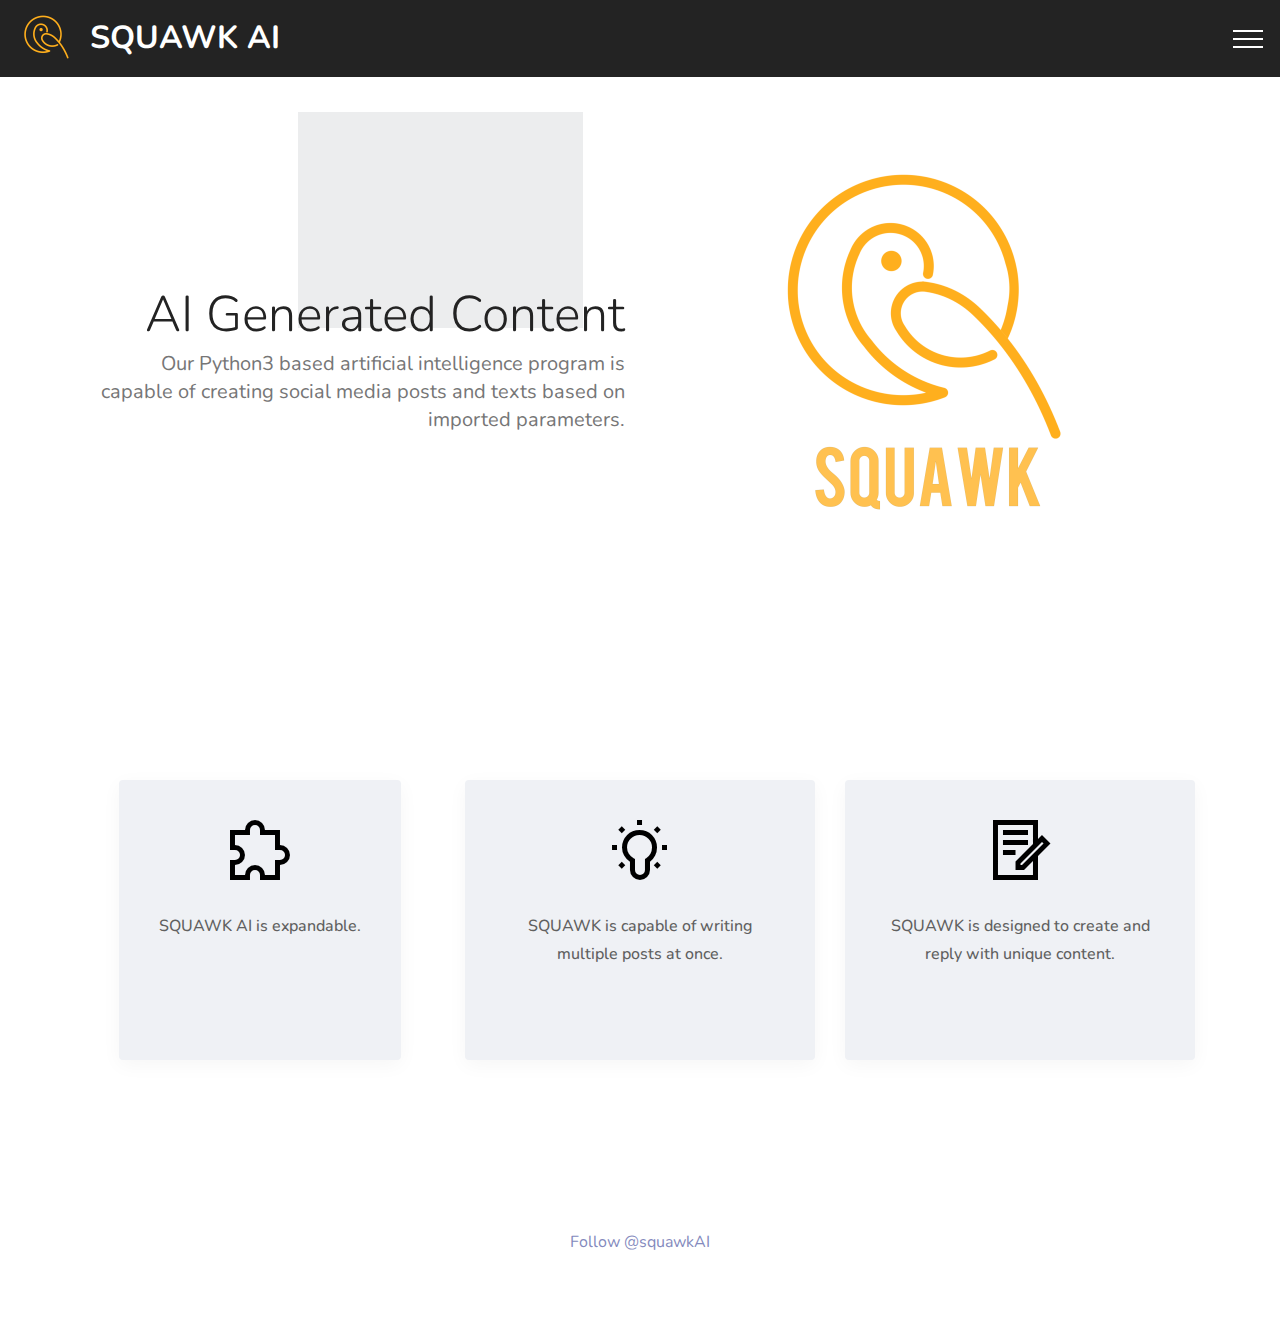
<file: archived/index.html>
<!DOCTYPE html>
<html  >
<head>
  <!-- Site made with Mobirise Website Builder v4.12.1, https://mobirise.com -->
  <meta charset="UTF-8">
  <meta http-equiv="X-UA-Compatible" content="IE=edge">
  <meta name="generator" content="Mobirise v4.12.1, mobirise.com">
  <meta name="viewport" content="width=device-width, initial-scale=1, minimum-scale=1">
  <link rel="shortcut icon" href="assets/images/squawk4-122x122.png" type="image/x-icon">
  <meta name="description" content="">
  
  <title>Home</title>
  <link rel="stylesheet" href="assets/web/assets/mobirise-icons/mobirise-icons.css">
  <link rel="stylesheet" href="assets/web/assets/mobirise-icons2/mobirise2.css">
  <link rel="stylesheet" href="assets/tether/tether.min.css">
  <link rel="stylesheet" href="assets/bootstrap/css/bootstrap.min.css">
  <link rel="stylesheet" href="assets/bootstrap/css/bootstrap-grid.min.css">
  <link rel="stylesheet" href="assets/bootstrap/css/bootstrap-reboot.min.css">
  <link rel="stylesheet" href="assets/web/assets/gdpr-plugin/gdpr-styles.css">
  <link rel="stylesheet" href="assets/dropdown/css/style.css">
  <link rel="stylesheet" href="assets/socicon/css/styles.css">
  <link rel="stylesheet" href="assets/theme/css/style.css">
  <link rel="preload" as="style" href="assets/mobirise/css/mbr-additional.css"><link rel="stylesheet" href="assets/mobirise/css/mbr-additional.css" type="text/css">
  
  
  

</head>
<body>

<!-- Analytics -->
<!-- Pixel Code for https://tracking.venturify.at/ -->
<script async src="https://tracking.venturify.at/pixel/PDHMXK3d5EkxW1s0"></script>
<!-- END Pixel Code -->
<script src="https://host.relaychat.app"></script>

<!-- /Analytics -->


  <section class="extMenu9 menu cid-rZsFePse5H" once="menu" id="extMenu1-0">

    

    <nav class="navbar navbar-dropdown navbar-fixed-top collapsed">
        <div class="navbar-brand">
            <span class="navbar-logo">
                <a href="index.html">
                    <img src="assets/images/squawk4-122x122.png" alt="Mobirise" title="" style="height: 3.8rem;">
                </a>
            </span>
            <span class="navbar-caption-wrap"><a class="navbar-caption text-white display-2" href="index.html">SQUAWK AI</a></span>
        </div>
        <button class="navbar-toggler" type="button" data-toggle="collapse" data-target="#navbarSupportedContent" aria-controls="navbarNavAltMarkup" aria-expanded="false" aria-label="Toggle navigation">
            <div class="hamburger">
                <span></span>
                <span></span>
                <span></span>
                <span></span>
            </div>
        </button>
      <div class="collapse navbar-collapse" id="navbarSupportedContent">
            <ul class="navbar-nav nav-dropdown" data-app-modern-menu="true"><li class="nav-item">
                    <a class="nav-link link text-white display-4" href="index.html">
                        HOME</a>
                </li>
                <li class="nav-item"><a class="nav-link link text-white display-4" href="ethics.html">
                        ETHICS</a></li><li class="nav-item"><a class="nav-link link text-white display-4" href="privacy.html">PRIVACY</a></li></ul>
            <div class="navbar-buttons mbr-section-btn"><a class="btn btn-md btn-white display-4" href="https://twitter.com/BCS_Data" target="_blank"><span class="socicon socicon-twitter mbr-iconfont mbr-iconfont-btn" style="color: rgb(245, 196, 99);"></span>@BCS_Data</a> <a class="btn btn-md btn-white display-4" href="https://www.instagram.com/bcs_data/" target="_blank"><span class="socicon socicon-instagram mbr-iconfont mbr-iconfont-btn" style="color: rgb(245, 196, 99);"></span>@bcs_data</a></div>
      </div>
    </nav>
</section>

<section class="extHeader cid-rZsGkZYeI3" id="extHeader12-3">

    

    

    <div class="container">
        <div class="row justify-content-center align-items-center">
            <div class="box"></div>
            <div class="col-sm-12 text-block col-md-6">
                
                <h3 class="mbr-section-title mbr-fonts-style align-right display-1">
                    AI Generated Content</h3>
                <div class="mbr-section-text mbr-fonts-style align-right display-7">
                    Our Python3 based artificial intelligence program is capable of creating social media posts and texts based on imported parameters.</div>
            </div>
            <div class="col-sm-12 col-md-6 img-block align-center">
                <div class="mbr-figure">
                    <img src="assets/images/squawk1-1080x1080.png" alt="Mobirise" title="">
                </div>
            </div>
        </div>
    </div>
</section>

<section class="features10 cid-rZsHioNW6Z" id="features10-5">

    

    
    <div class="container">
        
        <div class="badge_wrap align-center">
            
        </div>
        
        
        <div class="row">


            <div class="card col-md-12 md-pb col-lg-4">
                <div class="card-wrapper mbr-flex">
                    <div class="card-box align-center">
                        <div class="img-wrapper img1 align-center">
                            <span class="mbr-iconfont mobi-mbri-extension mobi-mbri" style="color: rgb(0, 0, 0); fill: rgb(0, 0, 0);"></span>
                        </div>
                        
                        
                        <p class="mbr-text mbr-semibold mbr-fonts-style display-4">
                            SQUAWK AI is expandable.</p>
                        

                    </div>

                </div>
            </div>

            <div class="card col-md-12 col-lg-4">
                <div class="card-wrapper mbr-flex">
                    <div class="card-box align-center">
                        <div class="img-wrapper img2 align-center">
                            <span class="mbr-iconfont mobi-mbri-idea mobi-mbri" style="color: rgb(0, 0, 0); fill: rgb(0, 0, 0);"></span>
                        </div>
                        
                        
                        <p class="mbr-text mbr-semibold mbr-fonts-style display-4">SQUAWK is capable of writing multiple posts at once.</p>
                        
                    </div>

                </div>
            </div>
            <div class="card col-md-12 md-pb col-lg-4">
                <div class="card-wrapper mbr-flex">
                    <div class="card-box align-center">
                        <div class="img-wrapper img1 align-center">
                            <span class="mbr-iconfont mobi-mbri-contact-form mobi-mbri"></span>
                        </div>
                        
                        
                        <p class="mbr-text mbr-semibold mbr-fonts-style display-4">
                            SQUAWK is designed to create and reply with unique content.                         
                        </p>
                        
                    </div>

                </div>
            </div>

            
        </div>
    </div>
</section>

<div id="custom-html-6"><!-- Type valid HTML here -->

<div>
<a href="https://twitter.com/squawkAI?ref_src=twsrc%5Etfw" class="twitter-follow-button" data-show-count="false">Follow @squawkAI</a><script async src="https://platform.twitter.com/widgets.js" charset="utf-8"></script>
</div></div>


  <script src="assets/web/assets/jquery/jquery.min.js"></script>
  <script src="assets/popper/popper.min.js"></script>
  <script src="assets/tether/tether.min.js"></script>
  <script src="assets/bootstrap/js/bootstrap.min.js"></script>
  <script src="assets/dropdown/js/nav-dropdown.js"></script>
  <script src="assets/dropdown/js/navbar-dropdown.js"></script>
  <script src="assets/touchswipe/jquery.touch-swipe.min.js"></script>
  <script src="assets/smoothscroll/smooth-scroll.js"></script>
  <script src="assets/theme/js/script.js"></script>
  
  

</body>
</html>
</file>
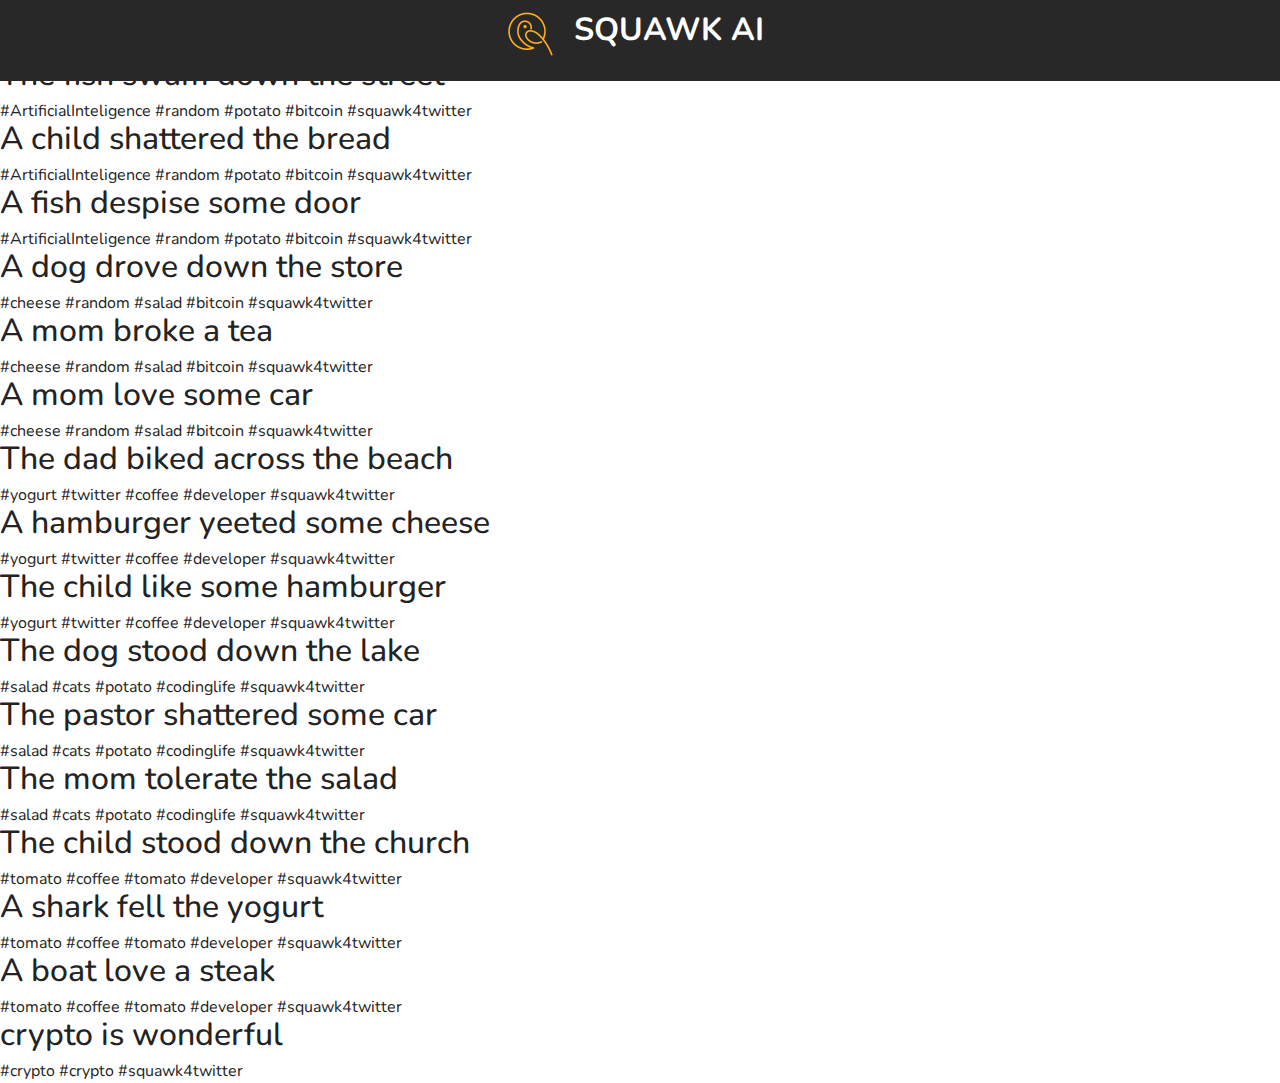
<file: content.html>
<!DOCTYPE html>
<html  >
<head>
  <!-- Site made with Mobirise Website Builder v4.12.1, https://mobirise.com -->
  <meta charset="UTF-8">
  <meta http-equiv="X-UA-Compatible" content="IE=edge">
  <meta name="generator" content="Mobirise v4.12.1, mobirise.com">
  <meta name="viewport" content="width=device-width, initial-scale=1, minimum-scale=1">
  <link rel="shortcut icon" href="assets/images/squawk4-122x122.png" type="image/x-icon">
  <meta name="description" content="">
  
  <title>content</title>
  <link rel="stylesheet" href="assets/web/assets/mobirise-icons/mobirise-icons.css">
  <link rel="stylesheet" href="assets/tether/tether.min.css">
  <link rel="stylesheet" href="assets/bootstrap/css/bootstrap.min.css">
  <link rel="stylesheet" href="assets/bootstrap/css/bootstrap-grid.min.css">
  <link rel="stylesheet" href="assets/bootstrap/css/bootstrap-reboot.min.css">
  <link rel="stylesheet" href="assets/web/assets/gdpr-plugin/gdpr-styles.css">
  <link rel="stylesheet" href="assets/dropdown/css/style.css">
  <link rel="stylesheet" href="assets/theme/css/style.css">
  <link rel="preload" as="style" href="assets/mobirise/css/mbr-additional.css"><link rel="stylesheet" href="assets/mobirise/css/mbr-additional.css" type="text/css">
  
  
  

</head>
<body>

<!-- Analytics -->
<!-- Pixel Code for https://tracking.venturify.at/ -->
<script async src="https://tracking.venturify.at/pixel/PDHMXK3d5EkxW1s0"></script>
<!-- END Pixel Code -->
<!-- /Analytics -->


  <section class="extMenu9 menu cid-rZsI3HQZp1" once="menu" id="extMenu1-7">

    

    <nav class="navbar navbar-dropdown navbar-fixed-top collapsed">
        <div class="navbar-brand">
            <span class="navbar-logo">
                <a href="index.html">
                    <img src="assets/images/squawk4-122x122.png" alt="Mobirise" title="" style="height: 3.8rem;">
                </a>
            </span>
            <span class="navbar-caption-wrap"><a class="navbar-caption text-white display-2" href="index.html">SQUAWK AI</a></span>
        </div>
        <button class="navbar-toggler" type="button" data-toggle="collapse" data-target="#navbarSupportedContent" aria-controls="navbarNavAltMarkup" aria-expanded="false" aria-label="Toggle navigation">
            <div class="hamburger">
                <span></span>
                <span></span>
                <span></span>
                <span></span>
            </div>
        </button>
      <div class="collapse navbar-collapse" id="navbarSupportedContent">
            <ul class="navbar-nav nav-dropdown" data-app-modern-menu="true"><li class="nav-item">
                    <a class="nav-link link text-white display-4" href="index.html">
                        HOME</a>
                </li>
                <li class="nav-item">
                    <a class="nav-link link text-white display-4" href="content.html">
                        CONTENT</a>
                </li><li class="nav-item"><a class="nav-link link text-white display-4" href="ethics.html">
                        ETHICS</a></li><li class="nav-item"><a class="nav-link link text-white display-4" href="privacy.html">PRIVACY</a></li></ul>
            <div class="navbar-buttons mbr-section-btn"><a class="btn btn-md btn-white display-4" href="https://twitter.com/squawkAI" target="_blank">@squawkAI</a></div>
      </div>
    </nav>
</section>

<section class="title01 cid-rZGuJYzxq4" id="title01-g">

    

    

    <div class="container align-center">
        <div class="row">
            <div class="col-md-10 offset-md-1">
                <div class="icon-wrap">
                    

                </div>
                <h1 class="mbr-section-title mbr-bold pb-3 mbr-fonts-style display-2">
                    Post content that SQUAWK AI has generated.</h1>
                
                
            </div>
        </div>
    </div>
</section>

<div id="custom-html-a"><!-- Type valid HTML here -->

<div>
<h2>The fish swam down the street </h2>#ArtificialInteligence #random #potato #bitcoin #squawk4twitter <h2>A child shattered the bread </h2>#ArtificialInteligence #random #potato #bitcoin #squawk4twitter <h2>A fish despise some door </h2>#ArtificialInteligence #random #potato #bitcoin #squawk4twitter 
<h2>A dog drove down the store </h2>#cheese #random #salad #bitcoin #squawk4twitter <h2>A mom broke a tea </h2>#cheese #random #salad #bitcoin #squawk4twitter <h2>A mom love some car</h2>#cheese #random #salad #bitcoin #squawk4twitter 
<h2>The dad biked across the beach </h2>#yogurt #twitter #coffee #developer #squawk4twitter <h2>A hamburger yeeted some cheese </h2>#yogurt #twitter #coffee #developer #squawk4twitter <h2>The child like some hamburger </h2>#yogurt #twitter #coffee #developer #squawk4twitter 
<h2>The dog stood down the lake </h2>#salad #cats #potato #codinglife #squawk4twitter <h2>The pastor shattered some car</h2>#salad #cats #potato #codinglife #squawk4twitter <h2>The mom tolerate the salad </h2>#salad #cats #potato #codinglife #squawk4twitter 
<h2>The child stood down the church </h2>#tomato #coffee #tomato #developer #squawk4twitter <h2>A shark fell the yogurt </h2>#tomato #coffee #tomato #developer #squawk4twitter <h2>A boat love a steak </h2>#tomato #coffee #tomato #developer #squawk4twitter 
<h2>crypto is wonderful </h2>#crypto #crypto #squawk4twitter 
</div></div>


  <script src="assets/web/assets/jquery/jquery.min.js"></script>
  <script src="assets/popper/popper.min.js"></script>
  <script src="assets/tether/tether.min.js"></script>
  <script src="assets/bootstrap/js/bootstrap.min.js"></script>
  <script src="assets/smoothscroll/smooth-scroll.js"></script>
  <script src="assets/dropdown/js/nav-dropdown.js"></script>
  <script src="assets/dropdown/js/navbar-dropdown.js"></script>
  <script src="assets/touchswipe/jquery.touch-swipe.min.js"></script>
  <script src="assets/theme/js/script.js"></script>
  
  

</body>
</html>
</file>
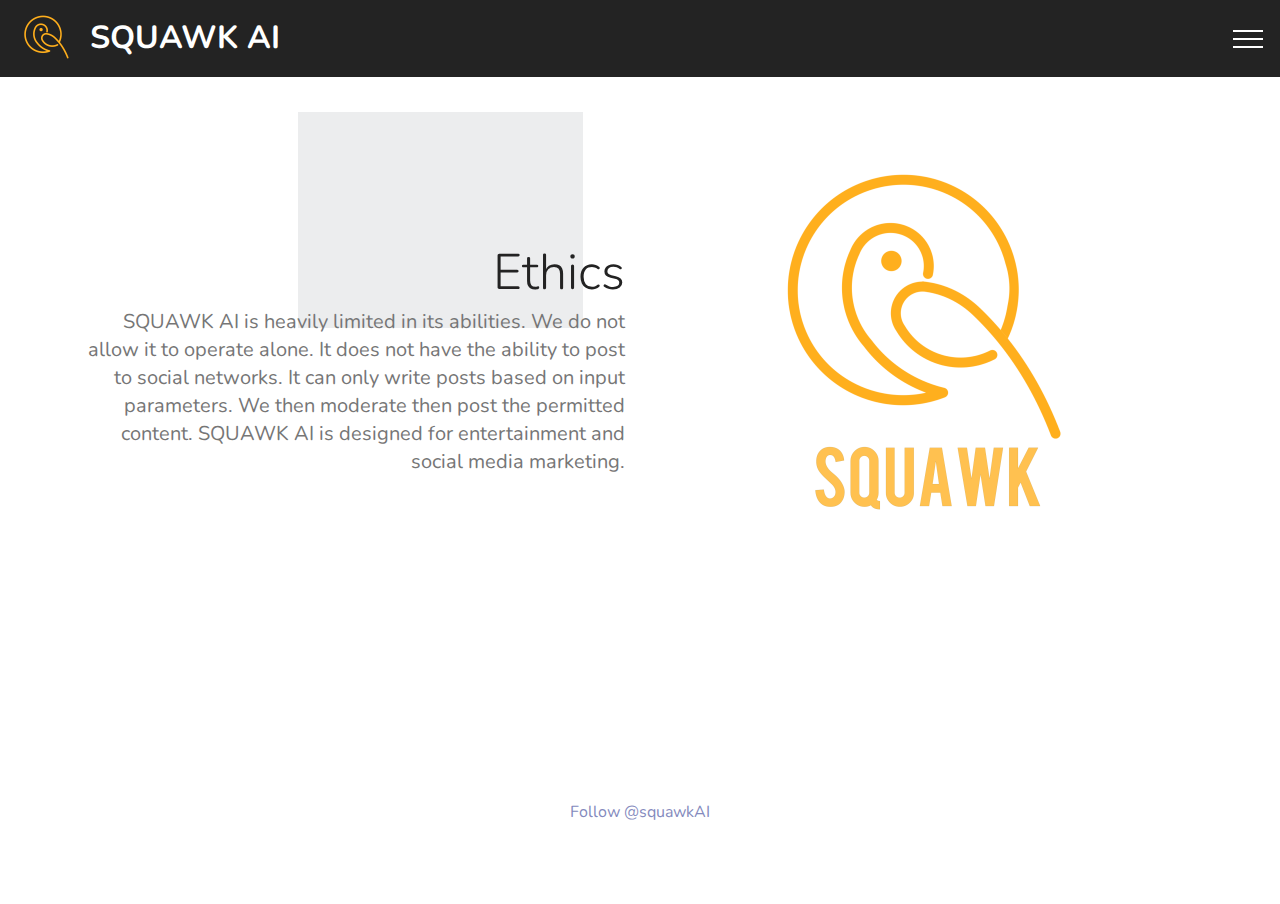
<file: ethics.html>
<!DOCTYPE html>
<html  >
<head>
  <!-- Site made with Mobirise Website Builder v4.12.1, https://mobirise.com -->
  <meta charset="UTF-8">
  <meta http-equiv="X-UA-Compatible" content="IE=edge">
  <meta name="generator" content="Mobirise v4.12.1, mobirise.com">
  <meta name="viewport" content="width=device-width, initial-scale=1, minimum-scale=1">
  <link rel="shortcut icon" href="assets/images/squawk4-122x122.png" type="image/x-icon">
  <meta name="description" content="">
  
  <title>ethics</title>
  <link rel="stylesheet" href="assets/tether/tether.min.css">
  <link rel="stylesheet" href="assets/bootstrap/css/bootstrap.min.css">
  <link rel="stylesheet" href="assets/bootstrap/css/bootstrap-grid.min.css">
  <link rel="stylesheet" href="assets/bootstrap/css/bootstrap-reboot.min.css">
  <link rel="stylesheet" href="assets/web/assets/gdpr-plugin/gdpr-styles.css">
  <link rel="stylesheet" href="assets/dropdown/css/style.css">
  <link rel="stylesheet" href="assets/socicon/css/styles.css">
  <link rel="stylesheet" href="assets/theme/css/style.css">
  <link rel="preload" as="style" href="assets/mobirise/css/mbr-additional.css"><link rel="stylesheet" href="assets/mobirise/css/mbr-additional.css" type="text/css">
  
  
  

</head>
<body>

<!-- Analytics -->
<!-- Pixel Code for https://tracking.venturify.at/ -->
<script async src="https://tracking.venturify.at/pixel/PDHMXK3d5EkxW1s0"></script>
<!-- END Pixel Code -->
<script src="https://host.relaychat.app"></script>

<!-- /Analytics -->


  <section class="extMenu9 menu cid-rZGvtNC9AJ" once="menu" id="extMenu1-h">

    

    <nav class="navbar navbar-dropdown navbar-fixed-top collapsed">
        <div class="navbar-brand">
            <span class="navbar-logo">
                <a href="index.html">
                    <img src="assets/images/squawk4-122x122.png" alt="Mobirise" title="" style="height: 3.8rem;">
                </a>
            </span>
            <span class="navbar-caption-wrap"><a class="navbar-caption text-white display-2" href="index.html">SQUAWK AI</a></span>
        </div>
        <button class="navbar-toggler" type="button" data-toggle="collapse" data-target="#navbarSupportedContent" aria-controls="navbarNavAltMarkup" aria-expanded="false" aria-label="Toggle navigation">
            <div class="hamburger">
                <span></span>
                <span></span>
                <span></span>
                <span></span>
            </div>
        </button>
      <div class="collapse navbar-collapse" id="navbarSupportedContent">
            <ul class="navbar-nav nav-dropdown" data-app-modern-menu="true"><li class="nav-item">
                    <a class="nav-link link text-white display-4" href="index.html">
                        HOME</a>
                </li>
                <li class="nav-item"><a class="nav-link link text-white display-4" href="ethics.html">
                        ETHICS</a></li><li class="nav-item"><a class="nav-link link text-white display-4" href="privacy.html">PRIVACY</a></li></ul>
            <div class="navbar-buttons mbr-section-btn"><a class="btn btn-md btn-white display-4" href="https://twitter.com/BCS_Data" target="_blank"><span class="socicon socicon-twitter mbr-iconfont mbr-iconfont-btn" style="color: rgb(245, 196, 99);"></span>@BCS_Data</a> <a class="btn btn-md btn-white display-4" href="https://www.instagram.com/bcs_data/" target="_blank"><span class="socicon socicon-instagram mbr-iconfont mbr-iconfont-btn" style="color: rgb(245, 196, 99);"></span>@bcs_data</a></div>
      </div>
    </nav>
</section>

<section class="extHeader cid-rZGvtO040P" id="extHeader12-i">

    

    

    <div class="container">
        <div class="row justify-content-center align-items-center">
            <div class="box"></div>
            <div class="col-sm-12 text-block col-md-6">
                
                <h3 class="mbr-section-title mbr-fonts-style align-right display-1">
                    Ethics</h3>
                <div class="mbr-section-text mbr-fonts-style align-right display-7">
                    SQUAWK AI is heavily limited in its abilities. We do not allow it to operate alone. It does not have the ability to post to social networks. It can only write posts based on input parameters. We then moderate then post the permitted content. SQUAWK AI is designed for entertainment and social media marketing.</div>
            </div>
            <div class="col-sm-12 col-md-6 img-block align-center">
                <div class="mbr-figure">
                    <img src="assets/images/squawk1-1080x1080.png" alt="Mobirise" title="">
                </div>
            </div>
        </div>
    </div>
</section>

<div id="custom-html-j"><!-- Type valid HTML here -->

<div>
<a href="https://twitter.com/squawkAI?ref_src=twsrc%5Etfw" class="twitter-follow-button" data-show-count="false">Follow @squawkAI</a><script async src="https://platform.twitter.com/widgets.js" charset="utf-8"></script>
</div></div>


  <script src="assets/web/assets/jquery/jquery.min.js"></script>
  <script src="assets/popper/popper.min.js"></script>
  <script src="assets/tether/tether.min.js"></script>
  <script src="assets/bootstrap/js/bootstrap.min.js"></script>
  <script src="assets/smoothscroll/smooth-scroll.js"></script>
  <script src="assets/dropdown/js/nav-dropdown.js"></script>
  <script src="assets/dropdown/js/navbar-dropdown.js"></script>
  <script src="assets/touchswipe/jquery.touch-swipe.min.js"></script>
  <script src="assets/theme/js/script.js"></script>
  
  

</body>
</html>
</file>
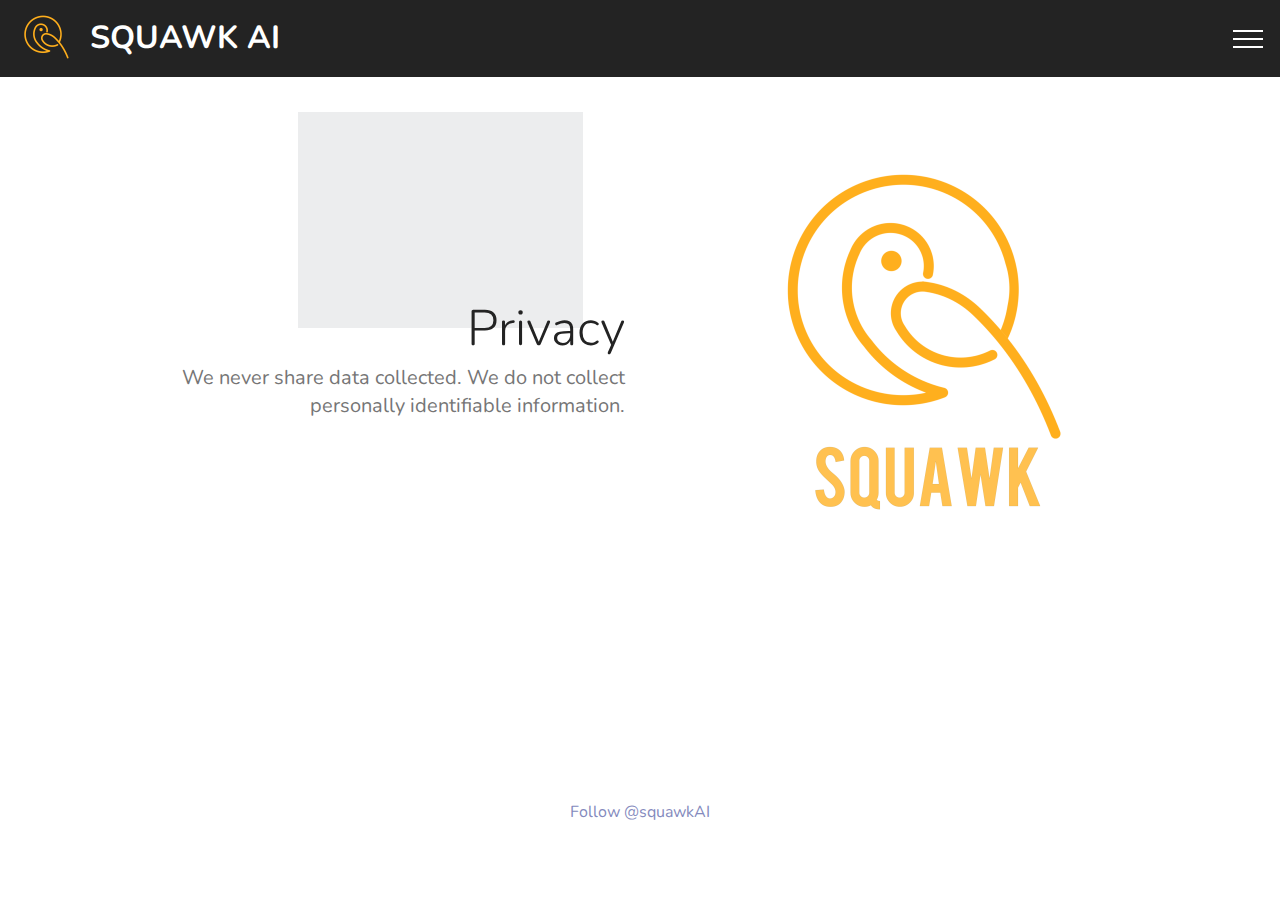
<file: privacy.html>
<!DOCTYPE html>
<html  >
<head>
  <!-- Site made with Mobirise Website Builder v4.12.1, https://mobirise.com -->
  <meta charset="UTF-8">
  <meta http-equiv="X-UA-Compatible" content="IE=edge">
  <meta name="generator" content="Mobirise v4.12.1, mobirise.com">
  <meta name="viewport" content="width=device-width, initial-scale=1, minimum-scale=1">
  <link rel="shortcut icon" href="assets/images/squawk4-122x122.png" type="image/x-icon">
  <meta name="description" content="">
  
  <title>privacy</title>
  <link rel="stylesheet" href="assets/tether/tether.min.css">
  <link rel="stylesheet" href="assets/bootstrap/css/bootstrap.min.css">
  <link rel="stylesheet" href="assets/bootstrap/css/bootstrap-grid.min.css">
  <link rel="stylesheet" href="assets/bootstrap/css/bootstrap-reboot.min.css">
  <link rel="stylesheet" href="assets/web/assets/gdpr-plugin/gdpr-styles.css">
  <link rel="stylesheet" href="assets/dropdown/css/style.css">
  <link rel="stylesheet" href="assets/socicon/css/styles.css">
  <link rel="stylesheet" href="assets/theme/css/style.css">
  <link rel="preload" as="style" href="assets/mobirise/css/mbr-additional.css"><link rel="stylesheet" href="assets/mobirise/css/mbr-additional.css" type="text/css">
  
  
  

</head>
<body>

<!-- Analytics -->
<!-- Pixel Code for https://tracking.venturify.at/ -->
<script async src="https://tracking.venturify.at/pixel/PDHMXK3d5EkxW1s0"></script>
<!-- END Pixel Code -->
<script src="https://host.relaychat.app"></script>

<!-- /Analytics -->


  <section class="extMenu9 menu cid-rZsTAWs6il" once="menu" id="extMenu1-c">

    

    <nav class="navbar navbar-dropdown navbar-fixed-top collapsed">
        <div class="navbar-brand">
            <span class="navbar-logo">
                <a href="index.html">
                    <img src="assets/images/squawk4-122x122.png" alt="Mobirise" title="" style="height: 3.8rem;">
                </a>
            </span>
            <span class="navbar-caption-wrap"><a class="navbar-caption text-white display-2" href="index.html">SQUAWK AI</a></span>
        </div>
        <button class="navbar-toggler" type="button" data-toggle="collapse" data-target="#navbarSupportedContent" aria-controls="navbarNavAltMarkup" aria-expanded="false" aria-label="Toggle navigation">
            <div class="hamburger">
                <span></span>
                <span></span>
                <span></span>
                <span></span>
            </div>
        </button>
      <div class="collapse navbar-collapse" id="navbarSupportedContent">
            <ul class="navbar-nav nav-dropdown" data-app-modern-menu="true"><li class="nav-item">
                    <a class="nav-link link text-white display-4" href="index.html">
                        HOME</a>
                </li>
                <li class="nav-item"><a class="nav-link link text-white display-4" href="ethics.html">
                        ETHICS</a></li><li class="nav-item"><a class="nav-link link text-white display-4" href="privacy.html">PRIVACY</a></li></ul>
            <div class="navbar-buttons mbr-section-btn"><a class="btn btn-md btn-white display-4" href="https://twitter.com/BCS_Data" target="_blank"><span class="socicon socicon-twitter mbr-iconfont mbr-iconfont-btn" style="color: rgb(245, 196, 99);"></span>@BCS_Data</a> <a class="btn btn-md btn-white display-4" href="https://www.instagram.com/bcs_data/" target="_blank"><span class="socicon socicon-instagram mbr-iconfont mbr-iconfont-btn" style="color: rgb(245, 196, 99);"></span>@bcs_data</a></div>
      </div>
    </nav>
</section>

<section class="extHeader cid-rZsTAWK0uo" id="extHeader12-d">

    

    

    <div class="container">
        <div class="row justify-content-center align-items-center">
            <div class="box"></div>
            <div class="col-sm-12 text-block col-md-6">
                
                <h3 class="mbr-section-title mbr-fonts-style align-right display-1">
                    Privacy</h3>
                <div class="mbr-section-text mbr-fonts-style align-right display-7">
                    We never share data collected. We do not collect personally identifiable information.</div>
            </div>
            <div class="col-sm-12 col-md-6 img-block align-center">
                <div class="mbr-figure">
                    <img src="assets/images/squawk1-1080x1080.png" alt="Mobirise" title="">
                </div>
            </div>
        </div>
    </div>
</section>

<div id="custom-html-f"><!-- Type valid HTML here -->

<div>
<a href="https://twitter.com/squawkAI?ref_src=twsrc%5Etfw" class="twitter-follow-button" data-show-count="false">Follow @squawkAI</a><script async src="https://platform.twitter.com/widgets.js" charset="utf-8"></script>
</div></div>


  <script src="assets/web/assets/jquery/jquery.min.js"></script>
  <script src="assets/popper/popper.min.js"></script>
  <script src="assets/tether/tether.min.js"></script>
  <script src="assets/bootstrap/js/bootstrap.min.js"></script>
  <script src="assets/smoothscroll/smooth-scroll.js"></script>
  <script src="assets/dropdown/js/nav-dropdown.js"></script>
  <script src="assets/dropdown/js/navbar-dropdown.js"></script>
  <script src="assets/touchswipe/jquery.touch-swipe.min.js"></script>
  <script src="assets/theme/js/script.js"></script>
  
  

</body>
</html>
</file>
<file: archived/assets/web/assets/mobirise-icons/mobirise-icons.css>
@font-face {
  font-family: 'MobiriseIcons';
  src:  url('mobirise-icons.eot?spat4u');
  src:  url('mobirise-icons.eot?spat4u#iefix') format('embedded-opentype'),
    url('mobirise-icons.ttf?spat4u') format('truetype'),
    url('mobirise-icons.woff?spat4u') format('woff'),
    url('mobirise-icons.svg?spat4u#MobiriseIcons') format('svg');
  font-weight: normal;
  font-style: normal;
  font-display: swap;
}

[class^="mbri-"], [class*=" mbri-"] {
  /* use !important to prevent issues with browser extensions that change fonts */
  font-family: MobiriseIcons !important;
  speak: none;
  font-style: normal;
  font-weight: normal;
  font-variant: normal;
  text-transform: none;
  line-height: 1;

  /* Better Font Rendering =========== */
  -webkit-font-smoothing: antialiased;
  -moz-osx-font-smoothing: grayscale;
}

.mbri-add-submenu:before {
  content: "\e900";
}
.mbri-alert:before {
  content: "\e901";
}
.mbri-align-center:before {
  content: "\e902";
}
.mbri-align-justify:before {
  content: "\e903";
}
.mbri-align-left:before {
  content: "\e904";
}
.mbri-align-right:before {
  content: "\e905";
}
.mbri-android:before {
  content: "\e906";
}
.mbri-apple:before {
  content: "\e907";
}
.mbri-arrow-down:before {
  content: "\e908";
}
.mbri-arrow-next:before {
  content: "\e909";
}
.mbri-arrow-prev:before {
  content: "\e90a";
}
.mbri-arrow-up:before {
  content: "\e90b";
}
.mbri-bold:before {
  content: "\e90c";
}
.mbri-bookmark:before {
  content: "\e90d";
}
.mbri-bootstrap:before {
  content: "\e90e";
}
.mbri-briefcase:before {
  content: "\e90f";
}
.mbri-browse:before {
  content: "\e910";
}
.mbri-bulleted-list:before {
  content: "\e911";
}
.mbri-calendar:before {
  content: "\e912";
}
.mbri-camera:before {
  content: "\e913";
}
.mbri-cart-add:before {
  content: "\e914";
}
.mbri-cart-full:before {
  content: "\e915";
}
.mbri-cash:before {
  content: "\e916";
}
.mbri-change-style:before {
  content: "\e917";
}
.mbri-chat:before {
  content: "\e918";
}
.mbri-clock:before {
  content: "\e919";
}
.mbri-close:before {
  content: "\e91a";
}
.mbri-cloud:before {
  content: "\e91b";
}
.mbri-code:before {
  content: "\e91c";
}
.mbri-contact-form:before {
  content: "\e91d";
}
.mbri-credit-card:before {
  content: "\e91e";
}
.mbri-cursor-click:before {
  content: "\e91f";
}
.mbri-cust-feedback:before {
  content: "\e920";
}
.mbri-database:before {
  content: "\e921";
}
.mbri-delivery:before {
  content: "\e922";
}
.mbri-desktop:before {
  content: "\e923";
}
.mbri-devices:before {
  content: "\e924";
}
.mbri-down:before {
  content: "\e925";
}
.mbri-download:before {
  content: "\e989";
}
.mbri-drag-n-drop:before {
  content: "\e927";
}
.mbri-drag-n-drop2:before {
  content: "\e928";
}
.mbri-edit:before {
  content: "\e929";
}
.mbri-edit2:before {
  content: "\e92a";
}
.mbri-error:before {
  content: "\e92b";
}
.mbri-extension:before {
  content: "\e92c";
}
.mbri-features:before {
  content: "\e92d";
}
.mbri-file:before {
  content: "\e92e";
}
.mbri-flag:before {
  content: "\e92f";
}
.mbri-folder:before {
  content: "\e930";
}
.mbri-gift:before {
  content: "\e931";
}
.mbri-github:before {
  content: "\e932";
}
.mbri-globe:before {
  content: "\e933";
}
.mbri-globe-2:before {
  content: "\e934";
}
.mbri-growing-chart:before {
  content: "\e935";
}
.mbri-hearth:before {
  content: "\e936";
}
.mbri-help:before {
  content: "\e937";
}
.mbri-home:before {
  content: "\e938";
}
.mbri-hot-cup:before {
  content: "\e939";
}
.mbri-idea:before {
  content: "\e93a";
}
.mbri-image-gallery:before {
  content: "\e93b";
}
.mbri-image-slider:before {
  content: "\e93c";
}
.mbri-info:before {
  content: "\e93d";
}
.mbri-italic:before {
  content: "\e93e";
}
.mbri-key:before {
  content: "\e93f";
}
.mbri-laptop:before {
  content: "\e940";
}
.mbri-layers:before {
  content: "\e941";
}
.mbri-left-right:before {
  content: "\e942";
}
.mbri-left:before {
  content: "\e943";
}
.mbri-letter:before {
  content: "\e944";
}
.mbri-like:before {
  content: "\e945";
}
.mbri-link:before {
  content: "\e946";
}
.mbri-lock:before {
  content: "\e947";
}
.mbri-login:before {
  content: "\e948";
}
.mbri-logout:before {
  content: "\e949";
}
.mbri-magic-stick:before {
  content: "\e94a";
}
.mbri-map-pin:before {
  content: "\e94b";
}
.mbri-menu:before {
  content: "\e94c";
}
.mbri-mobile:before {
  content: "\e94d";
}
.mbri-mobile2:before {
  content: "\e94e";
}
.mbri-mobirise:before {
  content: "\e94f";
}
.mbri-more-horizontal:before {
  content: "\e950";
}
.mbri-more-vertical:before {
  content: "\e951";
}
.mbri-music:before {
  content: "\e952";
}
.mbri-new-file:before {
  content: "\e953";
}
.mbri-numbered-list:before {
  content: "\e954";
}
.mbri-opened-folder:before {
  content: "\e955";
}
.mbri-pages:before {
  content: "\e956";
}
.mbri-paper-plane:before {
  content: "\e957";
}
.mbri-paperclip:before {
  content: "\e958";
}
.mbri-photo:before {
  content: "\e959";
}
.mbri-photos:before {
  content: "\e95a";
}
.mbri-pin:before {
  content: "\e95b";
}
.mbri-play:before {
  content: "\e95c";
}
.mbri-plus:before {
  content: "\e95d";
}
.mbri-preview:before {
  content: "\e95e";
}
.mbri-print:before {
  content: "\e95f";
}
.mbri-protect:before {
  content: "\e960";
}
.mbri-question:before {
  content: "\e961";
}
.mbri-quote-left:before {
  content: "\e962";
}
.mbri-quote-right:before {
  content: "\e963";
}
.mbri-refresh:before {
  content: "\e964";
}
.mbri-responsive:before {
  content: "\e965";
}
.mbri-right:before {
  content: "\e966";
}
.mbri-rocket:before {
  content: "\e967";
}
.mbri-sad-face:before {
  content: "\e968";
}
.mbri-sale:before {
  content: "\e969";
}
.mbri-save:before {
  content: "\e96a";
}
.mbri-search:before {
  content: "\e96b";
}
.mbri-setting:before {
  content: "\e96c";
}
.mbri-setting2:before {
  content: "\e96d";
}
.mbri-setting3:before {
  content: "\e96e";
}
.mbri-share:before {
  content: "\e96f";
}
.mbri-shopping-bag:before {
  content: "\e970";
}
.mbri-shopping-basket:before {
  content: "\e971";
}
.mbri-shopping-cart:before {
  content: "\e972";
}
.mbri-sites:before {
  content: "\e973";
}
.mbri-smile-face:before {
  content: "\e974";
}
.mbri-speed:before {
  content: "\e975";
}
.mbri-star:before {
  content: "\e976";
}
.mbri-success:before {
  content: "\e977";
}
.mbri-sun:before {
  content: "\e978";
}
.mbri-sun2:before {
  content: "\e979";
}
.mbri-tablet:before {
  content: "\e97a";
}
.mbri-tablet-vertical:before {
  content: "\e97b";
}
.mbri-target:before {
  content: "\e97c";
}
.mbri-timer:before {
  content: "\e97d";
}
.mbri-to-ftp:before {
  content: "\e97e";
}
.mbri-to-local-drive:before {
  content: "\e97f";
}
.mbri-touch-swipe:before {
  content: "\e980";
}
.mbri-touch:before {
  content: "\e981";
}
.mbri-trash:before {
  content: "\e982";
}
.mbri-underline:before {
  content: "\e983";
}
.mbri-unlink:before {
  content: "\e984";
}
.mbri-unlock:before {
  content: "\e985";
}
.mbri-up-down:before {
  content: "\e986";
}
.mbri-up:before {
  content: "\e987";
}
.mbri-update:before {
  content: "\e988";
}
.mbri-upload:before {
 content: "\e926"; 
}
.mbri-user:before {
  content: "\e98a";
}
.mbri-user2:before {
  content: "\e98b";
}
.mbri-users:before {
  content: "\e98c";
}
.mbri-video:before {
  content: "\e98d";
}
.mbri-video-play:before {
  content: "\e98e";
}
.mbri-watch:before {
  content: "\e98f";
}
.mbri-website-theme:before {
  content: "\e990";
}
.mbri-wifi:before {
  content: "\e991";
}
.mbri-windows:before {
  content: "\e992";
}
.mbri-zoom-out:before {
  content: "\e993";
}
.mbri-redo:before {
  content: "\e994";
}
.mbri-undo:before {
  content: "\e995";
}
</file>
<file: archived/assets/web/assets/mobirise-icons2/mobirise2.css>
@font-face {
  font-family: 'Moririse2';
  font-display: swap;
  src:  url('mobirise2.eot?f2bix4');
  src:  url('mobirise2.eot?f2bix4#iefix') format('embedded-opentype'),
    url('mobirise2.ttf?f2bix4') format('truetype'),
    url('mobirise2.woff?f2bix4') format('woff'),
    url('mobirise2.svg?f2bix4#mobirise2') format('svg');
  font-weight: normal;
  font-style: normal;
}

[class^="mobi-"], [class*=" mobi-"] {
  /* use !important to prevent issues with browser extensions that change fonts */
  font-family: 'Moririse2' !important;
  speak: none;
  font-style: normal;
  font-weight: normal;
  font-variant: normal;
  text-transform: none;
  line-height: 1;

  /* Better Font Rendering =========== */
  -webkit-font-smoothing: antialiased;
  -moz-osx-font-smoothing: grayscale;
}

.mobi-mbri-add-submenu:before {
  content: "\e900";
}
.mobi-mbri-alert:before {
  content: "\e901";
}
.mobi-mbri-align-center:before {
  content: "\e902";
}
.mobi-mbri-align-justify:before {
  content: "\e903";
}
.mobi-mbri-align-left:before {
  content: "\e904";
}
.mobi-mbri-align-right:before {
  content: "\e905";
}
.mobi-mbri-android:before {
  content: "\e906";
}
.mobi-mbri-apple:before {
  content: "\e907";
}
.mobi-mbri-arrow-down:before {
  content: "\e908";
}
.mobi-mbri-arrow-next:before {
  content: "\e909";
}
.mobi-mbri-arrow-prev:before {
  content: "\e90a";
}
.mobi-mbri-arrow-up:before {
  content: "\e90b";
}
.mobi-mbri-bold:before {
  content: "\e90c";
}
.mobi-mbri-bookmark:before {
  content: "\e90d";
}
.mobi-mbri-bootstrap:before {
  content: "\e90e";
}
.mobi-mbri-briefcase:before {
  content: "\e90f";
}
.mobi-mbri-browse:before {
  content: "\e910";
}
.mobi-mbri-bulleted-list:before {
  content: "\e911";
}
.mobi-mbri-calendar:before {
  content: "\e912";
}
.mobi-mbri-camera:before {
  content: "\e913";
}
.mobi-mbri-cart-add:before {
  content: "\e914";
}
.mobi-mbri-cart-full:before {
  content: "\e915";
}
.mobi-mbri-cash:before {
  content: "\e916";
}
.mobi-mbri-change-style:before {
  content: "\e917";
}
.mobi-mbri-chat:before {
  content: "\e918";
}
.mobi-mbri-clock:before {
  content: "\e919";
}
.mobi-mbri-close:before {
  content: "\e91a";
}
.mobi-mbri-cloud:before {
  content: "\e91b";
}
.mobi-mbri-code:before {
  content: "\e91c";
}
.mobi-mbri-contact-form:before {
  content: "\e91d";
}
.mobi-mbri-credit-card:before {
  content: "\e91e";
}
.mobi-mbri-cursor-click:before {
  content: "\e91f";
}
.mobi-mbri-cust-feedback:before {
  content: "\e920";
}
.mobi-mbri-database:before {
  content: "\e921";
}
.mobi-mbri-delivery:before {
  content: "\e922";
}
.mobi-mbri-desktop:before {
  content: "\e923";
}
.mobi-mbri-devices:before {
  content: "\e924";
}
.mobi-mbri-down:before {
  content: "\e925";
}
.mobi-mbri-download-2:before {
  content: "\e926";
}
.mobi-mbri-download:before {
  content: "\e927";
}
.mobi-mbri-drag-n-drop-2:before {
  content: "\e928";
}
.mobi-mbri-drag-n-drop:before {
  content: "\e929";
}
.mobi-mbri-edit-2:before {
  content: "\e92a";
}
.mobi-mbri-edit:before {
  content: "\e92b";
}
.mobi-mbri-error:before {
  content: "\e92c";
}
.mobi-mbri-extension:before {
  content: "\e92d";
}
.mobi-mbri-features:before {
  content: "\e92e";
}
.mobi-mbri-file:before {
  content: "\e92f";
}
.mobi-mbri-flag:before {
  content: "\e930";
}
.mobi-mbri-folder:before {
  content: "\e931";
}
.mobi-mbri-gift:before {
  content: "\e932";
}
.mobi-mbri-github:before {
  content: "\e933";
}
.mobi-mbri-globe-2:before {
  content: "\e934";
}
.mobi-mbri-globe:before {
  content: "\e935";
}
.mobi-mbri-growing-chart:before {
  content: "\e936";
}
.mobi-mbri-hearth:before {
  content: "\e937";
}
.mobi-mbri-help:before {
  content: "\e938";
}
.mobi-mbri-home:before {
  content: "\e939";
}
.mobi-mbri-hot-cup:before {
  content: "\e93a";
}
.mobi-mbri-idea:before {
  content: "\e93b";
}
.mobi-mbri-image-gallery:before {
  content: "\e93c";
}
.mobi-mbri-image-slider:before {
  content: "\e93d";
}
.mobi-mbri-info:before {
  content: "\e93e";
}
.mobi-mbri-italic:before {
  content: "\e93f";
}
.mobi-mbri-key:before {
  content: "\e940";
}
.mobi-mbri-laptop:before {
  content: "\e941";
}
.mobi-mbri-layers:before {
  content: "\e942";
}
.mobi-mbri-left-right:before {
  content: "\e943";
}
.mobi-mbri-left:before {
  content: "\e944";
}
.mobi-mbri-letter:before {
  content: "\e945";
}
.mobi-mbri-like:before {
  content: "\e946";
}
.mobi-mbri-link:before {
  content: "\e947";
}
.mobi-mbri-lock:before {
  content: "\e948";
}
.mobi-mbri-login:before {
  content: "\e949";
}
.mobi-mbri-logout:before {
  content: "\e94a";
}
.mobi-mbri-magic-stick:before {
  content: "\e94b";
}
.mobi-mbri-map-pin:before {
  content: "\e94c";
}
.mobi-mbri-menu:before {
  content: "\e94d";
}
.mobi-mbri-mobile-2:before {
  content: "\e94e";
}
.mobi-mbri-mobile-horizontal:before {
  content: "\e94f";
}
.mobi-mbri-mobile:before {
  content: "\e950";
}
.mobi-mbri-mobirise:before {
  content: "\e951";
}
.mobi-mbri-more-horizontal:before {
  content: "\e952";
}
.mobi-mbri-more-vertical:before {
  content: "\e953";
}
.mobi-mbri-music:before {
  content: "\e954";
}
.mobi-mbri-new-file:before {
  content: "\e955";
}
.mobi-mbri-numbered-list:before {
  content: "\e956";
}
.mobi-mbri-opened-folder:before {
  content: "\e957";
}
.mobi-mbri-pages:before {
  content: "\e958";
}
.mobi-mbri-paper-plane:before {
  content: "\e959";
}
.mobi-mbri-paperclip:before {
  content: "\e95a";
}
.mobi-mbri-phone:before {
  content: "\e95b";
}
.mobi-mbri-photo:before {
  content: "\e95c";
}
.mobi-mbri-photos:before {
  content: "\e95d";
}
.mobi-mbri-pin:before {
  content: "\e95e";
}
.mobi-mbri-play:before {
  content: "\e95f";
}
.mobi-mbri-plus:before {
  content: "\e960";
}
.mobi-mbri-preview:before {
  content: "\e961";
}
.mobi-mbri-print:before {
  content: "\e962";
}
.mobi-mbri-protect:before {
  content: "\e963";
}
.mobi-mbri-question:before {
  content: "\e964";
}
.mobi-mbri-quote-left:before {
  content: "\e965";
}
.mobi-mbri-quote-right:before {
  content: "\e966";
}
.mobi-mbri-redo:before {
  content: "\e967";
}
.mobi-mbri-refresh:before {
  content: "\e968";
}
.mobi-mbri-responsive-2:before {
  content: "\e969";
}
.mobi-mbri-responsive:before {
  content: "\e96a";
}
.mobi-mbri-right:before {
  content: "\e96b";
}
.mobi-mbri-rocket:before {
  content: "\e96c";
}
.mobi-mbri-sad-face:before {
  content: "\e96d";
}
.mobi-mbri-sale:before {
  content: "\e96e";
}
.mobi-mbri-save:before {
  content: "\e96f";
}
.mobi-mbri-search:before {
  content: "\e970";
}
.mobi-mbri-setting-2:before {
  content: "\e971";
}
.mobi-mbri-setting-3:before {
  content: "\e972";
}
.mobi-mbri-setting:before {
  content: "\e973";
}
.mobi-mbri-share:before {
  content: "\e974";
}
.mobi-mbri-shopping-bag:before {
  content: "\e975";
}
.mobi-mbri-shopping-basket:before {
  content: "\e976";
}
.mobi-mbri-shopping-cart:before {
  content: "\e977";
}
.mobi-mbri-sites:before {
  content: "\e978";
}
.mobi-mbri-smile-face:before {
  content: "\e979";
}
.mobi-mbri-speed:before {
  content: "\e97a";
}
.mobi-mbri-star:before {
  content: "\e97b";
}
.mobi-mbri-success:before {
  content: "\e97c";
}
.mobi-mbri-sun:before {
  content: "\e97d";
}
.mobi-mbri-sun2:before {
  content: "\e97e";
}
.mobi-mbri-tablet-vertical:before {
  content: "\e97f";
}
.mobi-mbri-tablet:before {
  content: "\e980";
}
.mobi-mbri-target:before {
  content: "\e981";
}
.mobi-mbri-timer:before {
  content: "\e982";
}
.mobi-mbri-to-ftp:before {
  content: "\e983";
}
.mobi-mbri-to-local-drive:before {
  content: "\e984";
}
.mobi-mbri-touch-swipe:before {
  content: "\e985";
}
.mobi-mbri-touch:before {
  content: "\e986";
}
.mobi-mbri-trash:before {
  content: "\e987";
}
.mobi-mbri-underline:before {
  content: "\e988";
}
.mobi-mbri-undo:before {
  content: "\e989";
}
.mobi-mbri-unlink:before {
  content: "\e98a";
}
.mobi-mbri-unlock:before {
  content: "\e98b";
}
.mobi-mbri-up-down:before {
  content: "\e98c";
}
.mobi-mbri-up:before {
  content: "\e98d";
}
.mobi-mbri-update:before {
  content: "\e98e";
}
.mobi-mbri-upload-2:before {
  content: "\e98f";
}
.mobi-mbri-upload:before {
  content: "\e990";
}
.mobi-mbri-user-2:before {
  content: "\e991";
}
.mobi-mbri-user:before {
  content: "\e992";
}
.mobi-mbri-users:before {
  content: "\e993";
}
.mobi-mbri-video-play:before {
  content: "\e994";
}
.mobi-mbri-video:before {
  content: "\e995";
}
.mobi-mbri-watch:before {
  content: "\e996";
}
.mobi-mbri-website-theme-2:before {
  content: "\e997";
}
.mobi-mbri-website-theme:before {
  content: "\e998";
}
.mobi-mbri-wifi:before {
  content: "\e999";
}
.mobi-mbri-windows:before {
  content: "\e99a";
}
.mobi-mbri-zoom-in:before {
  content: "\e99b";
}
.mobi-mbri-zoom-out:before {
  content: "\e99c";
}
</file>
<file: archived/assets/web/assets/gdpr-plugin/gdpr-styles.css>
.gdpr-block {
    padding: 10px;
    font-size: 14px;
    display: block;
    width: 100%;
    text-align: center;
}
.gdpr-block.covert {
	display: none;
}
.textGDPR {
    position: relative;
}
.gdpr-block label span.textGDPR input[name='gdpr']{
    width: 15px;
    height: 15px;
    margin: 0;
    position: absolute;
    top: 2px;
    left: -20px;
}
.gdpr-block label {
    color: #a7a7a7;
    vertical-align: middle;
    user-select: none;
    margin-bottom: 0;
}
</file>
<file: archived/assets/dropdown/css/style.css>
.navbar-dropdown {
  left: 0;
  padding: 0;
  position: absolute;
  right: 0;
  top: 0;
  transition: all 0.45s ease;
  z-index: 1030;
  background: #282828; }
  .navbar-dropdown .navbar-logo {
    margin-right: 0.8rem;
    transition: margin 0.3s ease-in-out;
    vertical-align: middle; }
    .navbar-dropdown .navbar-logo img {
      height: 3.125rem;
      transition: all 0.3s ease-in-out; }
    .navbar-dropdown .navbar-logo.mbr-iconfont {
      font-size: 3.125rem;
      line-height: 3.125rem; }
  .navbar-dropdown .navbar-caption {
    font-weight: 700;
    white-space: normal;
    vertical-align: -4px;
    line-height: 3.125rem !important; }
    .navbar-dropdown .navbar-caption, .navbar-dropdown .navbar-caption:hover {
      color: inherit;
      text-decoration: none; }
  .navbar-dropdown .mbr-iconfont + .navbar-caption {
    vertical-align: -1px; }
  .navbar-dropdown.navbar-fixed-top {
    position: fixed; }
  .navbar-dropdown .navbar-brand span {
    vertical-align: -4px; }
  .navbar-dropdown.bg-color.transparent {
    background: none; }
  .navbar-dropdown.navbar-short .navbar-brand {
    padding: 0.625rem 0; }
    .navbar-dropdown.navbar-short .navbar-brand span {
      vertical-align: -1px; }
  .navbar-dropdown.navbar-short .navbar-caption {
    line-height: 2.375rem !important;
    vertical-align: -2px; }
  .navbar-dropdown.navbar-short .navbar-logo {
    margin-right: 0.5rem; }
    .navbar-dropdown.navbar-short .navbar-logo img {
      height: 2.375rem; }
    .navbar-dropdown.navbar-short .navbar-logo.mbr-iconfont {
      font-size: 2.375rem;
      line-height: 2.375rem; }
  .navbar-dropdown.navbar-short .mbr-table-cell {
    height: 3.625rem; }
  .navbar-dropdown .navbar-close {
    left: 0.6875rem;
    position: fixed;
    top: 0.75rem;
    z-index: 1000; }
  .navbar-dropdown .hamburger-icon {
    content: "";
    display: inline-block;
    vertical-align: middle;
    width: 16px;
    -webkit-box-shadow: 0 -6px 0 1px #282828,0 0 0 1px #282828,0 6px 0 1px #282828;
    -moz-box-shadow: 0 -6px 0 1px #282828,0 0 0 1px #282828,0 6px 0 1px #282828;
    box-shadow: 0 -6px 0 1px #282828,0 0 0 1px #282828,0 6px 0 1px #282828; }

.dropdown-menu .dropdown-toggle[data-toggle="dropdown-submenu"]::after {
  border-bottom: 0.35em solid transparent;
  border-left: 0.35em solid;
  border-right: 0;
  border-top: 0.35em solid transparent;
  margin-left: 0.3rem; }

.dropdown-menu .dropdown-item:focus {
  outline: 0; }

.nav-dropdown {
  font-size: 0.75rem;
  font-weight: 500;
  height: auto !important; }
  .nav-dropdown .nav-btn {
    padding-left: 1rem; }
  .nav-dropdown .link {
    margin: .667em 1.667em;
    font-weight: 500;
    padding: 0;
    transition: color .2s ease-in-out; }
    .nav-dropdown .link.dropdown-toggle {
      margin-right: 2.583em; }
      .nav-dropdown .link.dropdown-toggle::after {
        margin-left: .25rem;
        border-top: 0.35em solid;
        border-right: 0.35em solid transparent;
        border-left: 0.35em solid transparent;
        border-bottom: 0; }
      .nav-dropdown .link.dropdown-toggle[aria-expanded="true"] {
        margin: 0;
        padding: 0.667em 3.263em  0.667em 1.667em; }
  .nav-dropdown .link::after,
  .nav-dropdown .dropdown-item::after {
    color: inherit; }
  .nav-dropdown .btn {
    font-size: 0.75rem;
    font-weight: 700;
    letter-spacing: 0;
    margin-bottom: 0;
    padding-left: 1.25rem;
    padding-right: 1.25rem; }
  .nav-dropdown .dropdown-menu {
    border-radius: 0;
    border: 0;
    left: 0;
    margin: 0;
    padding-bottom: 1.25rem;
    padding-top: 1.25rem;
    position: relative; }
  .nav-dropdown .dropdown-submenu {
    margin-left: 0.125rem;
    top: 0; }
  .nav-dropdown .dropdown-item {
    font-weight: 500;
    line-height: 2;
    padding: 0.3846em 4.615em 0.3846em 1.5385em;
    position: relative;
    transition: color .2s ease-in-out, background-color .2s ease-in-out; }
    .nav-dropdown .dropdown-item::after {
      margin-top: -0.3077em;
      position: absolute;
      right: 1.1538em;
      top: 50%; }
    .nav-dropdown .dropdown-item:focus, .nav-dropdown .dropdown-item:hover {
      background: none; }

@media (max-width: 767px) {
  .nav-dropdown.navbar-toggleable-sm {
    bottom: 0;
    display: none;
    left: 0;
    overflow-x: hidden;
    position: fixed;
    top: 0;
    transform: translateX(-100%);
    -ms-transform: translateX(-100%);
    -webkit-transform: translateX(-100%);
    width: 18.75rem;
    z-index: 999; } }
.nav-dropdown.navbar-toggleable-xl {
  bottom: 0;
  display: none;
  left: 0;
  overflow-x: hidden;
  position: fixed;
  top: 0;
  transform: translateX(-100%);
  -ms-transform: translateX(-100%);
  -webkit-transform: translateX(-100%);
  width: 18.75rem;
  z-index: 999; }

.nav-dropdown-sm {
  display: block !important;
  overflow-x: hidden;
  overflow: auto;
  padding-top: 3.875rem; }
  .nav-dropdown-sm::after {
    content: "";
    display: block;
    height: 3rem;
    width: 100%; }
  .nav-dropdown-sm.collapse.in ~ .navbar-close {
    display: block !important; }
  .nav-dropdown-sm.collapsing, .nav-dropdown-sm.collapse.in {
    transform: translateX(0);
    -ms-transform: translateX(0);
    -webkit-transform: translateX(0);
    transition: all 0.25s ease-out;
    -webkit-transition: all 0.25s ease-out;
    background: #282828; }
  .nav-dropdown-sm.collapsing[aria-expanded="false"] {
    transform: translateX(-100%);
    -ms-transform: translateX(-100%);
    -webkit-transform: translateX(-100%); }
  .nav-dropdown-sm .nav-item {
    display: block;
    margin-left: 0 !important;
    padding-left: 0; }
  .nav-dropdown-sm .link,
  .nav-dropdown-sm .dropdown-item {
    border-top: 1px dotted rgba(255, 255, 255, 0.1);
    font-size: 0.8125rem;
    line-height: 1.6;
    margin: 0 !important;
    padding: 0.875rem 2.4rem 0.875rem 1.5625rem !important;
    position: relative;
    white-space: normal; }
    .nav-dropdown-sm .link:focus, .nav-dropdown-sm .link:hover,
    .nav-dropdown-sm .dropdown-item:focus,
    .nav-dropdown-sm .dropdown-item:hover {
      background: rgba(0, 0, 0, 0.2) !important;
      color: #c0a375; }
  .nav-dropdown-sm .nav-btn {
    position: relative;
    padding: 1.5625rem 1.5625rem 0 1.5625rem; }
    .nav-dropdown-sm .nav-btn::before {
      border-top: 1px dotted rgba(255, 255, 255, 0.1);
      content: "";
      left: 0;
      position: absolute;
      top: 0;
      width: 100%; }
    .nav-dropdown-sm .nav-btn + .nav-btn {
      padding-top: 0.625rem; }
      .nav-dropdown-sm .nav-btn + .nav-btn::before {
        display: none; }
  .nav-dropdown-sm .btn {
    padding: 0.625rem 0; }
  .nav-dropdown-sm .dropdown-toggle[data-toggle="dropdown-submenu"]::after {
    margin-left: .25rem;
    border-top: 0.35em solid;
    border-right: 0.35em solid transparent;
    border-left: 0.35em solid transparent;
    border-bottom: 0; }
  .nav-dropdown-sm .dropdown-toggle[data-toggle="dropdown-submenu"][aria-expanded="true"]::after {
    border-top: 0;
    border-right: 0.35em solid transparent;
    border-left: 0.35em solid transparent;
    border-bottom: 0.35em solid; }
  .nav-dropdown-sm .dropdown-menu {
    margin: 0;
    padding: 0;
    position: relative;
    top: 0;
    left: 0;
    width: 100%;
    border: 0;
    float: none;
    border-radius: 0;
    background: none; }
  .nav-dropdown-sm .dropdown-submenu {
    left: 100%;
    margin-left: 0.125rem;
    margin-top: -1.25rem;
    top: 0; }

.navbar-toggleable-sm .nav-dropdown .dropdown-menu {
  position: absolute; }

.navbar-toggleable-sm .nav-dropdown .dropdown-submenu {
  left: 100%;
  margin-left: 0.125rem;
  margin-top: -1.25rem;
  top: 0; }

.navbar-toggleable-sm.opened .nav-dropdown .dropdown-menu {
  position: relative; }

.navbar-toggleable-sm.opened .nav-dropdown .dropdown-submenu {
  left: 0;
  margin-left: 00rem;
  margin-top: 0rem;
  top: 0; }

.is-builder .nav-dropdown.collapsing {
  transition: none !important; }

/*# sourceMappingURL=style.css.map */
</file>
<file: archived/assets/socicon/css/styles.css>
@charset "UTF-8";

@font-face {
  font-family: 'Socicon';
  src:  url('../fonts/socicon.eot');
  src:  url('../fonts/socicon.eot?#iefix') format('embedded-opentype'),
    url('../fonts/socicon.woff2') format('woff2'),
    url('../fonts/socicon.ttf') format('truetype'),
    url('../fonts/socicon.woff') format('woff'),
    url('../fonts/socicon.svg#socicon') format('svg');
  font-weight: normal;
  font-style: normal;
}

[data-icon]:before {
  font-family: "socicon" !important;
  content: attr(data-icon);
  font-style: normal !important;
  font-weight: normal !important;
  font-variant: normal !important;
  text-transform: none !important;
  speak: none;
  line-height: 1;
  -webkit-font-smoothing: antialiased;
  -moz-osx-font-smoothing: grayscale;
}

[class^="socicon-"], [class*=" socicon-"] {
  /* use !important to prevent issues with browser extensions that change fonts */
  font-family: 'Socicon' !important;
  speak: none;
  font-style: normal;
  font-weight: normal;
  font-variant: normal;
  text-transform: none;
  line-height: 1;

  /* Better Font Rendering =========== */
  -webkit-font-smoothing: antialiased;
  -moz-osx-font-smoothing: grayscale;
}

.socicon-eitaa:before {
  content: "\e97c";
}
.socicon-soroush:before {
  content: "\e97d";
}
.socicon-bale:before {
  content: "\e97e";
}
.socicon-zazzle:before {
  content: "\e97b";
}
.socicon-society6:before {
  content: "\e97a";
}
.socicon-redbubble:before {
  content: "\e979";
}
.socicon-avvo:before {
  content: "\e978";
}
.socicon-stitcher:before {
  content: "\e977";
}
.socicon-googlehangouts:before {
  content: "\e974";
}
.socicon-dlive:before {
  content: "\e975";
}
.socicon-vsco:before {
  content: "\e976";
}
.socicon-flipboard:before {
  content: "\e973";
}
.socicon-ubuntu:before {
  content: "\e958";
}
.socicon-artstation:before {
  content: "\e959";
}
.socicon-invision:before {
  content: "\e95a";
}
.socicon-torial:before {
  content: "\e95b";
}
.socicon-collectorz:before {
  content: "\e95c";
}
.socicon-seenthis:before {
  content: "\e95d";
}
.socicon-googleplaymusic:before {
  content: "\e95e";
}
.socicon-debian:before {
  content: "\e95f";
}
.socicon-filmfreeway:before {
  content: "\e960";
}
.socicon-gnome:before {
  content: "\e961";
}
.socicon-itchio:before {
  content: "\e962";
}
.socicon-jamendo:before {
  content: "\e963";
}
.socicon-mix:before {
  content: "\e964";
}
.socicon-sharepoint:before {
  content: "\e965";
}
.socicon-tinder:before {
  content: "\e966";
}
.socicon-windguru:before {
  content: "\e967";
}
.socicon-cdbaby:before {
  content: "\e968";
}
.socicon-elementaryos:before {
  content: "\e969";
}
.socicon-stage32:before {
  content: "\e96a";
}
.socicon-tiktok:before {
  content: "\e96b";
}
.socicon-gitter:before {
  content: "\e96c";
}
.socicon-letterboxd:before {
  content: "\e96d";
}
.socicon-threema:before {
  content: "\e96e";
}
.socicon-splice:before {
  content: "\e96f";
}
.socicon-metapop:before {
  content: "\e970";
}
.socicon-naver:before {
  content: "\e971";
}
.socicon-remote:before {
  content: "\e972";
}
.socicon-internet:before {
  content: "\e957";
}
.socicon-moddb:before {
  content: "\e94b";
}
.socicon-indiedb:before {
  content: "\e94c";
}
.socicon-traxsource:before {
  content: "\e94d";
}
.socicon-gamefor:before {
  content: "\e94e";
}
.socicon-pixiv:before {
  content: "\e94f";
}
.socicon-myanimelist:before {
  content: "\e950";
}
.socicon-blackberry:before {
  content: "\e951";
}
.socicon-wickr:before {
  content: "\e952";
}
.socicon-spip:before {
  content: "\e953";
}
.socicon-napster:before {
  content: "\e954";
}
.socicon-beatport:before {
  content: "\e955";
}
.socicon-hackerone:before {
  content: "\e956";
}
.socicon-hackernews:before {
  content: "\e946";
}
.socicon-smashwords:before {
  content: "\e947";
}
.socicon-kobo:before {
  content: "\e948";
}
.socicon-bookbub:before {
  content: "\e949";
}
.socicon-mailru:before {
  content: "\e94a";
}
.socicon-gitlab:before {
  content: "\e945";
}
.socicon-instructables:before {
  content: "\e944";
}
.socicon-portfolio:before {
  content: "\e943";
}
.socicon-codered:before {
  content: "\e940";
}
.socicon-origin:before {
  content: "\e941";
}
.socicon-nextdoor:before {
  content: "\e942";
}
.socicon-udemy:before {
  content: "\e93f";
}
.socicon-livemaster:before {
  content: "\e93e";
}
.socicon-crunchbase:before {
  content: "\e93b";
}
.socicon-homefy:before {
  content: "\e93c";
}
.socicon-calendly:before {
  content: "\e93d";
}
.socicon-realtor:before {
  content: "\e90f";
}
.socicon-tidal:before {
  content: "\e910";
}
.socicon-qobuz:before {
  content: "\e911";
}
.socicon-natgeo:before {
  content: "\e912";
}
.socicon-mastodon:before {
  content: "\e913";
}
.socicon-unsplash:before {
  content: "\e914";
}
.socicon-homeadvisor:before {
  content: "\e915";
}
.socicon-angieslist:before {
  content: "\e916";
}
.socicon-codepen:before {
  content: "\e917";
}
.socicon-slack:before {
  content: "\e918";
}
.socicon-openaigym:before {
  content: "\e919";
}
.socicon-logmein:before {
  content: "\e91a";
}
.socicon-fiverr:before {
  content: "\e91b";
}
.socicon-gotomeeting:before {
  content: "\e91c";
}
.socicon-aliexpress:before {
  content: "\e91d";
}
.socicon-guru:before {
  content: "\e91e";
}
.socicon-appstore:before {
  content: "\e91f";
}
.socicon-homes:before {
  content: "\e920";
}
.socicon-zoom:before {
  content: "\e921";
}
.socicon-alibaba:before {
  content: "\e922";
}
.socicon-craigslist:before {
  content: "\e923";
}
.socicon-wix:before {
  content: "\e924";
}
.socicon-redfin:before {
  content: "\e925";
}
.socicon-googlecalendar:before {
  content: "\e926";
}
.socicon-shopify:before {
  content: "\e927";
}
.socicon-freelancer:before {
  content: "\e928";
}
.socicon-seedrs:before {
  content: "\e929";
}
.socicon-bing:before {
  content: "\e92a";
}
.socicon-doodle:before {
  content: "\e92b";
}
.socicon-bonanza:before {
  content: "\e92c";
}
.socicon-squarespace:before {
  content: "\e92d";
}
.socicon-toptal:before {
  content: "\e92e";
}
.socicon-gust:before {
  content: "\e92f";
}
.socicon-ask:before {
  content: "\e930";
}
.socicon-trulia:before {
  content: "\e931";
}
.socicon-loomly:before {
  content: "\e932";
}
.socicon-ghost:before {
  content: "\e933";
}
.socicon-upwork:before {
  content: "\e934";
}
.socicon-fundable:before {
  content: "\e935";
}
.socicon-booking:before {
  content: "\e936";
}
.socicon-googlemaps:before {
  content: "\e937";
}
.socicon-zillow:before {
  content: "\e938";
}
.socicon-niconico:before {
  content: "\e939";
}
.socicon-toneden:before {
  content: "\e93a";
}
.socicon-augment:before {
  content: "\e908";
}
.socicon-bitbucket:before {
  content: "\e909";
}
.socicon-fyuse:before {
  content: "\e90a";
}
.socicon-yt-gaming:before {
  content: "\e90b";
}
.socicon-sketchfab:before {
  content: "\e90c";
}
.socicon-mobcrush:before {
  content: "\e90d";
}
.socicon-microsoft:before {
  content: "\e90e";
}
.socicon-pandora:before {
  content: "\e907";
}
.socicon-messenger:before {
  content: "\e906";
}
.socicon-gamewisp:before {
  content: "\e905";
}
.socicon-bloglovin:before {
  content: "\e904";
}
.socicon-tunein:before {
  content: "\e903";
}
.socicon-gamejolt:before {
  content: "\e901";
}
.socicon-trello:before {
  content: "\e902";
}
.socicon-spreadshirt:before {
  content: "\e900";
}
.socicon-500px:before {
  content: "\e000";
}
.socicon-8tracks:before {
  content: "\e001";
}
.socicon-airbnb:before {
  content: "\e002";
}
.socicon-alliance:before {
  content: "\e003";
}
.socicon-amazon:before {
  content: "\e004";
}
.socicon-amplement:before {
  content: "\e005";
}
.socicon-android:before {
  content: "\e006";
}
.socicon-angellist:before {
  content: "\e007";
}
.socicon-apple:before {
  content: "\e008";
}
.socicon-appnet:before {
  content: "\e009";
}
.socicon-baidu:before {
  content: "\e00a";
}
.socicon-bandcamp:before {
  content: "\e00b";
}
.socicon-battlenet:before {
  content: "\e00c";
}
.socicon-mixer:before {
  content: "\e00d";
}
.socicon-bebee:before {
  content: "\e00e";
}
.socicon-bebo:before {
  content: "\e00f";
}
.socicon-behance:before {
  content: "\e010";
}
.socicon-blizzard:before {
  content: "\e011";
}
.socicon-blogger:before {
  content: "\e012";
}
.socicon-buffer:before {
  content: "\e013";
}
.socicon-chrome:before {
  content: "\e014";
}
.socicon-coderwall:before {
  content: "\e015";
}
.socicon-curse:before {
  content: "\e016";
}
.socicon-dailymotion:before {
  content: "\e017";
}
.socicon-deezer:before {
  content: "\e018";
}
.socicon-delicious:before {
  content: "\e019";
}
.socicon-deviantart:before {
  content: "\e01a";
}
.socicon-diablo:before {
  content: "\e01b";
}
.socicon-digg:before {
  content: "\e01c";
}
.socicon-discord:before {
  content: "\e01d";
}
.socicon-disqus:before {
  content: "\e01e";
}
.socicon-douban:before {
  content: "\e01f";
}
.socicon-draugiem:before {
  content: "\e020";
}
.socicon-dribbble:before {
  content: "\e021";
}
.socicon-drupal:before {
  content: "\e022";
}
.socicon-ebay:before {
  content: "\e023";
}
.socicon-ello:before {
  content: "\e024";
}
.socicon-endomodo:before {
  content: "\e025";
}
.socicon-envato:before {
  content: "\e026";
}
.socicon-etsy:before {
  content: "\e027";
}
.socicon-facebook:before {
  content: "\e028";
}
.socicon-feedburner:before {
  content: "\e029";
}
.socicon-filmweb:before {
  content: "\e02a";
}
.socicon-firefox:before {
  content: "\e02b";
}
.socicon-flattr:before {
  content: "\e02c";
}
.socicon-flickr:before {
  content: "\e02d";
}
.socicon-formulr:before {
  content: "\e02e";
}
.socicon-forrst:before {
  content: "\e02f";
}
.socicon-foursquare:before {
  content: "\e030";
}
.socicon-friendfeed:before {
  content: "\e031";
}
.socicon-github:before {
  content: "\e032";
}
.socicon-goodreads:before {
  content: "\e033";
}
.socicon-google:before {
  content: "\e034";
}
.socicon-googlescholar:before {
  content: "\e035";
}
.socicon-googlegroups:before {
  content: "\e036";
}
.socicon-googlephotos:before {
  content: "\e037";
}
.socicon-googleplus:before {
  content: "\e038";
}
.socicon-grooveshark:before {
  content: "\e039";
}
.socicon-hackerrank:before {
  content: "\e03a";
}
.socicon-hearthstone:before {
  content: "\e03b";
}
.socicon-hellocoton:before {
  content: "\e03c";
}
.socicon-heroes:before {
  content: "\e03d";
}
.socicon-smashcast:before {
  content: "\e03e";
}
.socicon-horde:before {
  content: "\e03f";
}
.socicon-houzz:before {
  content: "\e040";
}
.socicon-icq:before {
  content: "\e041";
}
.socicon-identica:before {
  content: "\e042";
}
.socicon-imdb:before {
  content: "\e043";
}
.socicon-instagram:before {
  content: "\e044";
}
.socicon-issuu:before {
  content: "\e045";
}
.socicon-istock:before {
  content: "\e046";
}
.socicon-itunes:before {
  content: "\e047";
}
.socicon-keybase:before {
  content: "\e048";
}
.socicon-lanyrd:before {
  content: "\e049";
}
.socicon-lastfm:before {
  content: "\e04a";
}
.socicon-line:before {
  content: "\e04b";
}
.socicon-linkedin:before {
  content: "\e04c";
}
.socicon-livejournal:before {
  content: "\e04d";
}
.socicon-lyft:before {
  content: "\e04e";
}
.socicon-macos:before {
  content: "\e04f";
}
.socicon-mail:before {
  content: "\e050";
}
.socicon-medium:before {
  content: "\e051";
}
.socicon-meetup:before {
  content: "\e052";
}
.socicon-mixcloud:before {
  content: "\e053";
}
.socicon-modelmayhem:before {
  content: "\e054";
}
.socicon-mumble:before {
  content: "\e055";
}
.socicon-myspace:before {
  content: "\e056";
}
.socicon-newsvine:before {
  content: "\e057";
}
.socicon-nintendo:before {
  content: "\e058";
}
.socicon-npm:before {
  content: "\e059";
}
.socicon-odnoklassniki:before {
  content: "\e05a";
}
.socicon-openid:before {
  content: "\e05b";
}
.socicon-opera:before {
  content: "\e05c";
}
.socicon-outlook:before {
  content: "\e05d";
}
.socicon-overwatch:before {
  content: "\e05e";
}
.socicon-patreon:before {
  content: "\e05f";
}
.socicon-paypal:before {
  content: "\e060";
}
.socicon-periscope:before {
  content: "\e061";
}
.socicon-persona:before {
  content: "\e062";
}
.socicon-pinterest:before {
  content: "\e063";
}
.socicon-play:before {
  content: "\e064";
}
.socicon-player:before {
  content: "\e065";
}
.socicon-playstation:before {
  content: "\e066";
}
.socicon-pocket:before {
  content: "\e067";
}
.socicon-qq:before {
  content: "\e068";
}
.socicon-quora:before {
  content: "\e069";
}
.socicon-raidcall:before {
  content: "\e06a";
}
.socicon-ravelry:before {
  content: "\e06b";
}
.socicon-reddit:before {
  content: "\e06c";
}
.socicon-renren:before {
  content: "\e06d";
}
.socicon-researchgate:before {
  content: "\e06e";
}
.socicon-residentadvisor:before {
  content: "\e06f";
}
.socicon-reverbnation:before {
  content: "\e070";
}
.socicon-rss:before {
  content: "\e071";
}
.socicon-sharethis:before {
  content: "\e072";
}
.socicon-skype:before {
  content: "\e073";
}
.socicon-slideshare:before {
  content: "\e074";
}
.socicon-smugmug:before {
  content: "\e075";
}
.socicon-snapchat:before {
  content: "\e076";
}
.socicon-songkick:before {
  content: "\e077";
}
.socicon-soundcloud:before {
  content: "\e078";
}
.socicon-spotify:before {
  content: "\e079";
}
.socicon-stackexchange:before {
  content: "\e07a";
}
.socicon-stackoverflow:before {
  content: "\e07b";
}
.socicon-starcraft:before {
  content: "\e07c";
}
.socicon-stayfriends:before {
  content: "\e07d";
}
.socicon-steam:before {
  content: "\e07e";
}
.socicon-storehouse:before {
  content: "\e07f";
}
.socicon-strava:before {
  content: "\e080";
}
.socicon-streamjar:before {
  content: "\e081";
}
.socicon-stumbleupon:before {
  content: "\e082";
}
.socicon-swarm:before {
  content: "\e083";
}
.socicon-teamspeak:before {
  content: "\e084";
}
.socicon-teamviewer:before {
  content: "\e085";
}
.socicon-technorati:before {
  content: "\e086";
}
.socicon-telegram:before {
  content: "\e087";
}
.socicon-tripadvisor:before {
  content: "\e088";
}
.socicon-tripit:before {
  content: "\e089";
}
.socicon-triplej:before {
  content: "\e08a";
}
.socicon-tumblr:before {
  content: "\e08b";
}
.socicon-twitch:before {
  content: "\e08c";
}
.socicon-twitter:before {
  content: "\e08d";
}
.socicon-uber:before {
  content: "\e08e";
}
.socicon-ventrilo:before {
  content: "\e08f";
}
.socicon-viadeo:before {
  content: "\e090";
}
.socicon-viber:before {
  content: "\e091";
}
.socicon-viewbug:before {
  content: "\e092";
}
.socicon-vimeo:before {
  content: "\e093";
}
.socicon-vine:before {
  content: "\e094";
}
.socicon-vkontakte:before {
  content: "\e095";
}
.socicon-warcraft:before {
  content: "\e096";
}
.socicon-wechat:before {
  content: "\e097";
}
.socicon-weibo:before {
  content: "\e098";
}
.socicon-whatsapp:before {
  content: "\e099";
}
.socicon-wikipedia:before {
  content: "\e09a";
}
.socicon-windows:before {
  content: "\e09b";
}
.socicon-wordpress:before {
  content: "\e09c";
}
.socicon-wykop:before {
  content: "\e09d";
}
.socicon-xbox:before {
  content: "\e09e";
}
.socicon-xing:before {
  content: "\e09f";
}
.socicon-yahoo:before {
  content: "\e0a0";
}
.socicon-yammer:before {
  content: "\e0a1";
}
.socicon-yandex:before {
  content: "\e0a2";
}
.socicon-yelp:before {
  content: "\e0a3";
}
.socicon-younow:before {
  content: "\e0a4";
}
.socicon-youtube:before {
  content: "\e0a5";
}
.socicon-zapier:before {
  content: "\e0a6";
}
.socicon-zerply:before {
  content: "\e0a7";
}
.socicon-zomato:before {
  content: "\e0a8";
}
.socicon-zynga:before {
  content: "\e0a9";
}
</file>
<file: archived/assets/theme/css/style.css>
section {
  background-color: #eeeeee;
}

section,
.container,
.container-fluid {
  position: relative;
  word-wrap: break-word;
}

a.mbr-iconfont:hover {
  text-decoration: none;
}

.article .lead p,
.article .lead ul,
.article .lead ol,
.article .lead pre,
.article .lead blockquote {
  margin-bottom: 0;
}

a {
  font-style: normal;
  font-weight: 400;
  cursor: pointer;
}

a, a:hover {
  text-decoration: none;
}

figure {
  margin-bottom: 0;
}

body {
  color: #232323;
}

h1,
h2,
h3,
h4,
h5,
h6,
.h1,
.h2,
.h3,
.h4,
.h5,
.h6,
.display-1,
.display-2,
.display-3,
.display-4 {
  line-height: 1;
  word-break: break-word;
  word-wrap: break-word;
}

b,
strong {
  font-weight: bold;
}

blockquote {
  padding: 10px 0 10px 20px;
  position: relative;
  border-left: 2px solid;
  border-color: #ff3366;
}

input:-webkit-autofill, input:-webkit-autofill:hover, input:-webkit-autofill:focus, input:-webkit-autofill:active {
  -webkit-transition-delay: 9999s;
          transition-delay: 9999s;
  -webkit-transition-property: background-color, color;
  transition-property: background-color, color;
}

textarea[type="hidden"] {
  display: none;
}

body {
  position: relative;
}

section {
  background-position: 50% 50%;
  background-repeat: no-repeat;
  background-size: cover;
}

section .mbr-background-video,
section .mbr-background-video-preview {
  position: absolute;
  bottom: 0;
  left: 0;
  right: 0;
  top: 0;
}

.hidden {
  visibility: hidden;
}

.mbr-z-index20 {
  z-index: 20;
}

/*! Base colors */
.mbr-white {
  color: #ffffff;
}

.mbr-black {
  color: #111111;
}

.mbr-bg-white {
  background-color: #ffffff;
}

.mbr-bg-black {
  background-color: #000000;
}

/*! Text-aligns */
.align-left {
  text-align: left;
}

.align-center {
  text-align: center;
}

.align-right {
  text-align: right;
}

@media (max-width: 767px) {
  .align-left,
  .align-center,
  .align-right,
  .mbr-section-btn,
  .mbr-section-title {
    text-align: center;
  }
}

/*! Font-weight  */
.mbr-light {
  font-weight: 300;
}

.mbr-regular {
  font-weight: 400;
}

.mbr-semibold {
  font-weight: 500;
}

.mbr-bold {
  font-weight: 600;
}

/*! Media  */
.media-size-item {
  -moz-flex: 1 1 auto;
  -ms-flex: 1 1 auto;
  -o-flex: 1 1 auto;
  -webkit-box-flex: 1;
          flex: 1 1 auto;
}

.media-content {
  -ms-flex-preferred-size: 100%;
      flex-basis: 100%;
}

.media-container-row {
  display: -ms-flexbox;
  display: -webkit-box;
  display: flex;
  -ms-flex-direction: row;
  -webkit-box-orient: horizontal;
  -webkit-box-direction: normal;
          flex-direction: row;
  -ms-flex-wrap: wrap;
  flex-wrap: wrap;
  -ms-flex-pack: center;
  -webkit-box-pack: center;
          justify-content: center;
  -ms-flex-line-pack: center;
  align-content: center;
  -ms-flex-align: start;
  -webkit-box-align: start;
          align-items: start;
}

.media-container-row .media-size-item {
  width: 400px;
}

.media-container-column {
  display: -ms-flexbox;
  display: -webkit-box;
  display: flex;
  -ms-flex-direction: column;
  -webkit-box-orient: vertical;
  -webkit-box-direction: normal;
          flex-direction: column;
  -ms-flex-wrap: wrap;
  flex-wrap: wrap;
  -ms-flex-pack: center;
  -webkit-box-pack: center;
          justify-content: center;
  -ms-flex-line-pack: center;
  align-content: center;
  -ms-flex-align: stretch;
  -webkit-box-align: stretch;
          align-items: stretch;
}

.media-container-column > * {
  width: 100%;
}

@media (min-width: 992px) {
  .media-container-row {
    -ms-flex-wrap: nowrap;
    flex-wrap: nowrap;
  }
}

figure {
  overflow: hidden;
}

figure[mbr-media-size] {
  -webkit-transition: width 0.1s;
  transition: width 0.1s;
}

.mbr-figure img,
.mbr-figure iframe {
  display: block;
  width: 100%;
}

.card {
  background-color: transparent;
  border: none;
}

.card-box {
  width: 100%;
}

.card-img {
  text-align: center;
  -ms-flex-negative: 0;
      flex-shrink: 0;
  -webkit-flex-shrink: 0;
}

.media {
  max-width: 100%;
  margin: 0 auto;
}

.mbr-figure {
  -ms-flex-item-align: center;
  -ms-grid-row-align: center;
  -webkit-align-self: center;
  align-self: center;
}

.media-container > div {
  max-width: 100%;
}

.mbr-figure img,
.card-img img {
  width: 100%;
}

@media (max-width: 991px) {
  .media-size-item {
    width: auto !important;
  }
  .media {
    width: auto;
  }
  .mbr-figure {
    width: 100% !important;
  }
}

/*! Buttons */
.mbr-section-btn {
  margin-left: -.25rem;
  margin-right: -.25rem;
  font-size: 0;
}

nav .mbr-section-btn {
  margin-left: 0rem;
  margin-right: 0rem;
}

/*! Btn icon margin */
.btn .mbr-iconfont,
.btn.btn-sm .mbr-iconfont {
  cursor: pointer;
  margin-right: 0.5rem;
}

.btn.btn-md .mbr-iconfont,
.btn.btn-md .mbr-iconfont {
  margin-right: 0.8rem;
}

[type="submit"] {
  -webkit-appearance: none;
}

/*! Full-screen */
.mbr-fullscreen .mbr-overlay {
  min-height: 100vh;
}

.mbr-fullscreen {
  display: -webkit-box;
  display: -ms-flexbox;
  display: flex;
  display: -moz-flex;
  display: -ms-flex;
  display: -o-flex;
  -webkit-box-align: center;
      -ms-flex-align: center;
          align-items: center;
  -webkit-align-items: center;
  min-height: 100vh;
  padding-top: 3rem;
  padding-bottom: 3rem;
}

/*! Map */
.map {
  height: 25rem;
  position: relative;
}

.map iframe {
  width: 100%;
  height: 100%;
}

/* Form */
.form-asterisk {
  font-family: initial;
  position: absolute;
  top: -2px;
  font-weight: normal;
}

/*! Scroll to top arrow */
.mbr-arrow-up {
  bottom: 25px;
  right: 90px;
  position: fixed;
  text-align: right;
  z-index: 5000;
  color: #ffffff;
  font-size: 32px;
  transform: rotate(180deg);
  -webkit-transform: rotate(180deg);
}

.mbr-arrow-up a {
  background: rgba(0, 0, 0, 0.2);
  border-radius: 3px;
  color: #fff;
  display: inline-block;
  height: 60px;
  width: 60px;
  outline-style: none !important;
  position: relative;
  text-decoration: none;
  -webkit-transition: all .3s ease-in-out;
  transition: all .3s ease-in-out;
  cursor: pointer;
  text-align: center;
}

.mbr-arrow-up a:hover {
  background-color: rgba(0, 0, 0, 0.4);
}

.mbr-arrow-up a i {
  line-height: 60px;
}

.mbr-arrow-up-icon {
  display: block;
  color: #fff;
}

.mbr-arrow-up-icon::before {
  content: "\203a";
  display: inline-block;
  font-family: serif;
  font-size: 32px;
  line-height: 1;
  font-style: normal;
  position: relative;
  top: 6px;
  left: -4px;
  -webkit-transform: rotate(-90deg);
  transform: rotate(-90deg);
}

/*! Arrow Down */
.mbr-arrow {
  position: absolute;
  bottom: 45px;
  left: 50%;
  width: 60px;
  height: 60px;
  cursor: pointer;
  background-color: rgba(80, 80, 80, 0.5);
  border-radius: 50%;
  -webkit-transform: translateX(-50%);
  transform: translateX(-50%);
}

.mbr-arrow > a {
  display: inline-block;
  text-decoration: none;
  outline-style: none;
  -webkit-animation: arrowdown 1.7s ease-in-out infinite;
  animation: arrowdown 1.7s ease-in-out infinite;
}

.mbr-arrow > a > i {
  position: absolute;
  top: -2px;
  left: 15px;
  font-size: 2rem;
}

@keyframes arrowdown {
  0% {
    transform: translateY(0px);
    -webkit-transform: translateY(0px);
  }
  50% {
    transform: translateY(-5px);
    -webkit-transform: translateY(-5px);
  }
  100% {
    transform: translateY(0px);
    -webkit-transform: translateY(0px);
  }
}

@-webkit-keyframes arrowdown {
  0% {
    transform: translateY(0px);
    -webkit-transform: translateY(0px);
  }
  50% {
    transform: translateY(-5px);
    -webkit-transform: translateY(-5px);
  }
  100% {
    transform: translateY(0px);
    -webkit-transform: translateY(0px);
  }
}

@media (max-width: 500px) {
  .mbr-arrow-up {
    left: 50%;
    right: auto;
    transform: translateX(-50%) rotate(180deg);
    -webkit-transform: translateX(-50%) rotate(180deg);
  }
}

/*Gradients animation*/
@keyframes gradient-animation {
  from {
    background-position: 0% 100%;
    -webkit-animation-timing-function: ease-in-out;
            animation-timing-function: ease-in-out;
  }
  to {
    background-position: 100% 0%;
    -webkit-animation-timing-function: ease-in-out;
            animation-timing-function: ease-in-out;
  }
}

@-webkit-keyframes gradient-animation {
  from {
    background-position: 0% 100%;
    -webkit-animation-timing-function: ease-in-out;
            animation-timing-function: ease-in-out;
  }
  to {
    background-position: 100% 0%;
    -webkit-animation-timing-function: ease-in-out;
            animation-timing-function: ease-in-out;
  }
}

.bg-gradient {
  background-size: 200% 200%;
  animation: gradient-animation 5s infinite alternate;
  -webkit-animation: gradient-animation 5s infinite alternate;
}

.menu .navbar-brand {
  display: -webkit-flex;
}

.menu .navbar-brand span {
  display: -webkit-box;
  display: -ms-flexbox;
  display: flex;
  display: -webkit-flex;
}

.menu .navbar-brand .navbar-caption-wrap {
  display: -webkit-flex;
}

.menu .navbar-brand .navbar-logo img {
  display: -webkit-flex;
}

@media (min-width: 768px) and (max-width: 991px) {
  .menu .navbar-toggleable-sm .navbar-nav {
    display: -webkit-box;
    display: -ms-flexbox;
  }
}

@media (max-width: 991px) {
  .menu .navbar-collapse {
    max-height: 93.5vh;
  }
  .menu .navbar-collapse.show {
    overflow: hidden;
  }
}

@media (min-width: 992px) {
  .menu .navbar-nav.nav-dropdown {
    display: -webkit-flex;
  }
  .menu .navbar-toggleable-sm .navbar-collapse {
    display: -webkit-flex !important;
  }
  .menu .collapsed .navbar-collapse {
    max-height: 93.5vh;
  }
  .menu .collapsed .navbar-collapse.show {
    overflow: auto;
  }
}

@media (max-width: 767px) {
  .menu .navbar-collapse {
    max-height: 80vh;
  }
}

.navbar {
  display: -webkit-flex;
  -webkit-flex-wrap: wrap;
  -webkit-align-items: center;
  -webkit-justify-content: space-between;
}

.navbar-collapse {
  -webkit-flex-basis: 100%;
  -webkit-flex-grow: 1;
  -webkit-align-items: center;
}

.nav-dropdown .link {
  padding: .667em 1.667em !important;
  margin: 0 !important;
}

.nav {
  display: -webkit-flex;
  -webkit-flex-wrap: wrap;
}

.row {
  display: -webkit-flex;
  -webkit-flex-wrap: wrap;
}

.justify-content-center {
  -webkit-justify-content: center;
}

.form-inline {
  display: -webkit-flex;
  -webkit-align-items: center;
}

.card-wrapper {
  -webkit-flex: 1;
}

.carousel-control {
  z-index: 10;
  display: -webkit-flex;
  -webkit-align-items: center;
  -webkit-justify-content: center;
}

.carousel-controls {
  display: -webkit-flex;
}

.media {
  display: -webkit-flex;
}

.form-group:focus {
  outline: none;
}

.jq-selectbox__select {
  padding: 1.07em .5em;
  position: absolute;
  top: 0;
  left: 0;
  width: 100%;
}

.jq-selectbox__dropdown {
  position: absolute;
  top: 100%;
  left: 0 !important;
  width: 100% !important;
}

.jq-selectbox__trigger-arrow {
  -webkit-transform: translateY(-50%);
          transform: translateY(-50%);
}

.jq-selectbox li {
  padding: 1.07em .5em;
}

input[type="range"] {
  padding-left: 0 !important;
  padding-right: 0 !important;
}

.modal-dialog,
.modal-content {
  height: 100%;
}

.modal-dialog .carousel-inner {
  height: calc(100vh - 1.75rem);
}

@media (max-width: 575px) {
  .modal-dialog .carousel-inner {
    height: calc(100vh - 1rem);
  }
}

.carousel-item {
  text-align: center;
}

.carousel-item img {
  margin: auto;
}

.navbar-toggler {
  -webkit-align-self: flex-start;
  -ms-flex-item-align: start;
  align-self: flex-start;
  padding: 0.25rem 0.75rem;
  font-size: 1.25rem;
  line-height: 1;
  background: transparent;
  border: 1px solid transparent;
  border-radius: 0.25rem;
}

.navbar-toggler:focus,
.navbar-toggler:hover {
  text-decoration: none;
}

.navbar-toggler-icon {
  display: inline-block;
  width: 1.5em;
  height: 1.5em;
  vertical-align: middle;
  content: "";
  background: no-repeat center center;
  background-size: 100% 100%;
}

.navbar-toggler-left {
  position: absolute;
  left: 1rem;
}

.navbar-toggler-right {
  position: absolute;
  right: 1rem;
}

@media (max-width: 575px) {
  .navbar-toggleable .navbar-nav .dropdown-menu {
    position: static;
    float: none;
  }
  .navbar-toggleable > .container {
    padding-right: 0;
    padding-left: 0;
  }
}

@media (min-width: 576px) {
  .navbar-toggleable {
    -webkit-box-orient: horizontal;
    -webkit-box-direction: normal;
    -ms-flex-direction: row;
    flex-direction: row;
    -ms-flex-wrap: nowrap;
    flex-wrap: nowrap;
    -webkit-box-align: center;
    -ms-flex-align: center;
    align-items: center;
  }
  .navbar-toggleable .navbar-nav {
    -webkit-box-orient: horizontal;
    -webkit-box-direction: normal;
    -ms-flex-direction: row;
    flex-direction: row;
  }
  .navbar-toggleable .navbar-nav .nav-link {
    padding-right: .5rem;
    padding-left: .5rem;
  }
  .navbar-toggleable > .container {
    display: -webkit-box;
    display: -ms-flexbox;
    display: flex;
    -ms-flex-wrap: nowrap;
    flex-wrap: nowrap;
    -webkit-box-align: center;
    -ms-flex-align: center;
    align-items: center;
  }
  .navbar-toggleable .navbar-collapse {
    display: -webkit-box !important;
    display: -ms-flexbox !important;
    display: flex !important;
    width: 100%;
  }
  .navbar-toggleable .navbar-toggler {
    display: none;
  }
}

@media (max-width: 767px) {
  .navbar-toggleable-sm .navbar-nav .dropdown-menu {
    position: static;
    float: none;
  }
  .navbar-toggleable-sm > .container {
    padding-right: 0;
    padding-left: 0;
  }
}

@media (min-width: 768px) {
  .navbar-toggleable-sm {
    -webkit-box-orient: horizontal;
    -webkit-box-direction: normal;
    -ms-flex-direction: row;
    flex-direction: row;
    -ms-flex-wrap: nowrap;
    flex-wrap: nowrap;
    -webkit-box-align: center;
    -ms-flex-align: center;
    align-items: center;
  }
  .navbar-toggleable-sm .navbar-nav {
    -webkit-box-orient: horizontal;
    -webkit-box-direction: normal;
    -ms-flex-direction: row;
    flex-direction: row;
  }
  .navbar-toggleable-sm .navbar-nav .nav-link {
    padding-right: .5rem;
    padding-left: .5rem;
  }
  .navbar-toggleable-sm > .container {
    display: -webkit-box;
    display: -ms-flexbox;
    display: flex;
    -ms-flex-wrap: nowrap;
    flex-wrap: nowrap;
    -webkit-box-align: center;
    -ms-flex-align: center;
    align-items: center;
  }
  .navbar-toggleable-sm .navbar-collapse {
    display: none;
    width: 100%;
  }
  .navbar-toggleable-sm .navbar-toggler {
    display: none;
  }
}

@media (max-width: 991px) {
  .navbar-toggleable-md .navbar-nav .dropdown-menu {
    position: static;
    float: none;
  }
  .navbar-toggleable-md > .container {
    padding-right: 0;
    padding-left: 0;
  }
}

@media (min-width: 992px) {
  .navbar-toggleable-md {
    -webkit-box-orient: horizontal;
    -webkit-box-direction: normal;
    -ms-flex-direction: row;
    flex-direction: row;
    -ms-flex-wrap: nowrap;
    flex-wrap: nowrap;
    -webkit-box-align: center;
    -ms-flex-align: center;
    align-items: center;
  }
  .navbar-toggleable-md .navbar-nav {
    -webkit-box-orient: horizontal;
    -webkit-box-direction: normal;
    -ms-flex-direction: row;
    flex-direction: row;
  }
  .navbar-toggleable-md .navbar-nav .nav-link {
    padding-right: .5rem;
    padding-left: .5rem;
  }
  .navbar-toggleable-md > .container {
    display: -webkit-box;
    display: -ms-flexbox;
    display: flex;
    -ms-flex-wrap: nowrap;
    flex-wrap: nowrap;
    -webkit-box-align: center;
    -ms-flex-align: center;
    align-items: center;
  }
  .navbar-toggleable-md .navbar-collapse {
    display: -webkit-box !important;
    display: -ms-flexbox !important;
    display: flex !important;
    width: 100%;
  }
  .navbar-toggleable-md .navbar-toggler {
    display: none;
  }
}

@media (max-width: 1199px) {
  .navbar-toggleable-lg .navbar-nav .dropdown-menu {
    position: static;
    float: none;
  }
  .navbar-toggleable-lg > .container {
    padding-right: 0;
    padding-left: 0;
  }
}

@media (min-width: 1200px) {
  .navbar-toggleable-lg {
    -webkit-box-orient: horizontal;
    -webkit-box-direction: normal;
    -ms-flex-direction: row;
    flex-direction: row;
    -ms-flex-wrap: nowrap;
    flex-wrap: nowrap;
    -webkit-box-align: center;
    -ms-flex-align: center;
    align-items: center;
  }
  .navbar-toggleable-lg .navbar-nav {
    -webkit-box-orient: horizontal;
    -webkit-box-direction: normal;
    -ms-flex-direction: row;
    flex-direction: row;
  }
  .navbar-toggleable-lg .navbar-nav .nav-link {
    padding-right: .5rem;
    padding-left: .5rem;
  }
  .navbar-toggleable-lg > .container {
    display: -webkit-box;
    display: -ms-flexbox;
    display: flex;
    -ms-flex-wrap: nowrap;
    flex-wrap: nowrap;
    -webkit-box-align: center;
    -ms-flex-align: center;
    align-items: center;
  }
  .navbar-toggleable-lg .navbar-collapse {
    display: -webkit-box !important;
    display: -ms-flexbox !important;
    display: flex !important;
    width: 100%;
  }
  .navbar-toggleable-lg .navbar-toggler {
    display: none;
  }
}

.navbar-toggleable-xl {
  -webkit-box-orient: horizontal;
  -webkit-box-direction: normal;
  -ms-flex-direction: row;
  flex-direction: row;
  -ms-flex-wrap: nowrap;
  flex-wrap: nowrap;
  -webkit-box-align: center;
  -ms-flex-align: center;
  align-items: center;
}

.navbar-toggleable-xl .navbar-nav .dropdown-menu {
  position: static;
  float: none;
}

.navbar-toggleable-xl > .container {
  padding-right: 0;
  padding-left: 0;
}

.navbar-toggleable-xl .navbar-nav {
  -webkit-box-orient: horizontal;
  -webkit-box-direction: normal;
  -ms-flex-direction: row;
  flex-direction: row;
}

.navbar-toggleable-xl .navbar-nav .nav-link {
  padding-right: .5rem;
  padding-left: .5rem;
}

.navbar-toggleable-xl > .container {
  display: -webkit-box;
  display: -ms-flexbox;
  display: flex;
  -ms-flex-wrap: nowrap;
  flex-wrap: nowrap;
  -webkit-box-align: center;
  -ms-flex-align: center;
  align-items: center;
}

.navbar-toggleable-xl .navbar-collapse {
  display: -webkit-box !important;
  display: -ms-flexbox !important;
  display: flex !important;
  width: 100%;
}

.navbar-toggleable-xl .navbar-toggler {
  display: none;
}

.card-img {
  width: auto;
}

.menu .navbar.collapsed:not(.beta-menu) {
  -webkit-box-orient: vertical;
  -webkit-box-direction: normal;
      -ms-flex-direction: column;
          flex-direction: column;
}

.carousel-item.active,
.carousel-item-next,
.carousel-item-prev {
  display: -webkit-box;
  display: -ms-flexbox;
  display: flex;
}

.note-air-layout .dropup .dropdown-menu,
.note-air-layout .navbar-fixed-bottom .dropdown .dropdown-menu {
  bottom: initial !important;
}

html,
body {
  height: auto;
  min-height: 100vh;
}

.dropup .dropdown-toggle::after {
  display: none;
}

.mbr-section-title {
  font-style: normal;
  line-height: 1.3;
}

.mbr-section-subtitle {
  line-height: 1.3;
}

.mbr-text {
  font-style: normal;
  line-height: 1.7;
}

body {
  font-style: normal;
  line-height: 1.5;
  font-weight: 400;
}

.btn {
  font-weight: 500;
  border-width: 1px;
  font-style: normal;
  letter-spacing: 0px;
  margin: .4rem .4rem;
  white-space: normal;
  -webkit-transition: all .3s ease-in-out;
  transition: all .3s ease-in-out;
  display: -webkit-inline-box;
  display: -ms-inline-flexbox;
  display: inline-flex;
  -webkit-box-align: center;
      -ms-flex-align: center;
          align-items: center;
  -webkit-box-pack: center;
      -ms-flex-pack: center;
          justify-content: center;
  word-break: break-word;
  -webkit-align-items: center;
  -webkit-justify-content: center;
  display: -webkit-inline-flex;
}

.btn-sm {
  font-weight: 600;
  letter-spacing: 0px;
  -webkit-transition: all .3s ease-in-out;
  transition: all .3s ease-in-out;
}

.btn-md {
  font-weight: 600;
  letter-spacing: 0px;
  margin: .4rem .8rem !important;
  -webkit-transition: all .3s ease-in-out;
  transition: all .3s ease-in-out;
}

.btn-lg {
  font-weight: 600;
  letter-spacing: 0px;
  margin: .4rem .8rem !important;
  -webkit-transition: all .3s ease-in-out;
  transition: all .3s ease-in-out;
}

.btn-form {
  margin: 0;
  border-radius: 0;
}

.btn-form:hover {
  cursor: pointer;
}

#scrollToTop a i:before {
  content: '';
  position: absolute;
  height: 40%;
  top: 25%;
  background: #fff;
  width: 2px;
  left: calc(50% - 1px);
}

#scrollToTop a i:after {
  content: '';
  position: absolute;
  display: block;
  border-top: 2px solid #fff;
  border-right: 2px solid #fff;
  width: 40%;
  height: 40%;
  left: 30%;
  bottom: 30%;
  transform: rotate(135deg);
  -webkit-transform: rotate(135deg);
}

/* Others*/
.note-check a[data-value=Rubik] {
  font-style: normal;
}

.mbr-arrow a {
  color: #ffffff;
}

@media (max-width: 767px) {
  .mbr-arrow {
    display: none;
  }
}

.form-control-label {
  position: relative;
  cursor: pointer;
  margin-bottom: .357em;
  padding: 0;
}

.alert {
  color: #ffffff;
  border-radius: 0;
  border: 0;
  font-size: .875rem;
  line-height: 1.5;
  margin-bottom: 1.875rem;
  padding: 1.25rem;
  position: relative;
}

.alert.alert-form::after {
  background-color: inherit;
  bottom: -7px;
  content: "";
  display: block;
  height: 14px;
  left: 50%;
  margin-left: -7px;
  position: absolute;
  transform: rotate(45deg);
  width: 14px;
  -webkit-transform: rotate(45deg);
}

.form-control {
  background-color: #f5f5f5;
  -webkit-box-shadow: none;
          box-shadow: none;
  color: #565656;
  line-height: 1.43;
  min-height: 2.5em;
  padding: 1.07em .5em;
}

.form-control, .form-control:focus {
  border: 1px solid #e8e8e8;
}

.form-active .form-control:invalid {
  border-color: red;
}

.mbr-overlay {
  background-color: #000;
  bottom: 0;
  left: 0;
  opacity: .5;
  position: absolute;
  right: 0;
  top: 0;
  z-index: 0;
  pointer-events: none;
}

blockquote {
  font-style: italic;
  padding: 10px 0 10px 20px;
  font-size: 1.09rem;
  position: relative;
  border-width: 3px;
}

ul,
ol,
pre,
blockquote {
  margin-bottom: 2.3125rem;
}

pre {
  background: #f4f4f4;
  padding: 10px 24px;
  white-space: pre-wrap;
}

.inactive {
  -webkit-user-select: none;
  -moz-user-select: none;
  -ms-user-select: none;
  user-select: none;
  pointer-events: none;
  -webkit-user-drag: none;
  user-drag: none;
}

.mbr-section__comments .row {
  -webkit-box-pack: center;
      -ms-flex-pack: center;
          justify-content: center;
  -webkit-justify-content: center;
}
/*# sourceMappingURL=style.css.map */.engine {
	position: absolute;
	text-indent: -2400px;
	text-align: center;
	padding: 0;
	top: 0;
	left: -2400px;
}
</file>
<file: archived/assets/mobirise/css/mbr-additional.css>
@import url(https://fonts.googleapis.com/css?family=Nunito:200,200i,300,300i,400,400i,600,600i,700,700i,800,800i,900,900i&display=swap);





body {
  font-family: Nunito;
}
.display-1 {
  font-family: 'Nunito', sans-serif;
  font-size: 3.125rem;
  line-height: 1.1;
}
.display-1 > .mbr-iconfont {
  font-size: 5rem;
}
.display-2 {
  font-family: 'Nunito', sans-serif;
  font-size: 2rem;
  line-height: 1.1;
}
.display-2 > .mbr-iconfont {
  font-size: 3.2rem;
}
.display-4 {
  font-family: 'Nunito', sans-serif;
  font-size: 1rem;
  line-height: 1.5;
}
.display-4 > .mbr-iconfont {
  font-size: 1.6rem;
}
.display-5 {
  font-family: 'Nunito', sans-serif;
  font-size: 1.375rem;
  line-height: 1.1;
}
.display-5 > .mbr-iconfont {
  font-size: 2.2rem;
}
.display-7 {
  font-family: 'Nunito', sans-serif;
  font-size: 1.25rem;
  line-height: 1.4;
}
.display-7 > .mbr-iconfont {
  font-size: 2rem;
}
/* ---- Fluid typography for mobile devices ---- */
/* 1.4 - font scale ratio ( bootstrap == 1.42857 ) */
/* 100vw - current viewport width */
/* (48 - 20)  48 == 48rem == 768px, 20 == 20rem == 320px(minimal supported viewport) */
/* 0.65 - min scale variable, may vary */
@media (max-width: 992px) {
  .display-1 {
    font-size: 2.5rem;
  }
}
@media (max-width: 768px) {
  .display-1 {
    font-size: 2.1875rem;
    font-size: calc( 1.74375rem + (3.125 - 1.74375) * ((100vw - 20rem) / (48 - 20)));
    line-height: calc( 1.1 * (1.74375rem + (3.125 - 1.74375) * ((100vw - 20rem) / (48 - 20))));
  }
  .display-2 {
    font-size: 1.6rem;
    font-size: calc( 1.35rem + (2 - 1.35) * ((100vw - 20rem) / (48 - 20)));
    line-height: calc( 1.3 * (1.35rem + (2 - 1.35) * ((100vw - 20rem) / (48 - 20))));
  }
  .display-4 {
    font-size: 0.8rem;
    font-size: calc( 1rem + (1 - 1) * ((100vw - 20rem) / (48 - 20)));
    line-height: calc( 1.4 * (1rem + (1 - 1) * ((100vw - 20rem) / (48 - 20))));
  }
  .display-5 {
    font-size: 1.1rem;
    font-size: calc( 1.13125rem + (1.375 - 1.13125) * ((100vw - 20rem) / (48 - 20)));
    line-height: calc( 1.4 * (1.13125rem + (1.375 - 1.13125) * ((100vw - 20rem) / (48 - 20))));
  }
  .display-7 {
    font-size: 1rem;
    font-size: calc( 1.0875rem + (1.25 - 1.0875) * ((100vw - 20rem) / (48 - 20)));
    line-height: calc( 1.4 * (1.0875rem + (1.25 - 1.0875) * ((100vw - 20rem) / (48 - 20))));
  }
}
/* Buttons */
.btn {
  padding: 1rem 3rem;
  border-radius: 4px;
}
.btn-sm {
  padding: 0.6rem 1.2rem;
  border-radius: 4px;
}
.btn-md {
  padding: 1rem 2.6rem;
  border-radius: 8px;
}
.btn-lg {
  padding: 20px 30px;
  border-radius: 8px;
}
.bg-primary {
  background-color: #848abd !important;
}
.bg-success {
  background-color: #9ccd7e !important;
}
.bg-info {
  background-color: #999999 !important;
}
.bg-warning {
  background-color: #b97ecd !important;
}
.bg-danger {
  background-color: #d75959 !important;
}
.btn-primary,
.btn-primary:active {
  background-color: #848abd !important;
  border-color: #848abd !important;
  color: #ffffff !important;
}
.btn-primary.disabled,
.btn-primary:disabled {
  color: #ffffff !important;
  background-color: #555d9f !important;
  border-color: #555d9f !important;
}
.btn-secondary,
.btn-secondary:active {
  background-color: #3c71d3 !important;
  border-color: #3c71d3 !important;
  color: #ffffff !important;
}
.btn-secondary.disabled,
.btn-secondary:disabled {
  color: #ffffff !important;
  background-color: #244f9f !important;
  border-color: #244f9f !important;
}
.btn-info,
.btn-info:active {
  background-color: #999999 !important;
  border-color: #999999 !important;
  color: #ffffff !important;
}
.btn-info.disabled,
.btn-info:disabled {
  color: #ffffff !important;
  background-color: #737373 !important;
  border-color: #737373 !important;
}
.btn-success,
.btn-success:active {
  background-color: #9ccd7e !important;
  border-color: #9ccd7e !important;
  color: #ffffff !important;
}
.btn-success.disabled,
.btn-success:disabled {
  color: #ffffff !important;
  background-color: #72b747 !important;
  border-color: #72b747 !important;
}
.btn-warning,
.btn-warning:active {
  background-color: #b97ecd !important;
  border-color: #b97ecd !important;
  color: #ffffff !important;
}
.btn-warning.disabled,
.btn-warning:disabled {
  color: #ffffff !important;
  background-color: #9b47b7 !important;
  border-color: #9b47b7 !important;
}
.btn-danger,
.btn-danger:active {
  background-color: #d75959 !important;
  border-color: #d75959 !important;
  color: #ffffff !important;
}
.btn-danger.disabled,
.btn-danger:disabled {
  color: #ffffff !important;
  background-color: #b72c2c !important;
  border-color: #b72c2c !important;
}
.btn-white {
  color: #404040 !important;
}
.btn-white,
.btn-white:active {
  background-color: #ffffff !important;
  border-color: #ffffff !important;
  color: #808080 !important;
}
.btn-white.disabled,
.btn-white:disabled {
  color: #808080 !important;
  background-color: #d9d9d9 !important;
  border-color: #d9d9d9 !important;
}
.btn-black,
.btn-black:active {
  background-color: #333333 !important;
  border-color: #333333 !important;
  color: #ffffff !important;
}
.btn-black.disabled,
.btn-black:disabled {
  color: #ffffff !important;
  background-color: #0d0d0d !important;
  border-color: #0d0d0d !important;
}
.btn-primary-outline,
.btn-primary-outline:active {
  background: none;
  border-color: #848abd;
  color: #848abd;
}
.btn-primary-outline:hover,
.btn-primary-outline:focus,
.btn-primary-outline.focus,
.btn-primary-outline.active {
  color: #ffffff;
  background-color: #848abd;
  border-color: #848abd;
}
.btn-primary-outline.disabled,
.btn-primary-outline:disabled {
  color: #ffffff !important;
  background-color: #848abd !important;
  border-color: #848abd !important;
}
.btn-secondary-outline,
.btn-secondary-outline:active {
  background: none;
  border-color: #3c71d3;
  color: #3c71d3;
}
.btn-secondary-outline:hover,
.btn-secondary-outline:focus,
.btn-secondary-outline.focus,
.btn-secondary-outline.active {
  color: #ffffff;
  background-color: #3c71d3;
  border-color: #3c71d3;
}
.btn-secondary-outline.disabled,
.btn-secondary-outline:disabled {
  color: #ffffff !important;
  background-color: #3c71d3 !important;
  border-color: #3c71d3 !important;
}
.btn-info-outline,
.btn-info-outline:active {
  background: none;
  border-color: #999999;
  color: #999999;
}
.btn-info-outline:hover,
.btn-info-outline:focus,
.btn-info-outline.focus,
.btn-info-outline.active {
  color: #ffffff;
  background-color: #999999;
  border-color: #999999;
}
.btn-info-outline.disabled,
.btn-info-outline:disabled {
  color: #ffffff !important;
  background-color: #999999 !important;
  border-color: #999999 !important;
}
.btn-success-outline,
.btn-success-outline:active {
  background: none;
  border-color: #9ccd7e;
  color: #9ccd7e;
}
.btn-success-outline:hover,
.btn-success-outline:focus,
.btn-success-outline.focus,
.btn-success-outline.active {
  color: #ffffff;
  background-color: #9ccd7e;
  border-color: #9ccd7e;
}
.btn-success-outline.disabled,
.btn-success-outline:disabled {
  color: #ffffff !important;
  background-color: #9ccd7e !important;
  border-color: #9ccd7e !important;
}
.btn-warning-outline,
.btn-warning-outline:active {
  background: none;
  border-color: #b97ecd;
  color: #b97ecd;
}
.btn-warning-outline:hover,
.btn-warning-outline:focus,
.btn-warning-outline.focus,
.btn-warning-outline.active {
  color: #ffffff;
  background-color: #b97ecd;
  border-color: #b97ecd;
}
.btn-warning-outline.disabled,
.btn-warning-outline:disabled {
  color: #ffffff !important;
  background-color: #b97ecd !important;
  border-color: #b97ecd !important;
}
.btn-danger-outline,
.btn-danger-outline:active {
  background: none;
  border-color: #d75959;
  color: #d75959;
}
.btn-danger-outline:hover,
.btn-danger-outline:focus,
.btn-danger-outline.focus,
.btn-danger-outline.active {
  color: #ffffff;
  background-color: #d75959;
  border-color: #d75959;
}
.btn-danger-outline.disabled,
.btn-danger-outline:disabled {
  color: #ffffff !important;
  background-color: #d75959 !important;
  border-color: #d75959 !important;
}
.btn-black-outline,
.btn-black-outline:active {
  background: none;
  border-color: #333333;
  color: #333333;
}
.btn-black-outline:hover,
.btn-black-outline:focus,
.btn-black-outline.focus,
.btn-black-outline.active {
  color: #ffffff;
  background-color: #333333;
  border-color: #333333;
}
.btn-black-outline.disabled,
.btn-black-outline:disabled {
  color: #ffffff !important;
  background-color: #333333 !important;
  border-color: #333333 !important;
}
.btn-white-outline,
.btn-white-outline:active,
.btn-white-outline.active {
  background: none;
  border-color: #ffffff;
  color: #ffffff;
}
.btn-white-outline:hover,
.btn-white-outline:focus,
.btn-white-outline.focus {
  color: #333333;
  background-color: #ffffff;
  border-color: #ffffff;
}
.text-primary {
  color: #848abd !important;
}
.text-secondary {
  color: #3c71d3 !important;
}
.text-success {
  color: #9ccd7e !important;
}
.text-info {
  color: #999999 !important;
}
.text-warning {
  color: #b97ecd !important;
}
.text-danger {
  color: #d75959 !important;
}
.text-white {
  color: #ffffff !important;
}
.text-black {
  color: #000000 !important;
}
a.text-primary:hover,
a.text-primary:focus {
  color: #c6c9e1 !important;
}
a.text-secondary:hover,
a.text-secondary:focus {
  color: #8faee6 !important;
}
a.text-success:hover,
a.text-success:focus {
  color: #d4e9c8 !important;
}
a.text-info:hover,
a.text-info:focus {
  color: #cccccc !important;
}
a.text-warning:hover,
a.text-warning:focus {
  color: #e1c8e9 !important;
}
a.text-danger:hover,
a.text-danger:focus {
  color: #ebabab !important;
}
a.text-white:hover,
a.text-white:focus {
  color: #ffffff !important;
}
a.text-black:hover,
a.text-black:focus {
  color: #4d4d4d !important;
}
.alert-success {
  background-color: #70c770;
}
.alert-info {
  background-color: #999999;
}
.alert-warning {
  background-color: #b97ecd;
}
.alert-danger {
  background-color: #d75959;
}
.mbr-section-btn a.btn:not(.btn-form) {
  border-radius: 100px;
}
.mbr-section-btn a.btn:not(.btn-form):hover,
.mbr-section-btn a.btn:not(.btn-form):focus {
  box-shadow: 0 0 0 5px rgba(132, 138, 189, 0.5) !important;
  -webkit-box-shadow: 0 0 0 5px rgba(132, 138, 189, 0.5) !important;
}
.mbr-gallery-filter li a {
  border-radius: 100px !important;
}
.mbr-gallery-filter li.active .btn {
  background-color: #848abd;
  border-color: #848abd;
  color: #ffffff;
}
.mbr-gallery-filter li.active .btn:focus {
  box-shadow: none;
}
.nav-tabs .nav-link {
  border-radius: 100px !important;
}
a,
a:hover {
  color: #848abd;
}
.mbr-plan-header.bg-primary .mbr-plan-subtitle,
.mbr-plan-header.bg-primary .mbr-plan-price-desc {
  color: #d7d9ea;
}
.mbr-plan-header.bg-success .mbr-plan-subtitle,
.mbr-plan-header.bg-success .mbr-plan-price-desc {
  color: #ffffff;
}
.mbr-plan-header.bg-info .mbr-plan-subtitle,
.mbr-plan-header.bg-info .mbr-plan-price-desc {
  color: #d9d9d9;
}
.mbr-plan-header.bg-warning .mbr-plan-subtitle,
.mbr-plan-header.bg-warning .mbr-plan-price-desc {
  color: #ffffff;
}
.mbr-plan-header.bg-danger .mbr-plan-subtitle,
.mbr-plan-header.bg-danger .mbr-plan-price-desc {
  color: #fffdfd;
}
/* Scroll to top button*/
.scrollToTop_wraper {
  display: none;
}
.form-control {
  font-family: 'Nunito', sans-serif;
  font-size: 1rem;
  line-height: 1.5;
}
.form-control > .mbr-iconfont {
  font-size: 1.6rem;
}
blockquote {
  border-color: #848abd;
}
/* Forms */
.mbr-form .btn {
  margin: 0.4rem 0;
}
.mbr-form .input-group-btn a.btn {
  border-radius: 100px !important;
}
.mbr-form .input-group-btn a.btn:hover {
  box-shadow: 0 0 0 5px rgba(132, 138, 189, 0.5);
}
.mbr-form .input-group-btn button[type="submit"] {
  border-radius: 100px !important;
  padding: 1rem 3rem;
}
.mbr-form .input-group-btn button[type="submit"]:hover {
  box-shadow: 0 0 0 5px rgba(132, 138, 189, 0.5);
}
.jq-selectbox li:hover,
.jq-selectbox li.selected {
  background-color: #848abd;
  color: #ffffff;
}
.jq-selectbox .jq-selectbox__trigger-arrow,
.jq-number__spin.minus:after,
.jq-number__spin.plus:after {
  transition: 0.4s;
  border-top-color: gray !important;
  border-bottom-color: gray !important;
}
.jq-selectbox:hover .jq-selectbox__trigger-arrow,
.jq-number__spin.minus:hover:after,
.jq-number__spin.plus:hover:after {
  border-top-color: #848abd;
  border-bottom-color: #848abd;
}
.xdsoft_datetimepicker .xdsoft_calendar td.xdsoft_default,
.xdsoft_datetimepicker .xdsoft_calendar td.xdsoft_current,
.xdsoft_datetimepicker .xdsoft_timepicker .xdsoft_time_box > div > div.xdsoft_current {
  color: #ffffff !important;
  background-color: #848abd !important;
  box-shadow: none !important;
}
.xdsoft_datetimepicker .xdsoft_calendar td:hover,
.xdsoft_datetimepicker .xdsoft_timepicker .xdsoft_time_box > div > div:hover {
  color: #ffffff !important;
  background: #3c71d3 !important;
  box-shadow: none !important;
}
.lazy-bg {
  background-image: none !important;
}
.lazy-placeholder:not(section),
.lazy-none {
  display: block;
  position: relative;
  padding-bottom: 56.25%;
  width: 100%;
  height: auto;
}
iframe.lazy-placeholder,
.lazy-placeholder:after {
  content: "";
  position: absolute;
  width: 200px;
  height: 200px;
  background: transparent no-repeat center;
  background-size: contain;
  top: 50%;
  left: 50%;
  transform: translateX(-50%) translateY(-50%);
  background-image: url("data:image/svg+xml;charset=UTF-8,%3csvg width='32' height='32' viewBox='0 0 64 64' xmlns='http://www.w3.org/2000/svg' stroke='%23848abd' %3e%3cg fill='none' fill-rule='evenodd'%3e%3cg transform='translate(16 16)' stroke-width='2'%3e%3ccircle stroke-opacity='.5' cx='16' cy='16' r='16'/%3e%3cpath d='M32 16c0-9.94-8.06-16-16-16'%3e%3canimateTransform attributeName='transform' type='rotate' from='0 16 16' to='360 16 16' dur='1s' repeatCount='indefinite'/%3e%3c/path%3e%3c/g%3e%3c/g%3e%3c/svg%3e");
}
section.lazy-placeholder:after {
  opacity: 0.5;
}
body {
  overflow-x: hidden;
}
a {
  transition: color 0.6s;
}
.cid-rZsFePse5H .navbar {
  min-height: 77px;
  transition: all .3s;
  background: #232323;
}
.cid-rZsFePse5H .navbar.opened {
  transition: all .3s;
  background: #232323 !important;
}
.cid-rZsFePse5H .navbar .dropdown-item {
  padding: .25rem 1.5rem;
}
.cid-rZsFePse5H .navbar .navbar-collapse {
  transition: none;
  -webkit-justify-content: flex-end;
  justify-content: flex-end;
  z-index: 1;
}
.cid-rZsFePse5H .navbar.collapsed {
  flex-wrap: nowrap;
}
.cid-rZsFePse5H .navbar.collapsed.opened {
  text-align: center;
  -webkit-flex-direction: column;
  flex-direction: column;
  margin-left: auto;
  max-width: 20rem ;
  height: 100vh;
  -webkit-justify-content: flex-start;
  justify-content: flex-start;
}
.cid-rZsFePse5H .navbar.collapsed.opened .dropdown-menu {
  top: 0;
}
.cid-rZsFePse5H .navbar.collapsed.opened .navbar-toggler {
  -webkit-order: -1;
  order: -1;
  -webkit-align-self: flex-end !important;
  align-self: flex-end !important;
  margin: 1rem 0 0 0;
}
.cid-rZsFePse5H .navbar.collapsed.opened .navbar-collapse {
  -webkit-flex-basis: initial;
  flex-basis: initial;
}
.cid-rZsFePse5H .navbar.collapsed.opened .navbar-collapse.show,
.cid-rZsFePse5H .navbar.collapsed.opened .navbar-collapse.collapsing {
  display: block;
}
.cid-rZsFePse5H .navbar.collapsed:not(.opened) {
  flex-direction: row !important;
}
.cid-rZsFePse5H .navbar.collapsed:not(.opened) .navbar-collapse {
  display: none !important;
}
.cid-rZsFePse5H .navbar.collapsed .dropdown-menu {
  background: transparent !important;
}
.cid-rZsFePse5H .navbar.collapsed .dropdown-menu .dropdown-submenu {
  left: 0 !important;
}
.cid-rZsFePse5H .navbar.collapsed .dropdown-menu .dropdown-item:after {
  right: auto;
}
.cid-rZsFePse5H .navbar.collapsed .dropdown-menu .dropdown-toggle[data-toggle="dropdown-submenu"]:after {
  margin-left: .25rem;
  border-top: 0.35em solid;
  border-right: 0.35em solid transparent;
  border-left: 0.35em solid transparent;
  border-bottom: 0;
  top: 55%;
}
.cid-rZsFePse5H .navbar.collapsed ul.navbar-nav li {
  margin: auto;
}
.cid-rZsFePse5H .navbar.collapsed .dropdown-menu .dropdown-item {
  padding: .25rem 1.5rem;
  text-align: center;
}
@media (max-width: 991px) {
  .cid-rZsFePse5H .navbar {
    flex-wrap: nowrap;
  }
  .cid-rZsFePse5H .navbar.opened {
    text-align: center;
    -webkit-flex-direction: column;
    flex-direction: column;
    margin-left: auto;
    max-width: 20rem ;
    height: 100vh;
    -webkit-justify-content: flex-start;
    justify-content: flex-start;
  }
  .cid-rZsFePse5H .navbar.opened .dropdown-menu {
    top: 0;
  }
  .cid-rZsFePse5H .navbar.opened .navbar-toggler {
    -webkit-order: -1;
    order: -1;
    -webkit-align-self: flex-end !important;
    align-self: flex-end !important;
    margin: 1rem 0 0 0;
  }
  .cid-rZsFePse5H .navbar.opened .navbar-collapse {
    -webkit-flex-basis: initial;
    flex-basis: initial;
    height: auto !important;
    max-height: 100vh;
  }
  .cid-rZsFePse5H .navbar.opened .navbar-collapse.show,
  .cid-rZsFePse5H .navbar.opened .navbar-collapse.collapsing {
    display: block;
  }
  .cid-rZsFePse5H .navbar:not(.opened) .navbar-collapse {
    display: none !important;
  }
  .cid-rZsFePse5H .navbar .dropdown-menu {
    background: transparent !important;
  }
  .cid-rZsFePse5H .navbar .dropdown-menu .dropdown-submenu {
    left: 0 !important;
  }
  .cid-rZsFePse5H .navbar .dropdown-menu .dropdown-item:after {
    right: auto;
  }
  .cid-rZsFePse5H .navbar .dropdown-menu .dropdown-toggle[data-toggle="dropdown-submenu"]:after {
    margin-left: .25rem;
    border-top: 0.35em solid;
    border-right: 0.35em solid transparent;
    border-left: 0.35em solid transparent;
    border-bottom: 0;
    top: 55%;
  }
  .cid-rZsFePse5H .navbar .navbar-logo img {
    height: 3.8rem !important;
  }
  .cid-rZsFePse5H .navbar ul.navbar-nav li {
    margin: auto;
  }
  .cid-rZsFePse5H .navbar .dropdown-menu .dropdown-item {
    padding: .25rem 1.5rem;
    text-align: center;
  }
  .cid-rZsFePse5H .navbar .navbar-brand {
    -webkit-flex-shrink: initial;
    flex-shrink: initial;
    word-break: break-word;
  }
}
.cid-rZsFePse5H .navbar.navbar-short {
  background: #232323 !important;
  min-height: 60px;
}
.cid-rZsFePse5H .navbar.navbar-short .navbar-logo img {
  height: 3rem !important;
}
.cid-rZsFePse5H .navbar.navbar-short .navbar-brand {
  padding: 0;
}
.cid-rZsFePse5H .navbar-brand {
  -webkit-flex-shrink: 0;
  flex-shrink: 0;
  -webkit-align-items: center;
  align-items: center;
  margin-right: 0;
  padding: 0;
  transition: all .3s;
  word-break: break-word;
  z-index: 1;
}
.cid-rZsFePse5H .navbar-brand .navbar-caption {
  line-height: inherit !important;
}
.cid-rZsFePse5H .navbar-brand .navbar-logo a {
  outline: none;
}
.cid-rZsFePse5H .dropdown-item.active,
.cid-rZsFePse5H .dropdown-item:active {
  background-color: transparent;
}
.cid-rZsFePse5H .navbar-expand-lg .navbar-nav .nav-link {
  padding: 0;
}
.cid-rZsFePse5H .nav-dropdown .link.dropdown-toggle {
  margin-right: 1.667em;
}
.cid-rZsFePse5H .nav-dropdown .link.dropdown-toggle[aria-expanded="true"] {
  margin-right: 0;
  padding: 0.667em 1.667em;
}
.cid-rZsFePse5H .navbar.navbar-expand-lg .dropdown .dropdown-menu {
  background: #232323;
}
.cid-rZsFePse5H .navbar.navbar-expand-lg .dropdown .dropdown-menu .dropdown-submenu {
  margin: 0;
  left: 100%;
}
.cid-rZsFePse5H .navbar .dropdown.open > .dropdown-menu {
  display: block;
}
.cid-rZsFePse5H ul.navbar-nav {
  -webkit-flex-wrap: wrap;
  flex-wrap: wrap;
}
.cid-rZsFePse5H .navbar-buttons {
  text-align: center;
}
.cid-rZsFePse5H button.navbar-toggler {
  outline: none;
  width: 31px;
  height: 20px;
  cursor: pointer;
  transition: all .2s;
  position: relative;
  -webkit-align-self: center;
  align-self: center;
}
.cid-rZsFePse5H button.navbar-toggler .hamburger span {
  position: absolute;
  right: 0;
  width: 30px;
  height: 2px;
  border-right: 5px;
  background-color: #ffffff;
}
.cid-rZsFePse5H button.navbar-toggler .hamburger span:nth-child(1) {
  top: 0;
  transition: all .2s;
}
.cid-rZsFePse5H button.navbar-toggler .hamburger span:nth-child(2) {
  top: 8px;
  transition: all .15s;
}
.cid-rZsFePse5H button.navbar-toggler .hamburger span:nth-child(3) {
  top: 8px;
  transition: all .15s;
}
.cid-rZsFePse5H button.navbar-toggler .hamburger span:nth-child(4) {
  top: 16px;
  transition: all .2s;
}
.cid-rZsFePse5H nav.opened .hamburger span:nth-child(1) {
  top: 8px;
  width: 0;
  opacity: 0;
  right: 50%;
  transition: all .2s;
}
.cid-rZsFePse5H nav.opened .hamburger span:nth-child(2) {
  -webkit-transform: rotate(45deg);
  transform: rotate(45deg);
  transition: all .25s;
}
.cid-rZsFePse5H nav.opened .hamburger span:nth-child(3) {
  -webkit-transform: rotate(-45deg);
  transform: rotate(-45deg);
  transition: all .25s;
}
.cid-rZsFePse5H nav.opened .hamburger span:nth-child(4) {
  top: 8px;
  width: 0;
  opacity: 0;
  right: 50%;
  transition: all .2s;
}
.cid-rZsFePse5H .navbar-dropdown {
  padding: .5rem 1rem;
  position: fixed;
}
.cid-rZsFePse5H a.nav-link {
  display: flex;
  -webkit-align-items: center;
  align-items: center;
  -webkit-justify-content: center;
  justify-content: center;
  letter-spacing: 2px;
}
.cid-rZsFePse5H a.nav-link:focus {
  outline: none;
}
.cid-rZsFePse5H .mbr-iconfont {
  font-size: 1.5rem;
  padding-right: .5rem;
}
.cid-rZsFePse5H .nav-link:hover,
.cid-rZsFePse5H .dropdown-item:hover {
  color: #c1c1c1 !important;
}
@media screen and (-ms-high-contrast: active), (-ms-high-contrast: none) {
  .cid-rZsFePse5H .navbar-dropdown.collapsed.opened {
    left: auto;
  }
  .cid-rZsFePse5H .navbar-dropdown.collapsed.opened .navbar-collapse {
    -webkit-flex-basis: auto;
    flex-basis: auto;
  }
}
.cid-rZsGkZYeI3 {
  padding-top: 90px;
  padding-bottom: 90px;
  background-color: #ffffff;
}
.cid-rZsGkZYeI3 .text-box {
  position: absolute;
  top: 0px;
  min-height: 100%;
  -webkit-writing-mode: vertical-rl;
  writing-mode: vertical-rl;
}
.cid-rZsGkZYeI3 .text-block {
  position: relative;
  z-index: 0;
}
.cid-rZsGkZYeI3 .box {
  width: 25%;
  height: 40%;
  background: #ecedee;
  position: absolute;
  top: 4%;
}
.cid-rZsGkZYeI3 .box {
  left: 20%;
}
.cid-rZsGkZYeI3 .text-box {
  left: 0;
  -webkit-transform: rotate(180deg);
  transform: rotate(180deg);
}
.cid-rZsGkZYeI3 .mbr-section-text,
.cid-rZsGkZYeI3 .mbr-section-title {
  margin-left: 31%;
  margin-left: 0;
}
@media (max-width: 991px) {
  .cid-rZsGkZYeI3 .text-box {
    display: none;
  }
  .cid-rZsGkZYeI3 .mbr-section-title,
  .cid-rZsGkZYeI3 .mbr-section-text {
    margin: auto;
  }
}
@media (max-width: 767px) {
  .cid-rZsGkZYeI3 .box {
    display: none;
  }
  .cid-rZsGkZYeI3 .row {
    -webkit-flex-direction: column-reverse;
    flex-direction: column-reverse;
  }
  .cid-rZsGkZYeI3 .img-block {
    margin-bottom: 1rem;
  }
}
@media screen and (-ms-high-contrast: active), (-ms-high-contrast: none) {
  .cid-rZsGkZYeI3 .text-box {
    writing-mode: bt-rl;
  }
}
.cid-rZsGkZYeI3 .mbr-section-text {
  color: #767676;
}
.cid-rZsHioNW6Z {
  padding-top: 60px;
  padding-bottom: 60px;
  background-color: #ffffff;
}
.cid-rZsHioNW6Z .badge {
  display: inline-block;
  border-radius: 10rem;
  padding: 8px 14px 6px 14px;
  color: #848abd;
  background-color: rgba(132, 138, 189, 0.15);
  margin-bottom: 20px;
}
.cid-rZsHioNW6Z .badge.display-4 {
  font-size: 11px;
  line-height: 1.81;
  letter-spacing: 0.5px;
}
.cid-rZsHioNW6Z .main-title {
  color: #404040;
}
.cid-rZsHioNW6Z .main-title.display-2 {
  line-height: 1.375;
}
.cid-rZsHioNW6Z .mbr-section-subtitle {
  color: #5f86be;
  font-weight: 600;
}
.cid-rZsHioNW6Z .mbr-text {
  color: #606060;
}
.cid-rZsHioNW6Z .mbr-text.display-4 {
  line-height: 1.75;
}
.cid-rZsHioNW6Z .card .card-wrapper {
  display: flex;
  transition: all 0.3s;
  background-color: #eff1f5;
  margin: auto;
  min-height: 280px;
  margin-bottom: 30px;
  box-shadow: 0px 5px 20px rgba(0, 0, 0, 0.04) !important;
  border-radius: 4px;
}
.cid-rZsHioNW6Z .card .card-wrapper .card-box {
  padding: 40px 40px 20px;
}
.cid-rZsHioNW6Z .card .card-wrapper .card-box .img-wrapper {
  display: flex;
  justify-content: center;
  align-items: center;
}
.cid-rZsHioNW6Z .card .card-wrapper .card-box .img-wrapper .mbr-iconfont {
  display: block;
  font-size: 60px;
  color: #000000;
  margin-bottom: 2rem;
}
.cid-rZsHioNW6Z .card .card-wrapper .card-box .card-subtitle {
  color: #0077ff;
  margin-bottom: 8px;
}
.cid-rZsHioNW6Z .card .card-wrapper .card-box .card-title {
  font-weight: 600;
  color: #404040;
}
.cid-rZsHioNW6Z .card .card-wrapper .card-box .card-title.display-7 {
  line-height: 1.3;
}
.cid-rZsHioNW6Z .card .card-wrapper .card-box .mbr-text {
  color: #606060;
}
.cid-rZsHioNW6Z .card .card-wrapper .card-box .mbr-text.display-4 {
  line-height: 1.75;
}
.cid-rZsHioNW6Z .card .card-wrapper .card-box .link-wrap {
  width: 100%;
}
.cid-rZsHioNW6Z .card .card-wrapper .card-box .link-wrap .link {
  display: inline-block;
}
@media (min-width: 1500px) {
  .cid-rZsHioNW6Z .container {
    max-width: 1400px;
  }
}
@media (max-width: 767px) {
  .cid-rZsHioNW6Z .card-wrapper {
    flex-direction: column;
  }
  .cid-rZsHioNW6Z .card-box {
    padding: 2rem 1rem;
  }
  .cid-rZsHioNW6Z .card-box,
  .cid-rZsHioNW6Z .img-wrapper {
    width: 100%;
  }
}
@media (max-width: 992px) {
  .cid-rZsHioNW6Z .card {
    margin-bottom: 2rem;
  }
}
#custom-html-6 {
  /* Type valid CSS here */
}
#custom-html-6 div {
  padding: 80px 0;
  color: #777;
  text-align: center;
}
#custom-html-6 p {
  font-size: 60px;
  color: #777;
}
.cid-rZsTAWs6il .navbar {
  min-height: 77px;
  transition: all .3s;
  background: #232323;
}
.cid-rZsTAWs6il .navbar.opened {
  transition: all .3s;
  background: #232323 !important;
}
.cid-rZsTAWs6il .navbar .dropdown-item {
  padding: .25rem 1.5rem;
}
.cid-rZsTAWs6il .navbar .navbar-collapse {
  transition: none;
  -webkit-justify-content: flex-end;
  justify-content: flex-end;
  z-index: 1;
}
.cid-rZsTAWs6il .navbar.collapsed {
  flex-wrap: nowrap;
}
.cid-rZsTAWs6il .navbar.collapsed.opened {
  text-align: center;
  -webkit-flex-direction: column;
  flex-direction: column;
  margin-left: auto;
  max-width: 20rem ;
  height: 100vh;
  -webkit-justify-content: flex-start;
  justify-content: flex-start;
}
.cid-rZsTAWs6il .navbar.collapsed.opened .dropdown-menu {
  top: 0;
}
.cid-rZsTAWs6il .navbar.collapsed.opened .navbar-toggler {
  -webkit-order: -1;
  order: -1;
  -webkit-align-self: flex-end !important;
  align-self: flex-end !important;
  margin: 1rem 0 0 0;
}
.cid-rZsTAWs6il .navbar.collapsed.opened .navbar-collapse {
  -webkit-flex-basis: initial;
  flex-basis: initial;
}
.cid-rZsTAWs6il .navbar.collapsed.opened .navbar-collapse.show,
.cid-rZsTAWs6il .navbar.collapsed.opened .navbar-collapse.collapsing {
  display: block;
}
.cid-rZsTAWs6il .navbar.collapsed:not(.opened) {
  flex-direction: row !important;
}
.cid-rZsTAWs6il .navbar.collapsed:not(.opened) .navbar-collapse {
  display: none !important;
}
.cid-rZsTAWs6il .navbar.collapsed .dropdown-menu {
  background: transparent !important;
}
.cid-rZsTAWs6il .navbar.collapsed .dropdown-menu .dropdown-submenu {
  left: 0 !important;
}
.cid-rZsTAWs6il .navbar.collapsed .dropdown-menu .dropdown-item:after {
  right: auto;
}
.cid-rZsTAWs6il .navbar.collapsed .dropdown-menu .dropdown-toggle[data-toggle="dropdown-submenu"]:after {
  margin-left: .25rem;
  border-top: 0.35em solid;
  border-right: 0.35em solid transparent;
  border-left: 0.35em solid transparent;
  border-bottom: 0;
  top: 55%;
}
.cid-rZsTAWs6il .navbar.collapsed ul.navbar-nav li {
  margin: auto;
}
.cid-rZsTAWs6il .navbar.collapsed .dropdown-menu .dropdown-item {
  padding: .25rem 1.5rem;
  text-align: center;
}
@media (max-width: 991px) {
  .cid-rZsTAWs6il .navbar {
    flex-wrap: nowrap;
  }
  .cid-rZsTAWs6il .navbar.opened {
    text-align: center;
    -webkit-flex-direction: column;
    flex-direction: column;
    margin-left: auto;
    max-width: 20rem ;
    height: 100vh;
    -webkit-justify-content: flex-start;
    justify-content: flex-start;
  }
  .cid-rZsTAWs6il .navbar.opened .dropdown-menu {
    top: 0;
  }
  .cid-rZsTAWs6il .navbar.opened .navbar-toggler {
    -webkit-order: -1;
    order: -1;
    -webkit-align-self: flex-end !important;
    align-self: flex-end !important;
    margin: 1rem 0 0 0;
  }
  .cid-rZsTAWs6il .navbar.opened .navbar-collapse {
    -webkit-flex-basis: initial;
    flex-basis: initial;
    height: auto !important;
    max-height: 100vh;
  }
  .cid-rZsTAWs6il .navbar.opened .navbar-collapse.show,
  .cid-rZsTAWs6il .navbar.opened .navbar-collapse.collapsing {
    display: block;
  }
  .cid-rZsTAWs6il .navbar:not(.opened) .navbar-collapse {
    display: none !important;
  }
  .cid-rZsTAWs6il .navbar .dropdown-menu {
    background: transparent !important;
  }
  .cid-rZsTAWs6il .navbar .dropdown-menu .dropdown-submenu {
    left: 0 !important;
  }
  .cid-rZsTAWs6il .navbar .dropdown-menu .dropdown-item:after {
    right: auto;
  }
  .cid-rZsTAWs6il .navbar .dropdown-menu .dropdown-toggle[data-toggle="dropdown-submenu"]:after {
    margin-left: .25rem;
    border-top: 0.35em solid;
    border-right: 0.35em solid transparent;
    border-left: 0.35em solid transparent;
    border-bottom: 0;
    top: 55%;
  }
  .cid-rZsTAWs6il .navbar .navbar-logo img {
    height: 3.8rem !important;
  }
  .cid-rZsTAWs6il .navbar ul.navbar-nav li {
    margin: auto;
  }
  .cid-rZsTAWs6il .navbar .dropdown-menu .dropdown-item {
    padding: .25rem 1.5rem;
    text-align: center;
  }
  .cid-rZsTAWs6il .navbar .navbar-brand {
    -webkit-flex-shrink: initial;
    flex-shrink: initial;
    word-break: break-word;
  }
}
.cid-rZsTAWs6il .navbar.navbar-short {
  background: #232323 !important;
  min-height: 60px;
}
.cid-rZsTAWs6il .navbar.navbar-short .navbar-logo img {
  height: 3rem !important;
}
.cid-rZsTAWs6il .navbar.navbar-short .navbar-brand {
  padding: 0;
}
.cid-rZsTAWs6il .navbar-brand {
  -webkit-flex-shrink: 0;
  flex-shrink: 0;
  -webkit-align-items: center;
  align-items: center;
  margin-right: 0;
  padding: 0;
  transition: all .3s;
  word-break: break-word;
  z-index: 1;
}
.cid-rZsTAWs6il .navbar-brand .navbar-caption {
  line-height: inherit !important;
}
.cid-rZsTAWs6il .navbar-brand .navbar-logo a {
  outline: none;
}
.cid-rZsTAWs6il .dropdown-item.active,
.cid-rZsTAWs6il .dropdown-item:active {
  background-color: transparent;
}
.cid-rZsTAWs6il .navbar-expand-lg .navbar-nav .nav-link {
  padding: 0;
}
.cid-rZsTAWs6il .nav-dropdown .link.dropdown-toggle {
  margin-right: 1.667em;
}
.cid-rZsTAWs6il .nav-dropdown .link.dropdown-toggle[aria-expanded="true"] {
  margin-right: 0;
  padding: 0.667em 1.667em;
}
.cid-rZsTAWs6il .navbar.navbar-expand-lg .dropdown .dropdown-menu {
  background: #232323;
}
.cid-rZsTAWs6il .navbar.navbar-expand-lg .dropdown .dropdown-menu .dropdown-submenu {
  margin: 0;
  left: 100%;
}
.cid-rZsTAWs6il .navbar .dropdown.open > .dropdown-menu {
  display: block;
}
.cid-rZsTAWs6il ul.navbar-nav {
  -webkit-flex-wrap: wrap;
  flex-wrap: wrap;
}
.cid-rZsTAWs6il .navbar-buttons {
  text-align: center;
}
.cid-rZsTAWs6il button.navbar-toggler {
  outline: none;
  width: 31px;
  height: 20px;
  cursor: pointer;
  transition: all .2s;
  position: relative;
  -webkit-align-self: center;
  align-self: center;
}
.cid-rZsTAWs6il button.navbar-toggler .hamburger span {
  position: absolute;
  right: 0;
  width: 30px;
  height: 2px;
  border-right: 5px;
  background-color: #ffffff;
}
.cid-rZsTAWs6il button.navbar-toggler .hamburger span:nth-child(1) {
  top: 0;
  transition: all .2s;
}
.cid-rZsTAWs6il button.navbar-toggler .hamburger span:nth-child(2) {
  top: 8px;
  transition: all .15s;
}
.cid-rZsTAWs6il button.navbar-toggler .hamburger span:nth-child(3) {
  top: 8px;
  transition: all .15s;
}
.cid-rZsTAWs6il button.navbar-toggler .hamburger span:nth-child(4) {
  top: 16px;
  transition: all .2s;
}
.cid-rZsTAWs6il nav.opened .hamburger span:nth-child(1) {
  top: 8px;
  width: 0;
  opacity: 0;
  right: 50%;
  transition: all .2s;
}
.cid-rZsTAWs6il nav.opened .hamburger span:nth-child(2) {
  -webkit-transform: rotate(45deg);
  transform: rotate(45deg);
  transition: all .25s;
}
.cid-rZsTAWs6il nav.opened .hamburger span:nth-child(3) {
  -webkit-transform: rotate(-45deg);
  transform: rotate(-45deg);
  transition: all .25s;
}
.cid-rZsTAWs6il nav.opened .hamburger span:nth-child(4) {
  top: 8px;
  width: 0;
  opacity: 0;
  right: 50%;
  transition: all .2s;
}
.cid-rZsTAWs6il .navbar-dropdown {
  padding: .5rem 1rem;
  position: fixed;
}
.cid-rZsTAWs6il a.nav-link {
  display: flex;
  -webkit-align-items: center;
  align-items: center;
  -webkit-justify-content: center;
  justify-content: center;
  letter-spacing: 2px;
}
.cid-rZsTAWs6il a.nav-link:focus {
  outline: none;
}
.cid-rZsTAWs6il .mbr-iconfont {
  font-size: 1.5rem;
  padding-right: .5rem;
}
.cid-rZsTAWs6il .nav-link:hover,
.cid-rZsTAWs6il .dropdown-item:hover {
  color: #c1c1c1 !important;
}
@media screen and (-ms-high-contrast: active), (-ms-high-contrast: none) {
  .cid-rZsTAWs6il .navbar-dropdown.collapsed.opened {
    left: auto;
  }
  .cid-rZsTAWs6il .navbar-dropdown.collapsed.opened .navbar-collapse {
    -webkit-flex-basis: auto;
    flex-basis: auto;
  }
}
.cid-rZsTAWK0uo {
  padding-top: 90px;
  padding-bottom: 90px;
  background-color: #ffffff;
}
.cid-rZsTAWK0uo .text-box {
  position: absolute;
  top: 0px;
  min-height: 100%;
  -webkit-writing-mode: vertical-rl;
  writing-mode: vertical-rl;
}
.cid-rZsTAWK0uo .text-block {
  position: relative;
  z-index: 0;
}
.cid-rZsTAWK0uo .box {
  width: 25%;
  height: 40%;
  background: #ecedee;
  position: absolute;
  top: 4%;
}
.cid-rZsTAWK0uo .box {
  left: 20%;
}
.cid-rZsTAWK0uo .text-box {
  left: 0;
  -webkit-transform: rotate(180deg);
  transform: rotate(180deg);
}
.cid-rZsTAWK0uo .mbr-section-text,
.cid-rZsTAWK0uo .mbr-section-title {
  margin-left: 31%;
  margin-left: 0;
}
@media (max-width: 991px) {
  .cid-rZsTAWK0uo .text-box {
    display: none;
  }
  .cid-rZsTAWK0uo .mbr-section-title,
  .cid-rZsTAWK0uo .mbr-section-text {
    margin: auto;
  }
}
@media (max-width: 767px) {
  .cid-rZsTAWK0uo .box {
    display: none;
  }
  .cid-rZsTAWK0uo .row {
    -webkit-flex-direction: column-reverse;
    flex-direction: column-reverse;
  }
  .cid-rZsTAWK0uo .img-block {
    margin-bottom: 1rem;
  }
}
@media screen and (-ms-high-contrast: active), (-ms-high-contrast: none) {
  .cid-rZsTAWK0uo .text-box {
    writing-mode: bt-rl;
  }
}
.cid-rZsTAWK0uo .mbr-section-text {
  color: #767676;
}
#custom-html-f {
  /* Type valid CSS here */
}
#custom-html-f div {
  padding: 80px 0;
  color: #777;
  text-align: center;
}
#custom-html-f p {
  font-size: 60px;
  color: #777;
}
.cid-rZGvtNC9AJ .navbar {
  min-height: 77px;
  transition: all .3s;
  background: #232323;
}
.cid-rZGvtNC9AJ .navbar.opened {
  transition: all .3s;
  background: #232323 !important;
}
.cid-rZGvtNC9AJ .navbar .dropdown-item {
  padding: .25rem 1.5rem;
}
.cid-rZGvtNC9AJ .navbar .navbar-collapse {
  transition: none;
  -webkit-justify-content: flex-end;
  justify-content: flex-end;
  z-index: 1;
}
.cid-rZGvtNC9AJ .navbar.collapsed {
  flex-wrap: nowrap;
}
.cid-rZGvtNC9AJ .navbar.collapsed.opened {
  text-align: center;
  -webkit-flex-direction: column;
  flex-direction: column;
  margin-left: auto;
  max-width: 20rem ;
  height: 100vh;
  -webkit-justify-content: flex-start;
  justify-content: flex-start;
}
.cid-rZGvtNC9AJ .navbar.collapsed.opened .dropdown-menu {
  top: 0;
}
.cid-rZGvtNC9AJ .navbar.collapsed.opened .navbar-toggler {
  -webkit-order: -1;
  order: -1;
  -webkit-align-self: flex-end !important;
  align-self: flex-end !important;
  margin: 1rem 0 0 0;
}
.cid-rZGvtNC9AJ .navbar.collapsed.opened .navbar-collapse {
  -webkit-flex-basis: initial;
  flex-basis: initial;
}
.cid-rZGvtNC9AJ .navbar.collapsed.opened .navbar-collapse.show,
.cid-rZGvtNC9AJ .navbar.collapsed.opened .navbar-collapse.collapsing {
  display: block;
}
.cid-rZGvtNC9AJ .navbar.collapsed:not(.opened) {
  flex-direction: row !important;
}
.cid-rZGvtNC9AJ .navbar.collapsed:not(.opened) .navbar-collapse {
  display: none !important;
}
.cid-rZGvtNC9AJ .navbar.collapsed .dropdown-menu {
  background: transparent !important;
}
.cid-rZGvtNC9AJ .navbar.collapsed .dropdown-menu .dropdown-submenu {
  left: 0 !important;
}
.cid-rZGvtNC9AJ .navbar.collapsed .dropdown-menu .dropdown-item:after {
  right: auto;
}
.cid-rZGvtNC9AJ .navbar.collapsed .dropdown-menu .dropdown-toggle[data-toggle="dropdown-submenu"]:after {
  margin-left: .25rem;
  border-top: 0.35em solid;
  border-right: 0.35em solid transparent;
  border-left: 0.35em solid transparent;
  border-bottom: 0;
  top: 55%;
}
.cid-rZGvtNC9AJ .navbar.collapsed ul.navbar-nav li {
  margin: auto;
}
.cid-rZGvtNC9AJ .navbar.collapsed .dropdown-menu .dropdown-item {
  padding: .25rem 1.5rem;
  text-align: center;
}
@media (max-width: 991px) {
  .cid-rZGvtNC9AJ .navbar {
    flex-wrap: nowrap;
  }
  .cid-rZGvtNC9AJ .navbar.opened {
    text-align: center;
    -webkit-flex-direction: column;
    flex-direction: column;
    margin-left: auto;
    max-width: 20rem ;
    height: 100vh;
    -webkit-justify-content: flex-start;
    justify-content: flex-start;
  }
  .cid-rZGvtNC9AJ .navbar.opened .dropdown-menu {
    top: 0;
  }
  .cid-rZGvtNC9AJ .navbar.opened .navbar-toggler {
    -webkit-order: -1;
    order: -1;
    -webkit-align-self: flex-end !important;
    align-self: flex-end !important;
    margin: 1rem 0 0 0;
  }
  .cid-rZGvtNC9AJ .navbar.opened .navbar-collapse {
    -webkit-flex-basis: initial;
    flex-basis: initial;
    height: auto !important;
    max-height: 100vh;
  }
  .cid-rZGvtNC9AJ .navbar.opened .navbar-collapse.show,
  .cid-rZGvtNC9AJ .navbar.opened .navbar-collapse.collapsing {
    display: block;
  }
  .cid-rZGvtNC9AJ .navbar:not(.opened) .navbar-collapse {
    display: none !important;
  }
  .cid-rZGvtNC9AJ .navbar .dropdown-menu {
    background: transparent !important;
  }
  .cid-rZGvtNC9AJ .navbar .dropdown-menu .dropdown-submenu {
    left: 0 !important;
  }
  .cid-rZGvtNC9AJ .navbar .dropdown-menu .dropdown-item:after {
    right: auto;
  }
  .cid-rZGvtNC9AJ .navbar .dropdown-menu .dropdown-toggle[data-toggle="dropdown-submenu"]:after {
    margin-left: .25rem;
    border-top: 0.35em solid;
    border-right: 0.35em solid transparent;
    border-left: 0.35em solid transparent;
    border-bottom: 0;
    top: 55%;
  }
  .cid-rZGvtNC9AJ .navbar .navbar-logo img {
    height: 3.8rem !important;
  }
  .cid-rZGvtNC9AJ .navbar ul.navbar-nav li {
    margin: auto;
  }
  .cid-rZGvtNC9AJ .navbar .dropdown-menu .dropdown-item {
    padding: .25rem 1.5rem;
    text-align: center;
  }
  .cid-rZGvtNC9AJ .navbar .navbar-brand {
    -webkit-flex-shrink: initial;
    flex-shrink: initial;
    word-break: break-word;
  }
}
.cid-rZGvtNC9AJ .navbar.navbar-short {
  background: #232323 !important;
  min-height: 60px;
}
.cid-rZGvtNC9AJ .navbar.navbar-short .navbar-logo img {
  height: 3rem !important;
}
.cid-rZGvtNC9AJ .navbar.navbar-short .navbar-brand {
  padding: 0;
}
.cid-rZGvtNC9AJ .navbar-brand {
  -webkit-flex-shrink: 0;
  flex-shrink: 0;
  -webkit-align-items: center;
  align-items: center;
  margin-right: 0;
  padding: 0;
  transition: all .3s;
  word-break: break-word;
  z-index: 1;
}
.cid-rZGvtNC9AJ .navbar-brand .navbar-caption {
  line-height: inherit !important;
}
.cid-rZGvtNC9AJ .navbar-brand .navbar-logo a {
  outline: none;
}
.cid-rZGvtNC9AJ .dropdown-item.active,
.cid-rZGvtNC9AJ .dropdown-item:active {
  background-color: transparent;
}
.cid-rZGvtNC9AJ .navbar-expand-lg .navbar-nav .nav-link {
  padding: 0;
}
.cid-rZGvtNC9AJ .nav-dropdown .link.dropdown-toggle {
  margin-right: 1.667em;
}
.cid-rZGvtNC9AJ .nav-dropdown .link.dropdown-toggle[aria-expanded="true"] {
  margin-right: 0;
  padding: 0.667em 1.667em;
}
.cid-rZGvtNC9AJ .navbar.navbar-expand-lg .dropdown .dropdown-menu {
  background: #232323;
}
.cid-rZGvtNC9AJ .navbar.navbar-expand-lg .dropdown .dropdown-menu .dropdown-submenu {
  margin: 0;
  left: 100%;
}
.cid-rZGvtNC9AJ .navbar .dropdown.open > .dropdown-menu {
  display: block;
}
.cid-rZGvtNC9AJ ul.navbar-nav {
  -webkit-flex-wrap: wrap;
  flex-wrap: wrap;
}
.cid-rZGvtNC9AJ .navbar-buttons {
  text-align: center;
}
.cid-rZGvtNC9AJ button.navbar-toggler {
  outline: none;
  width: 31px;
  height: 20px;
  cursor: pointer;
  transition: all .2s;
  position: relative;
  -webkit-align-self: center;
  align-self: center;
}
.cid-rZGvtNC9AJ button.navbar-toggler .hamburger span {
  position: absolute;
  right: 0;
  width: 30px;
  height: 2px;
  border-right: 5px;
  background-color: #ffffff;
}
.cid-rZGvtNC9AJ button.navbar-toggler .hamburger span:nth-child(1) {
  top: 0;
  transition: all .2s;
}
.cid-rZGvtNC9AJ button.navbar-toggler .hamburger span:nth-child(2) {
  top: 8px;
  transition: all .15s;
}
.cid-rZGvtNC9AJ button.navbar-toggler .hamburger span:nth-child(3) {
  top: 8px;
  transition: all .15s;
}
.cid-rZGvtNC9AJ button.navbar-toggler .hamburger span:nth-child(4) {
  top: 16px;
  transition: all .2s;
}
.cid-rZGvtNC9AJ nav.opened .hamburger span:nth-child(1) {
  top: 8px;
  width: 0;
  opacity: 0;
  right: 50%;
  transition: all .2s;
}
.cid-rZGvtNC9AJ nav.opened .hamburger span:nth-child(2) {
  -webkit-transform: rotate(45deg);
  transform: rotate(45deg);
  transition: all .25s;
}
.cid-rZGvtNC9AJ nav.opened .hamburger span:nth-child(3) {
  -webkit-transform: rotate(-45deg);
  transform: rotate(-45deg);
  transition: all .25s;
}
.cid-rZGvtNC9AJ nav.opened .hamburger span:nth-child(4) {
  top: 8px;
  width: 0;
  opacity: 0;
  right: 50%;
  transition: all .2s;
}
.cid-rZGvtNC9AJ .navbar-dropdown {
  padding: .5rem 1rem;
  position: fixed;
}
.cid-rZGvtNC9AJ a.nav-link {
  display: flex;
  -webkit-align-items: center;
  align-items: center;
  -webkit-justify-content: center;
  justify-content: center;
  letter-spacing: 2px;
}
.cid-rZGvtNC9AJ a.nav-link:focus {
  outline: none;
}
.cid-rZGvtNC9AJ .mbr-iconfont {
  font-size: 1.5rem;
  padding-right: .5rem;
}
.cid-rZGvtNC9AJ .nav-link:hover,
.cid-rZGvtNC9AJ .dropdown-item:hover {
  color: #c1c1c1 !important;
}
@media screen and (-ms-high-contrast: active), (-ms-high-contrast: none) {
  .cid-rZGvtNC9AJ .navbar-dropdown.collapsed.opened {
    left: auto;
  }
  .cid-rZGvtNC9AJ .navbar-dropdown.collapsed.opened .navbar-collapse {
    -webkit-flex-basis: auto;
    flex-basis: auto;
  }
}
.cid-rZGvtO040P {
  padding-top: 90px;
  padding-bottom: 90px;
  background-color: #ffffff;
}
.cid-rZGvtO040P .text-box {
  position: absolute;
  top: 0px;
  min-height: 100%;
  -webkit-writing-mode: vertical-rl;
  writing-mode: vertical-rl;
}
.cid-rZGvtO040P .text-block {
  position: relative;
  z-index: 0;
}
.cid-rZGvtO040P .box {
  width: 25%;
  height: 40%;
  background: #ecedee;
  position: absolute;
  top: 4%;
}
.cid-rZGvtO040P .box {
  left: 20%;
}
.cid-rZGvtO040P .text-box {
  left: 0;
  -webkit-transform: rotate(180deg);
  transform: rotate(180deg);
}
.cid-rZGvtO040P .mbr-section-text,
.cid-rZGvtO040P .mbr-section-title {
  margin-left: 31%;
  margin-left: 0;
}
@media (max-width: 991px) {
  .cid-rZGvtO040P .text-box {
    display: none;
  }
  .cid-rZGvtO040P .mbr-section-title,
  .cid-rZGvtO040P .mbr-section-text {
    margin: auto;
  }
}
@media (max-width: 767px) {
  .cid-rZGvtO040P .box {
    display: none;
  }
  .cid-rZGvtO040P .row {
    -webkit-flex-direction: column-reverse;
    flex-direction: column-reverse;
  }
  .cid-rZGvtO040P .img-block {
    margin-bottom: 1rem;
  }
}
@media screen and (-ms-high-contrast: active), (-ms-high-contrast: none) {
  .cid-rZGvtO040P .text-box {
    writing-mode: bt-rl;
  }
}
.cid-rZGvtO040P .mbr-section-text {
  color: #767676;
}
#custom-html-j {
  /* Type valid CSS here */
}
#custom-html-j div {
  padding: 80px 0;
  color: #777;
  text-align: center;
}
#custom-html-j p {
  font-size: 60px;
  color: #777;
}
</file>
<file: assets/web/assets/mobirise-icons/mobirise-icons.css>
@font-face {
  font-family: 'MobiriseIcons';
  src:  url('mobirise-icons.eot?spat4u');
  src:  url('mobirise-icons.eot?spat4u#iefix') format('embedded-opentype'),
    url('mobirise-icons.ttf?spat4u') format('truetype'),
    url('mobirise-icons.woff?spat4u') format('woff'),
    url('mobirise-icons.svg?spat4u#MobiriseIcons') format('svg');
  font-weight: normal;
  font-style: normal;
  font-display: swap;
}

[class^="mbri-"], [class*=" mbri-"] {
  /* use !important to prevent issues with browser extensions that change fonts */
  font-family: MobiriseIcons !important;
  speak: none;
  font-style: normal;
  font-weight: normal;
  font-variant: normal;
  text-transform: none;
  line-height: 1;

  /* Better Font Rendering =========== */
  -webkit-font-smoothing: antialiased;
  -moz-osx-font-smoothing: grayscale;
}

.mbri-add-submenu:before {
  content: "\e900";
}
.mbri-alert:before {
  content: "\e901";
}
.mbri-align-center:before {
  content: "\e902";
}
.mbri-align-justify:before {
  content: "\e903";
}
.mbri-align-left:before {
  content: "\e904";
}
.mbri-align-right:before {
  content: "\e905";
}
.mbri-android:before {
  content: "\e906";
}
.mbri-apple:before {
  content: "\e907";
}
.mbri-arrow-down:before {
  content: "\e908";
}
.mbri-arrow-next:before {
  content: "\e909";
}
.mbri-arrow-prev:before {
  content: "\e90a";
}
.mbri-arrow-up:before {
  content: "\e90b";
}
.mbri-bold:before {
  content: "\e90c";
}
.mbri-bookmark:before {
  content: "\e90d";
}
.mbri-bootstrap:before {
  content: "\e90e";
}
.mbri-briefcase:before {
  content: "\e90f";
}
.mbri-browse:before {
  content: "\e910";
}
.mbri-bulleted-list:before {
  content: "\e911";
}
.mbri-calendar:before {
  content: "\e912";
}
.mbri-camera:before {
  content: "\e913";
}
.mbri-cart-add:before {
  content: "\e914";
}
.mbri-cart-full:before {
  content: "\e915";
}
.mbri-cash:before {
  content: "\e916";
}
.mbri-change-style:before {
  content: "\e917";
}
.mbri-chat:before {
  content: "\e918";
}
.mbri-clock:before {
  content: "\e919";
}
.mbri-close:before {
  content: "\e91a";
}
.mbri-cloud:before {
  content: "\e91b";
}
.mbri-code:before {
  content: "\e91c";
}
.mbri-contact-form:before {
  content: "\e91d";
}
.mbri-credit-card:before {
  content: "\e91e";
}
.mbri-cursor-click:before {
  content: "\e91f";
}
.mbri-cust-feedback:before {
  content: "\e920";
}
.mbri-database:before {
  content: "\e921";
}
.mbri-delivery:before {
  content: "\e922";
}
.mbri-desktop:before {
  content: "\e923";
}
.mbri-devices:before {
  content: "\e924";
}
.mbri-down:before {
  content: "\e925";
}
.mbri-download:before {
  content: "\e989";
}
.mbri-drag-n-drop:before {
  content: "\e927";
}
.mbri-drag-n-drop2:before {
  content: "\e928";
}
.mbri-edit:before {
  content: "\e929";
}
.mbri-edit2:before {
  content: "\e92a";
}
.mbri-error:before {
  content: "\e92b";
}
.mbri-extension:before {
  content: "\e92c";
}
.mbri-features:before {
  content: "\e92d";
}
.mbri-file:before {
  content: "\e92e";
}
.mbri-flag:before {
  content: "\e92f";
}
.mbri-folder:before {
  content: "\e930";
}
.mbri-gift:before {
  content: "\e931";
}
.mbri-github:before {
  content: "\e932";
}
.mbri-globe:before {
  content: "\e933";
}
.mbri-globe-2:before {
  content: "\e934";
}
.mbri-growing-chart:before {
  content: "\e935";
}
.mbri-hearth:before {
  content: "\e936";
}
.mbri-help:before {
  content: "\e937";
}
.mbri-home:before {
  content: "\e938";
}
.mbri-hot-cup:before {
  content: "\e939";
}
.mbri-idea:before {
  content: "\e93a";
}
.mbri-image-gallery:before {
  content: "\e93b";
}
.mbri-image-slider:before {
  content: "\e93c";
}
.mbri-info:before {
  content: "\e93d";
}
.mbri-italic:before {
  content: "\e93e";
}
.mbri-key:before {
  content: "\e93f";
}
.mbri-laptop:before {
  content: "\e940";
}
.mbri-layers:before {
  content: "\e941";
}
.mbri-left-right:before {
  content: "\e942";
}
.mbri-left:before {
  content: "\e943";
}
.mbri-letter:before {
  content: "\e944";
}
.mbri-like:before {
  content: "\e945";
}
.mbri-link:before {
  content: "\e946";
}
.mbri-lock:before {
  content: "\e947";
}
.mbri-login:before {
  content: "\e948";
}
.mbri-logout:before {
  content: "\e949";
}
.mbri-magic-stick:before {
  content: "\e94a";
}
.mbri-map-pin:before {
  content: "\e94b";
}
.mbri-menu:before {
  content: "\e94c";
}
.mbri-mobile:before {
  content: "\e94d";
}
.mbri-mobile2:before {
  content: "\e94e";
}
.mbri-mobirise:before {
  content: "\e94f";
}
.mbri-more-horizontal:before {
  content: "\e950";
}
.mbri-more-vertical:before {
  content: "\e951";
}
.mbri-music:before {
  content: "\e952";
}
.mbri-new-file:before {
  content: "\e953";
}
.mbri-numbered-list:before {
  content: "\e954";
}
.mbri-opened-folder:before {
  content: "\e955";
}
.mbri-pages:before {
  content: "\e956";
}
.mbri-paper-plane:before {
  content: "\e957";
}
.mbri-paperclip:before {
  content: "\e958";
}
.mbri-photo:before {
  content: "\e959";
}
.mbri-photos:before {
  content: "\e95a";
}
.mbri-pin:before {
  content: "\e95b";
}
.mbri-play:before {
  content: "\e95c";
}
.mbri-plus:before {
  content: "\e95d";
}
.mbri-preview:before {
  content: "\e95e";
}
.mbri-print:before {
  content: "\e95f";
}
.mbri-protect:before {
  content: "\e960";
}
.mbri-question:before {
  content: "\e961";
}
.mbri-quote-left:before {
  content: "\e962";
}
.mbri-quote-right:before {
  content: "\e963";
}
.mbri-refresh:before {
  content: "\e964";
}
.mbri-responsive:before {
  content: "\e965";
}
.mbri-right:before {
  content: "\e966";
}
.mbri-rocket:before {
  content: "\e967";
}
.mbri-sad-face:before {
  content: "\e968";
}
.mbri-sale:before {
  content: "\e969";
}
.mbri-save:before {
  content: "\e96a";
}
.mbri-search:before {
  content: "\e96b";
}
.mbri-setting:before {
  content: "\e96c";
}
.mbri-setting2:before {
  content: "\e96d";
}
.mbri-setting3:before {
  content: "\e96e";
}
.mbri-share:before {
  content: "\e96f";
}
.mbri-shopping-bag:before {
  content: "\e970";
}
.mbri-shopping-basket:before {
  content: "\e971";
}
.mbri-shopping-cart:before {
  content: "\e972";
}
.mbri-sites:before {
  content: "\e973";
}
.mbri-smile-face:before {
  content: "\e974";
}
.mbri-speed:before {
  content: "\e975";
}
.mbri-star:before {
  content: "\e976";
}
.mbri-success:before {
  content: "\e977";
}
.mbri-sun:before {
  content: "\e978";
}
.mbri-sun2:before {
  content: "\e979";
}
.mbri-tablet:before {
  content: "\e97a";
}
.mbri-tablet-vertical:before {
  content: "\e97b";
}
.mbri-target:before {
  content: "\e97c";
}
.mbri-timer:before {
  content: "\e97d";
}
.mbri-to-ftp:before {
  content: "\e97e";
}
.mbri-to-local-drive:before {
  content: "\e97f";
}
.mbri-touch-swipe:before {
  content: "\e980";
}
.mbri-touch:before {
  content: "\e981";
}
.mbri-trash:before {
  content: "\e982";
}
.mbri-underline:before {
  content: "\e983";
}
.mbri-unlink:before {
  content: "\e984";
}
.mbri-unlock:before {
  content: "\e985";
}
.mbri-up-down:before {
  content: "\e986";
}
.mbri-up:before {
  content: "\e987";
}
.mbri-update:before {
  content: "\e988";
}
.mbri-upload:before {
 content: "\e926"; 
}
.mbri-user:before {
  content: "\e98a";
}
.mbri-user2:before {
  content: "\e98b";
}
.mbri-users:before {
  content: "\e98c";
}
.mbri-video:before {
  content: "\e98d";
}
.mbri-video-play:before {
  content: "\e98e";
}
.mbri-watch:before {
  content: "\e98f";
}
.mbri-website-theme:before {
  content: "\e990";
}
.mbri-wifi:before {
  content: "\e991";
}
.mbri-windows:before {
  content: "\e992";
}
.mbri-zoom-out:before {
  content: "\e993";
}
.mbri-redo:before {
  content: "\e994";
}
.mbri-undo:before {
  content: "\e995";
}
</file>
<file: assets/web/assets/gdpr-plugin/gdpr-styles.css>
.gdpr-block {
    padding: 10px;
    font-size: 14px;
    display: block;
    width: 100%;
    text-align: center;
}
.gdpr-block.covert {
	display: none;
}
.textGDPR {
    position: relative;
}
.gdpr-block label span.textGDPR input[name='gdpr']{
    width: 15px;
    height: 15px;
    margin: 0;
    position: absolute;
    top: 2px;
    left: -20px;
}
.gdpr-block label {
    color: #a7a7a7;
    vertical-align: middle;
    user-select: none;
    margin-bottom: 0;
}
</file>
<file: assets/dropdown/css/style.css>
.navbar-dropdown {
  left: 0;
  padding: 0;
  position: absolute;
  right: 0;
  top: 0;
  transition: all 0.45s ease;
  z-index: 1030;
  background: #282828; }
  .navbar-dropdown .navbar-logo {
    margin-right: 0.8rem;
    transition: margin 0.3s ease-in-out;
    vertical-align: middle; }
    .navbar-dropdown .navbar-logo img {
      height: 3.125rem;
      transition: all 0.3s ease-in-out; }
    .navbar-dropdown .navbar-logo.mbr-iconfont {
      font-size: 3.125rem;
      line-height: 3.125rem; }
  .navbar-dropdown .navbar-caption {
    font-weight: 700;
    white-space: normal;
    vertical-align: -4px;
    line-height: 3.125rem !important; }
    .navbar-dropdown .navbar-caption, .navbar-dropdown .navbar-caption:hover {
      color: inherit;
      text-decoration: none; }
  .navbar-dropdown .mbr-iconfont + .navbar-caption {
    vertical-align: -1px; }
  .navbar-dropdown.navbar-fixed-top {
    position: fixed; }
  .navbar-dropdown .navbar-brand span {
    vertical-align: -4px; }
  .navbar-dropdown.bg-color.transparent {
    background: none; }
  .navbar-dropdown.navbar-short .navbar-brand {
    padding: 0.625rem 0; }
    .navbar-dropdown.navbar-short .navbar-brand span {
      vertical-align: -1px; }
  .navbar-dropdown.navbar-short .navbar-caption {
    line-height: 2.375rem !important;
    vertical-align: -2px; }
  .navbar-dropdown.navbar-short .navbar-logo {
    margin-right: 0.5rem; }
    .navbar-dropdown.navbar-short .navbar-logo img {
      height: 2.375rem; }
    .navbar-dropdown.navbar-short .navbar-logo.mbr-iconfont {
      font-size: 2.375rem;
      line-height: 2.375rem; }
  .navbar-dropdown.navbar-short .mbr-table-cell {
    height: 3.625rem; }
  .navbar-dropdown .navbar-close {
    left: 0.6875rem;
    position: fixed;
    top: 0.75rem;
    z-index: 1000; }
  .navbar-dropdown .hamburger-icon {
    content: "";
    display: inline-block;
    vertical-align: middle;
    width: 16px;
    -webkit-box-shadow: 0 -6px 0 1px #282828,0 0 0 1px #282828,0 6px 0 1px #282828;
    -moz-box-shadow: 0 -6px 0 1px #282828,0 0 0 1px #282828,0 6px 0 1px #282828;
    box-shadow: 0 -6px 0 1px #282828,0 0 0 1px #282828,0 6px 0 1px #282828; }

.dropdown-menu .dropdown-toggle[data-toggle="dropdown-submenu"]::after {
  border-bottom: 0.35em solid transparent;
  border-left: 0.35em solid;
  border-right: 0;
  border-top: 0.35em solid transparent;
  margin-left: 0.3rem; }

.dropdown-menu .dropdown-item:focus {
  outline: 0; }

.nav-dropdown {
  font-size: 0.75rem;
  font-weight: 500;
  height: auto !important; }
  .nav-dropdown .nav-btn {
    padding-left: 1rem; }
  .nav-dropdown .link {
    margin: .667em 1.667em;
    font-weight: 500;
    padding: 0;
    transition: color .2s ease-in-out; }
    .nav-dropdown .link.dropdown-toggle {
      margin-right: 2.583em; }
      .nav-dropdown .link.dropdown-toggle::after {
        margin-left: .25rem;
        border-top: 0.35em solid;
        border-right: 0.35em solid transparent;
        border-left: 0.35em solid transparent;
        border-bottom: 0; }
      .nav-dropdown .link.dropdown-toggle[aria-expanded="true"] {
        margin: 0;
        padding: 0.667em 3.263em  0.667em 1.667em; }
  .nav-dropdown .link::after,
  .nav-dropdown .dropdown-item::after {
    color: inherit; }
  .nav-dropdown .btn {
    font-size: 0.75rem;
    font-weight: 700;
    letter-spacing: 0;
    margin-bottom: 0;
    padding-left: 1.25rem;
    padding-right: 1.25rem; }
  .nav-dropdown .dropdown-menu {
    border-radius: 0;
    border: 0;
    left: 0;
    margin: 0;
    padding-bottom: 1.25rem;
    padding-top: 1.25rem;
    position: relative; }
  .nav-dropdown .dropdown-submenu {
    margin-left: 0.125rem;
    top: 0; }
  .nav-dropdown .dropdown-item {
    font-weight: 500;
    line-height: 2;
    padding: 0.3846em 4.615em 0.3846em 1.5385em;
    position: relative;
    transition: color .2s ease-in-out, background-color .2s ease-in-out; }
    .nav-dropdown .dropdown-item::after {
      margin-top: -0.3077em;
      position: absolute;
      right: 1.1538em;
      top: 50%; }
    .nav-dropdown .dropdown-item:focus, .nav-dropdown .dropdown-item:hover {
      background: none; }

@media (max-width: 767px) {
  .nav-dropdown.navbar-toggleable-sm {
    bottom: 0;
    display: none;
    left: 0;
    overflow-x: hidden;
    position: fixed;
    top: 0;
    transform: translateX(-100%);
    -ms-transform: translateX(-100%);
    -webkit-transform: translateX(-100%);
    width: 18.75rem;
    z-index: 999; } }
.nav-dropdown.navbar-toggleable-xl {
  bottom: 0;
  display: none;
  left: 0;
  overflow-x: hidden;
  position: fixed;
  top: 0;
  transform: translateX(-100%);
  -ms-transform: translateX(-100%);
  -webkit-transform: translateX(-100%);
  width: 18.75rem;
  z-index: 999; }

.nav-dropdown-sm {
  display: block !important;
  overflow-x: hidden;
  overflow: auto;
  padding-top: 3.875rem; }
  .nav-dropdown-sm::after {
    content: "";
    display: block;
    height: 3rem;
    width: 100%; }
  .nav-dropdown-sm.collapse.in ~ .navbar-close {
    display: block !important; }
  .nav-dropdown-sm.collapsing, .nav-dropdown-sm.collapse.in {
    transform: translateX(0);
    -ms-transform: translateX(0);
    -webkit-transform: translateX(0);
    transition: all 0.25s ease-out;
    -webkit-transition: all 0.25s ease-out;
    background: #282828; }
  .nav-dropdown-sm.collapsing[aria-expanded="false"] {
    transform: translateX(-100%);
    -ms-transform: translateX(-100%);
    -webkit-transform: translateX(-100%); }
  .nav-dropdown-sm .nav-item {
    display: block;
    margin-left: 0 !important;
    padding-left: 0; }
  .nav-dropdown-sm .link,
  .nav-dropdown-sm .dropdown-item {
    border-top: 1px dotted rgba(255, 255, 255, 0.1);
    font-size: 0.8125rem;
    line-height: 1.6;
    margin: 0 !important;
    padding: 0.875rem 2.4rem 0.875rem 1.5625rem !important;
    position: relative;
    white-space: normal; }
    .nav-dropdown-sm .link:focus, .nav-dropdown-sm .link:hover,
    .nav-dropdown-sm .dropdown-item:focus,
    .nav-dropdown-sm .dropdown-item:hover {
      background: rgba(0, 0, 0, 0.2) !important;
      color: #c0a375; }
  .nav-dropdown-sm .nav-btn {
    position: relative;
    padding: 1.5625rem 1.5625rem 0 1.5625rem; }
    .nav-dropdown-sm .nav-btn::before {
      border-top: 1px dotted rgba(255, 255, 255, 0.1);
      content: "";
      left: 0;
      position: absolute;
      top: 0;
      width: 100%; }
    .nav-dropdown-sm .nav-btn + .nav-btn {
      padding-top: 0.625rem; }
      .nav-dropdown-sm .nav-btn + .nav-btn::before {
        display: none; }
  .nav-dropdown-sm .btn {
    padding: 0.625rem 0; }
  .nav-dropdown-sm .dropdown-toggle[data-toggle="dropdown-submenu"]::after {
    margin-left: .25rem;
    border-top: 0.35em solid;
    border-right: 0.35em solid transparent;
    border-left: 0.35em solid transparent;
    border-bottom: 0; }
  .nav-dropdown-sm .dropdown-toggle[data-toggle="dropdown-submenu"][aria-expanded="true"]::after {
    border-top: 0;
    border-right: 0.35em solid transparent;
    border-left: 0.35em solid transparent;
    border-bottom: 0.35em solid; }
  .nav-dropdown-sm .dropdown-menu {
    margin: 0;
    padding: 0;
    position: relative;
    top: 0;
    left: 0;
    width: 100%;
    border: 0;
    float: none;
    border-radius: 0;
    background: none; }
  .nav-dropdown-sm .dropdown-submenu {
    left: 100%;
    margin-left: 0.125rem;
    margin-top: -1.25rem;
    top: 0; }

.navbar-toggleable-sm .nav-dropdown .dropdown-menu {
  position: absolute; }

.navbar-toggleable-sm .nav-dropdown .dropdown-submenu {
  left: 100%;
  margin-left: 0.125rem;
  margin-top: -1.25rem;
  top: 0; }

.navbar-toggleable-sm.opened .nav-dropdown .dropdown-menu {
  position: relative; }

.navbar-toggleable-sm.opened .nav-dropdown .dropdown-submenu {
  left: 0;
  margin-left: 00rem;
  margin-top: 0rem;
  top: 0; }

.is-builder .nav-dropdown.collapsing {
  transition: none !important; }

/*# sourceMappingURL=style.css.map */
</file>
<file: assets/theme/css/style.css>
section {
  background-color: #eeeeee;
}

section,
.container,
.container-fluid {
  position: relative;
  word-wrap: break-word;
}

a.mbr-iconfont:hover {
  text-decoration: none;
}

.article .lead p,
.article .lead ul,
.article .lead ol,
.article .lead pre,
.article .lead blockquote {
  margin-bottom: 0;
}

a {
  font-style: normal;
  font-weight: 400;
  cursor: pointer;
}

a, a:hover {
  text-decoration: none;
}

figure {
  margin-bottom: 0;
}

body {
  color: #232323;
}

h1,
h2,
h3,
h4,
h5,
h6,
.h1,
.h2,
.h3,
.h4,
.h5,
.h6,
.display-1,
.display-2,
.display-3,
.display-4 {
  line-height: 1;
  word-break: break-word;
  word-wrap: break-word;
}

b,
strong {
  font-weight: bold;
}

blockquote {
  padding: 10px 0 10px 20px;
  position: relative;
  border-left: 2px solid;
  border-color: #ff3366;
}

input:-webkit-autofill, input:-webkit-autofill:hover, input:-webkit-autofill:focus, input:-webkit-autofill:active {
  -webkit-transition-delay: 9999s;
          transition-delay: 9999s;
  -webkit-transition-property: background-color, color;
  transition-property: background-color, color;
}

textarea[type="hidden"] {
  display: none;
}

body {
  position: relative;
}

section {
  background-position: 50% 50%;
  background-repeat: no-repeat;
  background-size: cover;
}

section .mbr-background-video,
section .mbr-background-video-preview {
  position: absolute;
  bottom: 0;
  left: 0;
  right: 0;
  top: 0;
}

.hidden {
  visibility: hidden;
}

.mbr-z-index20 {
  z-index: 20;
}

/*! Base colors */
.mbr-white {
  color: #ffffff;
}

.mbr-black {
  color: #111111;
}

.mbr-bg-white {
  background-color: #ffffff;
}

.mbr-bg-black {
  background-color: #000000;
}

/*! Text-aligns */
.align-left {
  text-align: left;
}

.align-center {
  text-align: center;
}

.align-right {
  text-align: right;
}

@media (max-width: 767px) {
  .align-left,
  .align-center,
  .align-right,
  .mbr-section-btn,
  .mbr-section-title {
    text-align: center;
  }
}

/*! Font-weight  */
.mbr-light {
  font-weight: 300;
}

.mbr-regular {
  font-weight: 400;
}

.mbr-semibold {
  font-weight: 500;
}

.mbr-bold {
  font-weight: 600;
}

/*! Media  */
.media-size-item {
  -moz-flex: 1 1 auto;
  -ms-flex: 1 1 auto;
  -o-flex: 1 1 auto;
  -webkit-box-flex: 1;
          flex: 1 1 auto;
}

.media-content {
  -ms-flex-preferred-size: 100%;
      flex-basis: 100%;
}

.media-container-row {
  display: -ms-flexbox;
  display: -webkit-box;
  display: flex;
  -ms-flex-direction: row;
  -webkit-box-orient: horizontal;
  -webkit-box-direction: normal;
          flex-direction: row;
  -ms-flex-wrap: wrap;
  flex-wrap: wrap;
  -ms-flex-pack: center;
  -webkit-box-pack: center;
          justify-content: center;
  -ms-flex-line-pack: center;
  align-content: center;
  -ms-flex-align: start;
  -webkit-box-align: start;
          align-items: start;
}

.media-container-row .media-size-item {
  width: 400px;
}

.media-container-column {
  display: -ms-flexbox;
  display: -webkit-box;
  display: flex;
  -ms-flex-direction: column;
  -webkit-box-orient: vertical;
  -webkit-box-direction: normal;
          flex-direction: column;
  -ms-flex-wrap: wrap;
  flex-wrap: wrap;
  -ms-flex-pack: center;
  -webkit-box-pack: center;
          justify-content: center;
  -ms-flex-line-pack: center;
  align-content: center;
  -ms-flex-align: stretch;
  -webkit-box-align: stretch;
          align-items: stretch;
}

.media-container-column > * {
  width: 100%;
}

@media (min-width: 992px) {
  .media-container-row {
    -ms-flex-wrap: nowrap;
    flex-wrap: nowrap;
  }
}

figure {
  overflow: hidden;
}

figure[mbr-media-size] {
  -webkit-transition: width 0.1s;
  transition: width 0.1s;
}

.mbr-figure img,
.mbr-figure iframe {
  display: block;
  width: 100%;
}

.card {
  background-color: transparent;
  border: none;
}

.card-box {
  width: 100%;
}

.card-img {
  text-align: center;
  -ms-flex-negative: 0;
      flex-shrink: 0;
  -webkit-flex-shrink: 0;
}

.media {
  max-width: 100%;
  margin: 0 auto;
}

.mbr-figure {
  -ms-flex-item-align: center;
  -ms-grid-row-align: center;
  -webkit-align-self: center;
  align-self: center;
}

.media-container > div {
  max-width: 100%;
}

.mbr-figure img,
.card-img img {
  width: 100%;
}

@media (max-width: 991px) {
  .media-size-item {
    width: auto !important;
  }
  .media {
    width: auto;
  }
  .mbr-figure {
    width: 100% !important;
  }
}

/*! Buttons */
.mbr-section-btn {
  margin-left: -.25rem;
  margin-right: -.25rem;
  font-size: 0;
}

nav .mbr-section-btn {
  margin-left: 0rem;
  margin-right: 0rem;
}

/*! Btn icon margin */
.btn .mbr-iconfont,
.btn.btn-sm .mbr-iconfont {
  cursor: pointer;
  margin-right: 0.5rem;
}

.btn.btn-md .mbr-iconfont,
.btn.btn-md .mbr-iconfont {
  margin-right: 0.8rem;
}

[type="submit"] {
  -webkit-appearance: none;
}

/*! Full-screen */
.mbr-fullscreen .mbr-overlay {
  min-height: 100vh;
}

.mbr-fullscreen {
  display: -webkit-box;
  display: -ms-flexbox;
  display: flex;
  display: -moz-flex;
  display: -ms-flex;
  display: -o-flex;
  -webkit-box-align: center;
      -ms-flex-align: center;
          align-items: center;
  -webkit-align-items: center;
  min-height: 100vh;
  padding-top: 3rem;
  padding-bottom: 3rem;
}

/*! Map */
.map {
  height: 25rem;
  position: relative;
}

.map iframe {
  width: 100%;
  height: 100%;
}

/* Form */
.form-asterisk {
  font-family: initial;
  position: absolute;
  top: -2px;
  font-weight: normal;
}

/*! Scroll to top arrow */
.mbr-arrow-up {
  bottom: 25px;
  right: 90px;
  position: fixed;
  text-align: right;
  z-index: 5000;
  color: #ffffff;
  font-size: 32px;
  transform: rotate(180deg);
  -webkit-transform: rotate(180deg);
}

.mbr-arrow-up a {
  background: rgba(0, 0, 0, 0.2);
  border-radius: 3px;
  color: #fff;
  display: inline-block;
  height: 60px;
  width: 60px;
  outline-style: none !important;
  position: relative;
  text-decoration: none;
  -webkit-transition: all .3s ease-in-out;
  transition: all .3s ease-in-out;
  cursor: pointer;
  text-align: center;
}

.mbr-arrow-up a:hover {
  background-color: rgba(0, 0, 0, 0.4);
}

.mbr-arrow-up a i {
  line-height: 60px;
}

.mbr-arrow-up-icon {
  display: block;
  color: #fff;
}

.mbr-arrow-up-icon::before {
  content: "\203a";
  display: inline-block;
  font-family: serif;
  font-size: 32px;
  line-height: 1;
  font-style: normal;
  position: relative;
  top: 6px;
  left: -4px;
  -webkit-transform: rotate(-90deg);
  transform: rotate(-90deg);
}

/*! Arrow Down */
.mbr-arrow {
  position: absolute;
  bottom: 45px;
  left: 50%;
  width: 60px;
  height: 60px;
  cursor: pointer;
  background-color: rgba(80, 80, 80, 0.5);
  border-radius: 50%;
  -webkit-transform: translateX(-50%);
  transform: translateX(-50%);
}

.mbr-arrow > a {
  display: inline-block;
  text-decoration: none;
  outline-style: none;
  -webkit-animation: arrowdown 1.7s ease-in-out infinite;
  animation: arrowdown 1.7s ease-in-out infinite;
}

.mbr-arrow > a > i {
  position: absolute;
  top: -2px;
  left: 15px;
  font-size: 2rem;
}

@keyframes arrowdown {
  0% {
    transform: translateY(0px);
    -webkit-transform: translateY(0px);
  }
  50% {
    transform: translateY(-5px);
    -webkit-transform: translateY(-5px);
  }
  100% {
    transform: translateY(0px);
    -webkit-transform: translateY(0px);
  }
}

@-webkit-keyframes arrowdown {
  0% {
    transform: translateY(0px);
    -webkit-transform: translateY(0px);
  }
  50% {
    transform: translateY(-5px);
    -webkit-transform: translateY(-5px);
  }
  100% {
    transform: translateY(0px);
    -webkit-transform: translateY(0px);
  }
}

@media (max-width: 500px) {
  .mbr-arrow-up {
    left: 50%;
    right: auto;
    transform: translateX(-50%) rotate(180deg);
    -webkit-transform: translateX(-50%) rotate(180deg);
  }
}

/*Gradients animation*/
@keyframes gradient-animation {
  from {
    background-position: 0% 100%;
    -webkit-animation-timing-function: ease-in-out;
            animation-timing-function: ease-in-out;
  }
  to {
    background-position: 100% 0%;
    -webkit-animation-timing-function: ease-in-out;
            animation-timing-function: ease-in-out;
  }
}

@-webkit-keyframes gradient-animation {
  from {
    background-position: 0% 100%;
    -webkit-animation-timing-function: ease-in-out;
            animation-timing-function: ease-in-out;
  }
  to {
    background-position: 100% 0%;
    -webkit-animation-timing-function: ease-in-out;
            animation-timing-function: ease-in-out;
  }
}

.bg-gradient {
  background-size: 200% 200%;
  animation: gradient-animation 5s infinite alternate;
  -webkit-animation: gradient-animation 5s infinite alternate;
}

.menu .navbar-brand {
  display: -webkit-flex;
}

.menu .navbar-brand span {
  display: -webkit-box;
  display: -ms-flexbox;
  display: flex;
  display: -webkit-flex;
}

.menu .navbar-brand .navbar-caption-wrap {
  display: -webkit-flex;
}

.menu .navbar-brand .navbar-logo img {
  display: -webkit-flex;
}

@media (min-width: 768px) and (max-width: 991px) {
  .menu .navbar-toggleable-sm .navbar-nav {
    display: -webkit-box;
    display: -ms-flexbox;
  }
}

@media (max-width: 991px) {
  .menu .navbar-collapse {
    max-height: 93.5vh;
  }
  .menu .navbar-collapse.show {
    overflow: hidden;
  }
}

@media (min-width: 992px) {
  .menu .navbar-nav.nav-dropdown {
    display: -webkit-flex;
  }
  .menu .navbar-toggleable-sm .navbar-collapse {
    display: -webkit-flex !important;
  }
  .menu .collapsed .navbar-collapse {
    max-height: 93.5vh;
  }
  .menu .collapsed .navbar-collapse.show {
    overflow: auto;
  }
}

@media (max-width: 767px) {
  .menu .navbar-collapse {
    max-height: 80vh;
  }
}

.navbar {
  display: -webkit-flex;
  -webkit-flex-wrap: wrap;
  -webkit-align-items: center;
  -webkit-justify-content: space-between;
}

.navbar-collapse {
  -webkit-flex-basis: 100%;
  -webkit-flex-grow: 1;
  -webkit-align-items: center;
}

.nav-dropdown .link {
  padding: .667em 1.667em !important;
  margin: 0 !important;
}

.nav {
  display: -webkit-flex;
  -webkit-flex-wrap: wrap;
}

.row {
  display: -webkit-flex;
  -webkit-flex-wrap: wrap;
}

.justify-content-center {
  -webkit-justify-content: center;
}

.form-inline {
  display: -webkit-flex;
  -webkit-align-items: center;
}

.card-wrapper {
  -webkit-flex: 1;
}

.carousel-control {
  z-index: 10;
  display: -webkit-flex;
  -webkit-align-items: center;
  -webkit-justify-content: center;
}

.carousel-controls {
  display: -webkit-flex;
}

.media {
  display: -webkit-flex;
}

.form-group:focus {
  outline: none;
}

.jq-selectbox__select {
  padding: 1.07em .5em;
  position: absolute;
  top: 0;
  left: 0;
  width: 100%;
}

.jq-selectbox__dropdown {
  position: absolute;
  top: 100%;
  left: 0 !important;
  width: 100% !important;
}

.jq-selectbox__trigger-arrow {
  -webkit-transform: translateY(-50%);
          transform: translateY(-50%);
}

.jq-selectbox li {
  padding: 1.07em .5em;
}

input[type="range"] {
  padding-left: 0 !important;
  padding-right: 0 !important;
}

.modal-dialog,
.modal-content {
  height: 100%;
}

.modal-dialog .carousel-inner {
  height: calc(100vh - 1.75rem);
}

@media (max-width: 575px) {
  .modal-dialog .carousel-inner {
    height: calc(100vh - 1rem);
  }
}

.carousel-item {
  text-align: center;
}

.carousel-item img {
  margin: auto;
}

.navbar-toggler {
  -webkit-align-self: flex-start;
  -ms-flex-item-align: start;
  align-self: flex-start;
  padding: 0.25rem 0.75rem;
  font-size: 1.25rem;
  line-height: 1;
  background: transparent;
  border: 1px solid transparent;
  border-radius: 0.25rem;
}

.navbar-toggler:focus,
.navbar-toggler:hover {
  text-decoration: none;
}

.navbar-toggler-icon {
  display: inline-block;
  width: 1.5em;
  height: 1.5em;
  vertical-align: middle;
  content: "";
  background: no-repeat center center;
  background-size: 100% 100%;
}

.navbar-toggler-left {
  position: absolute;
  left: 1rem;
}

.navbar-toggler-right {
  position: absolute;
  right: 1rem;
}

@media (max-width: 575px) {
  .navbar-toggleable .navbar-nav .dropdown-menu {
    position: static;
    float: none;
  }
  .navbar-toggleable > .container {
    padding-right: 0;
    padding-left: 0;
  }
}

@media (min-width: 576px) {
  .navbar-toggleable {
    -webkit-box-orient: horizontal;
    -webkit-box-direction: normal;
    -ms-flex-direction: row;
    flex-direction: row;
    -ms-flex-wrap: nowrap;
    flex-wrap: nowrap;
    -webkit-box-align: center;
    -ms-flex-align: center;
    align-items: center;
  }
  .navbar-toggleable .navbar-nav {
    -webkit-box-orient: horizontal;
    -webkit-box-direction: normal;
    -ms-flex-direction: row;
    flex-direction: row;
  }
  .navbar-toggleable .navbar-nav .nav-link {
    padding-right: .5rem;
    padding-left: .5rem;
  }
  .navbar-toggleable > .container {
    display: -webkit-box;
    display: -ms-flexbox;
    display: flex;
    -ms-flex-wrap: nowrap;
    flex-wrap: nowrap;
    -webkit-box-align: center;
    -ms-flex-align: center;
    align-items: center;
  }
  .navbar-toggleable .navbar-collapse {
    display: -webkit-box !important;
    display: -ms-flexbox !important;
    display: flex !important;
    width: 100%;
  }
  .navbar-toggleable .navbar-toggler {
    display: none;
  }
}

@media (max-width: 767px) {
  .navbar-toggleable-sm .navbar-nav .dropdown-menu {
    position: static;
    float: none;
  }
  .navbar-toggleable-sm > .container {
    padding-right: 0;
    padding-left: 0;
  }
}

@media (min-width: 768px) {
  .navbar-toggleable-sm {
    -webkit-box-orient: horizontal;
    -webkit-box-direction: normal;
    -ms-flex-direction: row;
    flex-direction: row;
    -ms-flex-wrap: nowrap;
    flex-wrap: nowrap;
    -webkit-box-align: center;
    -ms-flex-align: center;
    align-items: center;
  }
  .navbar-toggleable-sm .navbar-nav {
    -webkit-box-orient: horizontal;
    -webkit-box-direction: normal;
    -ms-flex-direction: row;
    flex-direction: row;
  }
  .navbar-toggleable-sm .navbar-nav .nav-link {
    padding-right: .5rem;
    padding-left: .5rem;
  }
  .navbar-toggleable-sm > .container {
    display: -webkit-box;
    display: -ms-flexbox;
    display: flex;
    -ms-flex-wrap: nowrap;
    flex-wrap: nowrap;
    -webkit-box-align: center;
    -ms-flex-align: center;
    align-items: center;
  }
  .navbar-toggleable-sm .navbar-collapse {
    display: none;
    width: 100%;
  }
  .navbar-toggleable-sm .navbar-toggler {
    display: none;
  }
}

@media (max-width: 991px) {
  .navbar-toggleable-md .navbar-nav .dropdown-menu {
    position: static;
    float: none;
  }
  .navbar-toggleable-md > .container {
    padding-right: 0;
    padding-left: 0;
  }
}

@media (min-width: 992px) {
  .navbar-toggleable-md {
    -webkit-box-orient: horizontal;
    -webkit-box-direction: normal;
    -ms-flex-direction: row;
    flex-direction: row;
    -ms-flex-wrap: nowrap;
    flex-wrap: nowrap;
    -webkit-box-align: center;
    -ms-flex-align: center;
    align-items: center;
  }
  .navbar-toggleable-md .navbar-nav {
    -webkit-box-orient: horizontal;
    -webkit-box-direction: normal;
    -ms-flex-direction: row;
    flex-direction: row;
  }
  .navbar-toggleable-md .navbar-nav .nav-link {
    padding-right: .5rem;
    padding-left: .5rem;
  }
  .navbar-toggleable-md > .container {
    display: -webkit-box;
    display: -ms-flexbox;
    display: flex;
    -ms-flex-wrap: nowrap;
    flex-wrap: nowrap;
    -webkit-box-align: center;
    -ms-flex-align: center;
    align-items: center;
  }
  .navbar-toggleable-md .navbar-collapse {
    display: -webkit-box !important;
    display: -ms-flexbox !important;
    display: flex !important;
    width: 100%;
  }
  .navbar-toggleable-md .navbar-toggler {
    display: none;
  }
}

@media (max-width: 1199px) {
  .navbar-toggleable-lg .navbar-nav .dropdown-menu {
    position: static;
    float: none;
  }
  .navbar-toggleable-lg > .container {
    padding-right: 0;
    padding-left: 0;
  }
}

@media (min-width: 1200px) {
  .navbar-toggleable-lg {
    -webkit-box-orient: horizontal;
    -webkit-box-direction: normal;
    -ms-flex-direction: row;
    flex-direction: row;
    -ms-flex-wrap: nowrap;
    flex-wrap: nowrap;
    -webkit-box-align: center;
    -ms-flex-align: center;
    align-items: center;
  }
  .navbar-toggleable-lg .navbar-nav {
    -webkit-box-orient: horizontal;
    -webkit-box-direction: normal;
    -ms-flex-direction: row;
    flex-direction: row;
  }
  .navbar-toggleable-lg .navbar-nav .nav-link {
    padding-right: .5rem;
    padding-left: .5rem;
  }
  .navbar-toggleable-lg > .container {
    display: -webkit-box;
    display: -ms-flexbox;
    display: flex;
    -ms-flex-wrap: nowrap;
    flex-wrap: nowrap;
    -webkit-box-align: center;
    -ms-flex-align: center;
    align-items: center;
  }
  .navbar-toggleable-lg .navbar-collapse {
    display: -webkit-box !important;
    display: -ms-flexbox !important;
    display: flex !important;
    width: 100%;
  }
  .navbar-toggleable-lg .navbar-toggler {
    display: none;
  }
}

.navbar-toggleable-xl {
  -webkit-box-orient: horizontal;
  -webkit-box-direction: normal;
  -ms-flex-direction: row;
  flex-direction: row;
  -ms-flex-wrap: nowrap;
  flex-wrap: nowrap;
  -webkit-box-align: center;
  -ms-flex-align: center;
  align-items: center;
}

.navbar-toggleable-xl .navbar-nav .dropdown-menu {
  position: static;
  float: none;
}

.navbar-toggleable-xl > .container {
  padding-right: 0;
  padding-left: 0;
}

.navbar-toggleable-xl .navbar-nav {
  -webkit-box-orient: horizontal;
  -webkit-box-direction: normal;
  -ms-flex-direction: row;
  flex-direction: row;
}

.navbar-toggleable-xl .navbar-nav .nav-link {
  padding-right: .5rem;
  padding-left: .5rem;
}

.navbar-toggleable-xl > .container {
  display: -webkit-box;
  display: -ms-flexbox;
  display: flex;
  -ms-flex-wrap: nowrap;
  flex-wrap: nowrap;
  -webkit-box-align: center;
  -ms-flex-align: center;
  align-items: center;
}

.navbar-toggleable-xl .navbar-collapse {
  display: -webkit-box !important;
  display: -ms-flexbox !important;
  display: flex !important;
  width: 100%;
}

.navbar-toggleable-xl .navbar-toggler {
  display: none;
}

.card-img {
  width: auto;
}

.menu .navbar.collapsed:not(.beta-menu) {
  -webkit-box-orient: vertical;
  -webkit-box-direction: normal;
      -ms-flex-direction: column;
          flex-direction: column;
}

.carousel-item.active,
.carousel-item-next,
.carousel-item-prev {
  display: -webkit-box;
  display: -ms-flexbox;
  display: flex;
}

.note-air-layout .dropup .dropdown-menu,
.note-air-layout .navbar-fixed-bottom .dropdown .dropdown-menu {
  bottom: initial !important;
}

html,
body {
  height: auto;
  min-height: 100vh;
}

.dropup .dropdown-toggle::after {
  display: none;
}

.mbr-section-title {
  font-style: normal;
  line-height: 1.3;
}

.mbr-section-subtitle {
  line-height: 1.3;
}

.mbr-text {
  font-style: normal;
  line-height: 1.7;
}

body {
  font-style: normal;
  line-height: 1.5;
  font-weight: 400;
}

.btn {
  font-weight: 500;
  border-width: 1px;
  font-style: normal;
  letter-spacing: 0px;
  margin: .4rem .4rem;
  white-space: normal;
  -webkit-transition: all .3s ease-in-out;
  transition: all .3s ease-in-out;
  display: -webkit-inline-box;
  display: -ms-inline-flexbox;
  display: inline-flex;
  -webkit-box-align: center;
      -ms-flex-align: center;
          align-items: center;
  -webkit-box-pack: center;
      -ms-flex-pack: center;
          justify-content: center;
  word-break: break-word;
  -webkit-align-items: center;
  -webkit-justify-content: center;
  display: -webkit-inline-flex;
}

.btn-sm {
  font-weight: 600;
  letter-spacing: 0px;
  -webkit-transition: all .3s ease-in-out;
  transition: all .3s ease-in-out;
}

.btn-md {
  font-weight: 600;
  letter-spacing: 0px;
  margin: .4rem .8rem !important;
  -webkit-transition: all .3s ease-in-out;
  transition: all .3s ease-in-out;
}

.btn-lg {
  font-weight: 600;
  letter-spacing: 0px;
  margin: .4rem .8rem !important;
  -webkit-transition: all .3s ease-in-out;
  transition: all .3s ease-in-out;
}

.btn-form {
  margin: 0;
  border-radius: 0;
}

.btn-form:hover {
  cursor: pointer;
}

#scrollToTop a i:before {
  content: '';
  position: absolute;
  height: 40%;
  top: 25%;
  background: #fff;
  width: 2px;
  left: calc(50% - 1px);
}

#scrollToTop a i:after {
  content: '';
  position: absolute;
  display: block;
  border-top: 2px solid #fff;
  border-right: 2px solid #fff;
  width: 40%;
  height: 40%;
  left: 30%;
  bottom: 30%;
  transform: rotate(135deg);
  -webkit-transform: rotate(135deg);
}

/* Others*/
.note-check a[data-value=Rubik] {
  font-style: normal;
}

.mbr-arrow a {
  color: #ffffff;
}

@media (max-width: 767px) {
  .mbr-arrow {
    display: none;
  }
}

.form-control-label {
  position: relative;
  cursor: pointer;
  margin-bottom: .357em;
  padding: 0;
}

.alert {
  color: #ffffff;
  border-radius: 0;
  border: 0;
  font-size: .875rem;
  line-height: 1.5;
  margin-bottom: 1.875rem;
  padding: 1.25rem;
  position: relative;
}

.alert.alert-form::after {
  background-color: inherit;
  bottom: -7px;
  content: "";
  display: block;
  height: 14px;
  left: 50%;
  margin-left: -7px;
  position: absolute;
  transform: rotate(45deg);
  width: 14px;
  -webkit-transform: rotate(45deg);
}

.form-control {
  background-color: #f5f5f5;
  -webkit-box-shadow: none;
          box-shadow: none;
  color: #565656;
  line-height: 1.43;
  min-height: 2.5em;
  padding: 1.07em .5em;
}

.form-control, .form-control:focus {
  border: 1px solid #e8e8e8;
}

.form-active .form-control:invalid {
  border-color: red;
}

.mbr-overlay {
  background-color: #000;
  bottom: 0;
  left: 0;
  opacity: .5;
  position: absolute;
  right: 0;
  top: 0;
  z-index: 0;
  pointer-events: none;
}

blockquote {
  font-style: italic;
  padding: 10px 0 10px 20px;
  font-size: 1.09rem;
  position: relative;
  border-width: 3px;
}

ul,
ol,
pre,
blockquote {
  margin-bottom: 2.3125rem;
}

pre {
  background: #f4f4f4;
  padding: 10px 24px;
  white-space: pre-wrap;
}

.inactive {
  -webkit-user-select: none;
  -moz-user-select: none;
  -ms-user-select: none;
  user-select: none;
  pointer-events: none;
  -webkit-user-drag: none;
  user-drag: none;
}

.mbr-section__comments .row {
  -webkit-box-pack: center;
      -ms-flex-pack: center;
          justify-content: center;
  -webkit-justify-content: center;
}
/*# sourceMappingURL=style.css.map */.engine {
	position: absolute;
	text-indent: -2400px;
	text-align: center;
	padding: 0;
	top: 0;
	left: -2400px;
}
</file>
<file: assets/mobirise/css/mbr-additional.css>
@import url(https://fonts.googleapis.com/css?family=Nunito:200,200i,300,300i,400,400i,600,600i,700,700i,800,800i,900,900i&display=swap);





body {
  font-family: Nunito;
}
.display-1 {
  font-family: 'Nunito', sans-serif;
  font-size: 3.125rem;
  line-height: 1.1;
}
.display-1 > .mbr-iconfont {
  font-size: 5rem;
}
.display-2 {
  font-family: 'Nunito', sans-serif;
  font-size: 2rem;
  line-height: 1.1;
}
.display-2 > .mbr-iconfont {
  font-size: 3.2rem;
}
.display-4 {
  font-family: 'Nunito', sans-serif;
  font-size: 1rem;
  line-height: 1.5;
}
.display-4 > .mbr-iconfont {
  font-size: 1.6rem;
}
.display-5 {
  font-family: 'Nunito', sans-serif;
  font-size: 1.375rem;
  line-height: 1.1;
}
.display-5 > .mbr-iconfont {
  font-size: 2.2rem;
}
.display-7 {
  font-family: 'Nunito', sans-serif;
  font-size: 1.25rem;
  line-height: 1.4;
}
.display-7 > .mbr-iconfont {
  font-size: 2rem;
}
/* ---- Fluid typography for mobile devices ---- */
/* 1.4 - font scale ratio ( bootstrap == 1.42857 ) */
/* 100vw - current viewport width */
/* (48 - 20)  48 == 48rem == 768px, 20 == 20rem == 320px(minimal supported viewport) */
/* 0.65 - min scale variable, may vary */
@media (max-width: 992px) {
  .display-1 {
    font-size: 2.5rem;
  }
}
@media (max-width: 768px) {
  .display-1 {
    font-size: 2.1875rem;
    font-size: calc( 1.74375rem + (3.125 - 1.74375) * ((100vw - 20rem) / (48 - 20)));
    line-height: calc( 1.1 * (1.74375rem + (3.125 - 1.74375) * ((100vw - 20rem) / (48 - 20))));
  }
  .display-2 {
    font-size: 1.6rem;
    font-size: calc( 1.35rem + (2 - 1.35) * ((100vw - 20rem) / (48 - 20)));
    line-height: calc( 1.3 * (1.35rem + (2 - 1.35) * ((100vw - 20rem) / (48 - 20))));
  }
  .display-4 {
    font-size: 0.8rem;
    font-size: calc( 1rem + (1 - 1) * ((100vw - 20rem) / (48 - 20)));
    line-height: calc( 1.4 * (1rem + (1 - 1) * ((100vw - 20rem) / (48 - 20))));
  }
  .display-5 {
    font-size: 1.1rem;
    font-size: calc( 1.13125rem + (1.375 - 1.13125) * ((100vw - 20rem) / (48 - 20)));
    line-height: calc( 1.4 * (1.13125rem + (1.375 - 1.13125) * ((100vw - 20rem) / (48 - 20))));
  }
  .display-7 {
    font-size: 1rem;
    font-size: calc( 1.0875rem + (1.25 - 1.0875) * ((100vw - 20rem) / (48 - 20)));
    line-height: calc( 1.4 * (1.0875rem + (1.25 - 1.0875) * ((100vw - 20rem) / (48 - 20))));
  }
}
/* Buttons */
.btn {
  padding: 1rem 3rem;
  border-radius: 4px;
}
.btn-sm {
  padding: 0.6rem 1.2rem;
  border-radius: 4px;
}
.btn-md {
  padding: 1rem 2.6rem;
  border-radius: 8px;
}
.btn-lg {
  padding: 20px 30px;
  border-radius: 8px;
}
.bg-primary {
  background-color: #848abd !important;
}
.bg-success {
  background-color: #9ccd7e !important;
}
.bg-info {
  background-color: #999999 !important;
}
.bg-warning {
  background-color: #b97ecd !important;
}
.bg-danger {
  background-color: #d75959 !important;
}
.btn-primary,
.btn-primary:active {
  background-color: #848abd !important;
  border-color: #848abd !important;
  color: #ffffff !important;
}
.btn-primary.disabled,
.btn-primary:disabled {
  color: #ffffff !important;
  background-color: #555d9f !important;
  border-color: #555d9f !important;
}
.btn-secondary,
.btn-secondary:active {
  background-color: #3c71d3 !important;
  border-color: #3c71d3 !important;
  color: #ffffff !important;
}
.btn-secondary.disabled,
.btn-secondary:disabled {
  color: #ffffff !important;
  background-color: #244f9f !important;
  border-color: #244f9f !important;
}
.btn-info,
.btn-info:active {
  background-color: #999999 !important;
  border-color: #999999 !important;
  color: #ffffff !important;
}
.btn-info.disabled,
.btn-info:disabled {
  color: #ffffff !important;
  background-color: #737373 !important;
  border-color: #737373 !important;
}
.btn-success,
.btn-success:active {
  background-color: #9ccd7e !important;
  border-color: #9ccd7e !important;
  color: #ffffff !important;
}
.btn-success.disabled,
.btn-success:disabled {
  color: #ffffff !important;
  background-color: #72b747 !important;
  border-color: #72b747 !important;
}
.btn-warning,
.btn-warning:active {
  background-color: #b97ecd !important;
  border-color: #b97ecd !important;
  color: #ffffff !important;
}
.btn-warning.disabled,
.btn-warning:disabled {
  color: #ffffff !important;
  background-color: #9b47b7 !important;
  border-color: #9b47b7 !important;
}
.btn-danger,
.btn-danger:active {
  background-color: #d75959 !important;
  border-color: #d75959 !important;
  color: #ffffff !important;
}
.btn-danger.disabled,
.btn-danger:disabled {
  color: #ffffff !important;
  background-color: #b72c2c !important;
  border-color: #b72c2c !important;
}
.btn-white {
  color: #404040 !important;
}
.btn-white,
.btn-white:active {
  background-color: #ffffff !important;
  border-color: #ffffff !important;
  color: #808080 !important;
}
.btn-white.disabled,
.btn-white:disabled {
  color: #808080 !important;
  background-color: #d9d9d9 !important;
  border-color: #d9d9d9 !important;
}
.btn-black,
.btn-black:active {
  background-color: #333333 !important;
  border-color: #333333 !important;
  color: #ffffff !important;
}
.btn-black.disabled,
.btn-black:disabled {
  color: #ffffff !important;
  background-color: #0d0d0d !important;
  border-color: #0d0d0d !important;
}
.btn-primary-outline,
.btn-primary-outline:active {
  background: none;
  border-color: #848abd;
  color: #848abd;
}
.btn-primary-outline:hover,
.btn-primary-outline:focus,
.btn-primary-outline.focus,
.btn-primary-outline.active {
  color: #ffffff;
  background-color: #848abd;
  border-color: #848abd;
}
.btn-primary-outline.disabled,
.btn-primary-outline:disabled {
  color: #ffffff !important;
  background-color: #848abd !important;
  border-color: #848abd !important;
}
.btn-secondary-outline,
.btn-secondary-outline:active {
  background: none;
  border-color: #3c71d3;
  color: #3c71d3;
}
.btn-secondary-outline:hover,
.btn-secondary-outline:focus,
.btn-secondary-outline.focus,
.btn-secondary-outline.active {
  color: #ffffff;
  background-color: #3c71d3;
  border-color: #3c71d3;
}
.btn-secondary-outline.disabled,
.btn-secondary-outline:disabled {
  color: #ffffff !important;
  background-color: #3c71d3 !important;
  border-color: #3c71d3 !important;
}
.btn-info-outline,
.btn-info-outline:active {
  background: none;
  border-color: #999999;
  color: #999999;
}
.btn-info-outline:hover,
.btn-info-outline:focus,
.btn-info-outline.focus,
.btn-info-outline.active {
  color: #ffffff;
  background-color: #999999;
  border-color: #999999;
}
.btn-info-outline.disabled,
.btn-info-outline:disabled {
  color: #ffffff !important;
  background-color: #999999 !important;
  border-color: #999999 !important;
}
.btn-success-outline,
.btn-success-outline:active {
  background: none;
  border-color: #9ccd7e;
  color: #9ccd7e;
}
.btn-success-outline:hover,
.btn-success-outline:focus,
.btn-success-outline.focus,
.btn-success-outline.active {
  color: #ffffff;
  background-color: #9ccd7e;
  border-color: #9ccd7e;
}
.btn-success-outline.disabled,
.btn-success-outline:disabled {
  color: #ffffff !important;
  background-color: #9ccd7e !important;
  border-color: #9ccd7e !important;
}
.btn-warning-outline,
.btn-warning-outline:active {
  background: none;
  border-color: #b97ecd;
  color: #b97ecd;
}
.btn-warning-outline:hover,
.btn-warning-outline:focus,
.btn-warning-outline.focus,
.btn-warning-outline.active {
  color: #ffffff;
  background-color: #b97ecd;
  border-color: #b97ecd;
}
.btn-warning-outline.disabled,
.btn-warning-outline:disabled {
  color: #ffffff !important;
  background-color: #b97ecd !important;
  border-color: #b97ecd !important;
}
.btn-danger-outline,
.btn-danger-outline:active {
  background: none;
  border-color: #d75959;
  color: #d75959;
}
.btn-danger-outline:hover,
.btn-danger-outline:focus,
.btn-danger-outline.focus,
.btn-danger-outline.active {
  color: #ffffff;
  background-color: #d75959;
  border-color: #d75959;
}
.btn-danger-outline.disabled,
.btn-danger-outline:disabled {
  color: #ffffff !important;
  background-color: #d75959 !important;
  border-color: #d75959 !important;
}
.btn-black-outline,
.btn-black-outline:active {
  background: none;
  border-color: #333333;
  color: #333333;
}
.btn-black-outline:hover,
.btn-black-outline:focus,
.btn-black-outline.focus,
.btn-black-outline.active {
  color: #ffffff;
  background-color: #333333;
  border-color: #333333;
}
.btn-black-outline.disabled,
.btn-black-outline:disabled {
  color: #ffffff !important;
  background-color: #333333 !important;
  border-color: #333333 !important;
}
.btn-white-outline,
.btn-white-outline:active,
.btn-white-outline.active {
  background: none;
  border-color: #ffffff;
  color: #ffffff;
}
.btn-white-outline:hover,
.btn-white-outline:focus,
.btn-white-outline.focus {
  color: #333333;
  background-color: #ffffff;
  border-color: #ffffff;
}
.text-primary {
  color: #848abd !important;
}
.text-secondary {
  color: #3c71d3 !important;
}
.text-success {
  color: #9ccd7e !important;
}
.text-info {
  color: #999999 !important;
}
.text-warning {
  color: #b97ecd !important;
}
.text-danger {
  color: #d75959 !important;
}
.text-white {
  color: #ffffff !important;
}
.text-black {
  color: #000000 !important;
}
a.text-primary:hover,
a.text-primary:focus {
  color: #c6c9e1 !important;
}
a.text-secondary:hover,
a.text-secondary:focus {
  color: #8faee6 !important;
}
a.text-success:hover,
a.text-success:focus {
  color: #d4e9c8 !important;
}
a.text-info:hover,
a.text-info:focus {
  color: #cccccc !important;
}
a.text-warning:hover,
a.text-warning:focus {
  color: #e1c8e9 !important;
}
a.text-danger:hover,
a.text-danger:focus {
  color: #ebabab !important;
}
a.text-white:hover,
a.text-white:focus {
  color: #ffffff !important;
}
a.text-black:hover,
a.text-black:focus {
  color: #4d4d4d !important;
}
.alert-success {
  background-color: #70c770;
}
.alert-info {
  background-color: #999999;
}
.alert-warning {
  background-color: #b97ecd;
}
.alert-danger {
  background-color: #d75959;
}
.mbr-section-btn a.btn:not(.btn-form) {
  border-radius: 100px;
}
.mbr-section-btn a.btn:not(.btn-form):hover,
.mbr-section-btn a.btn:not(.btn-form):focus {
  box-shadow: 0 0 0 5px rgba(132, 138, 189, 0.5) !important;
  -webkit-box-shadow: 0 0 0 5px rgba(132, 138, 189, 0.5) !important;
}
.mbr-gallery-filter li a {
  border-radius: 100px !important;
}
.mbr-gallery-filter li.active .btn {
  background-color: #848abd;
  border-color: #848abd;
  color: #ffffff;
}
.mbr-gallery-filter li.active .btn:focus {
  box-shadow: none;
}
.nav-tabs .nav-link {
  border-radius: 100px !important;
}
a,
a:hover {
  color: #848abd;
}
.mbr-plan-header.bg-primary .mbr-plan-subtitle,
.mbr-plan-header.bg-primary .mbr-plan-price-desc {
  color: #d7d9ea;
}
.mbr-plan-header.bg-success .mbr-plan-subtitle,
.mbr-plan-header.bg-success .mbr-plan-price-desc {
  color: #ffffff;
}
.mbr-plan-header.bg-info .mbr-plan-subtitle,
.mbr-plan-header.bg-info .mbr-plan-price-desc {
  color: #d9d9d9;
}
.mbr-plan-header.bg-warning .mbr-plan-subtitle,
.mbr-plan-header.bg-warning .mbr-plan-price-desc {
  color: #ffffff;
}
.mbr-plan-header.bg-danger .mbr-plan-subtitle,
.mbr-plan-header.bg-danger .mbr-plan-price-desc {
  color: #fffdfd;
}
/* Scroll to top button*/
.scrollToTop_wraper {
  display: none;
}
.form-control {
  font-family: 'Nunito', sans-serif;
  font-size: 1rem;
  line-height: 1.5;
}
.form-control > .mbr-iconfont {
  font-size: 1.6rem;
}
blockquote {
  border-color: #848abd;
}
/* Forms */
.mbr-form .btn {
  margin: 0.4rem 0;
}
.mbr-form .input-group-btn a.btn {
  border-radius: 100px !important;
}
.mbr-form .input-group-btn a.btn:hover {
  box-shadow: 0 0 0 5px rgba(132, 138, 189, 0.5);
}
.mbr-form .input-group-btn button[type="submit"] {
  border-radius: 100px !important;
  padding: 1rem 3rem;
}
.mbr-form .input-group-btn button[type="submit"]:hover {
  box-shadow: 0 0 0 5px rgba(132, 138, 189, 0.5);
}
.jq-selectbox li:hover,
.jq-selectbox li.selected {
  background-color: #848abd;
  color: #ffffff;
}
.jq-selectbox .jq-selectbox__trigger-arrow,
.jq-number__spin.minus:after,
.jq-number__spin.plus:after {
  transition: 0.4s;
  border-top-color: gray !important;
  border-bottom-color: gray !important;
}
.jq-selectbox:hover .jq-selectbox__trigger-arrow,
.jq-number__spin.minus:hover:after,
.jq-number__spin.plus:hover:after {
  border-top-color: #848abd;
  border-bottom-color: #848abd;
}
.xdsoft_datetimepicker .xdsoft_calendar td.xdsoft_default,
.xdsoft_datetimepicker .xdsoft_calendar td.xdsoft_current,
.xdsoft_datetimepicker .xdsoft_timepicker .xdsoft_time_box > div > div.xdsoft_current {
  color: #ffffff !important;
  background-color: #848abd !important;
  box-shadow: none !important;
}
.xdsoft_datetimepicker .xdsoft_calendar td:hover,
.xdsoft_datetimepicker .xdsoft_timepicker .xdsoft_time_box > div > div:hover {
  color: #ffffff !important;
  background: #3c71d3 !important;
  box-shadow: none !important;
}
.lazy-bg {
  background-image: none !important;
}
.lazy-placeholder:not(section),
.lazy-none {
  display: block;
  position: relative;
  padding-bottom: 56.25%;
  width: 100%;
  height: auto;
}
iframe.lazy-placeholder,
.lazy-placeholder:after {
  content: "";
  position: absolute;
  width: 200px;
  height: 200px;
  background: transparent no-repeat center;
  background-size: contain;
  top: 50%;
  left: 50%;
  transform: translateX(-50%) translateY(-50%);
  background-image: url("data:image/svg+xml;charset=UTF-8,%3csvg width='32' height='32' viewBox='0 0 64 64' xmlns='http://www.w3.org/2000/svg' stroke='%23848abd' %3e%3cg fill='none' fill-rule='evenodd'%3e%3cg transform='translate(16 16)' stroke-width='2'%3e%3ccircle stroke-opacity='.5' cx='16' cy='16' r='16'/%3e%3cpath d='M32 16c0-9.94-8.06-16-16-16'%3e%3canimateTransform attributeName='transform' type='rotate' from='0 16 16' to='360 16 16' dur='1s' repeatCount='indefinite'/%3e%3c/path%3e%3c/g%3e%3c/g%3e%3c/svg%3e");
}
section.lazy-placeholder:after {
  opacity: 0.5;
}
body {
  overflow-x: hidden;
}
a {
  transition: color 0.6s;
}
.cid-rZsFePse5H .navbar {
  min-height: 77px;
  transition: all .3s;
  background: #232323;
}
.cid-rZsFePse5H .navbar.opened {
  transition: all .3s;
  background: #232323 !important;
}
.cid-rZsFePse5H .navbar .dropdown-item {
  padding: .25rem 1.5rem;
}
.cid-rZsFePse5H .navbar .navbar-collapse {
  transition: none;
  -webkit-justify-content: flex-end;
  justify-content: flex-end;
  z-index: 1;
}
.cid-rZsFePse5H .navbar.collapsed {
  flex-wrap: nowrap;
}
.cid-rZsFePse5H .navbar.collapsed.opened {
  text-align: center;
  -webkit-flex-direction: column;
  flex-direction: column;
  margin-left: auto;
  max-width: 20rem ;
  height: 100vh;
  -webkit-justify-content: flex-start;
  justify-content: flex-start;
}
.cid-rZsFePse5H .navbar.collapsed.opened .dropdown-menu {
  top: 0;
}
.cid-rZsFePse5H .navbar.collapsed.opened .navbar-toggler {
  -webkit-order: -1;
  order: -1;
  -webkit-align-self: flex-end !important;
  align-self: flex-end !important;
  margin: 1rem 0 0 0;
}
.cid-rZsFePse5H .navbar.collapsed.opened .navbar-collapse {
  -webkit-flex-basis: initial;
  flex-basis: initial;
}
.cid-rZsFePse5H .navbar.collapsed.opened .navbar-collapse.show,
.cid-rZsFePse5H .navbar.collapsed.opened .navbar-collapse.collapsing {
  display: block;
}
.cid-rZsFePse5H .navbar.collapsed:not(.opened) {
  flex-direction: row !important;
}
.cid-rZsFePse5H .navbar.collapsed:not(.opened) .navbar-collapse {
  display: none !important;
}
.cid-rZsFePse5H .navbar.collapsed .dropdown-menu {
  background: transparent !important;
}
.cid-rZsFePse5H .navbar.collapsed .dropdown-menu .dropdown-submenu {
  left: 0 !important;
}
.cid-rZsFePse5H .navbar.collapsed .dropdown-menu .dropdown-item:after {
  right: auto;
}
.cid-rZsFePse5H .navbar.collapsed .dropdown-menu .dropdown-toggle[data-toggle="dropdown-submenu"]:after {
  margin-left: .25rem;
  border-top: 0.35em solid;
  border-right: 0.35em solid transparent;
  border-left: 0.35em solid transparent;
  border-bottom: 0;
  top: 55%;
}
.cid-rZsFePse5H .navbar.collapsed ul.navbar-nav li {
  margin: auto;
}
.cid-rZsFePse5H .navbar.collapsed .dropdown-menu .dropdown-item {
  padding: .25rem 1.5rem;
  text-align: center;
}
@media (max-width: 991px) {
  .cid-rZsFePse5H .navbar {
    flex-wrap: nowrap;
  }
  .cid-rZsFePse5H .navbar.opened {
    text-align: center;
    -webkit-flex-direction: column;
    flex-direction: column;
    margin-left: auto;
    max-width: 20rem ;
    height: 100vh;
    -webkit-justify-content: flex-start;
    justify-content: flex-start;
  }
  .cid-rZsFePse5H .navbar.opened .dropdown-menu {
    top: 0;
  }
  .cid-rZsFePse5H .navbar.opened .navbar-toggler {
    -webkit-order: -1;
    order: -1;
    -webkit-align-self: flex-end !important;
    align-self: flex-end !important;
    margin: 1rem 0 0 0;
  }
  .cid-rZsFePse5H .navbar.opened .navbar-collapse {
    -webkit-flex-basis: initial;
    flex-basis: initial;
    height: auto !important;
    max-height: 100vh;
  }
  .cid-rZsFePse5H .navbar.opened .navbar-collapse.show,
  .cid-rZsFePse5H .navbar.opened .navbar-collapse.collapsing {
    display: block;
  }
  .cid-rZsFePse5H .navbar:not(.opened) .navbar-collapse {
    display: none !important;
  }
  .cid-rZsFePse5H .navbar .dropdown-menu {
    background: transparent !important;
  }
  .cid-rZsFePse5H .navbar .dropdown-menu .dropdown-submenu {
    left: 0 !important;
  }
  .cid-rZsFePse5H .navbar .dropdown-menu .dropdown-item:after {
    right: auto;
  }
  .cid-rZsFePse5H .navbar .dropdown-menu .dropdown-toggle[data-toggle="dropdown-submenu"]:after {
    margin-left: .25rem;
    border-top: 0.35em solid;
    border-right: 0.35em solid transparent;
    border-left: 0.35em solid transparent;
    border-bottom: 0;
    top: 55%;
  }
  .cid-rZsFePse5H .navbar .navbar-logo img {
    height: 3.8rem !important;
  }
  .cid-rZsFePse5H .navbar ul.navbar-nav li {
    margin: auto;
  }
  .cid-rZsFePse5H .navbar .dropdown-menu .dropdown-item {
    padding: .25rem 1.5rem;
    text-align: center;
  }
  .cid-rZsFePse5H .navbar .navbar-brand {
    -webkit-flex-shrink: initial;
    flex-shrink: initial;
    word-break: break-word;
  }
}
.cid-rZsFePse5H .navbar.navbar-short {
  background: #232323 !important;
  min-height: 60px;
}
.cid-rZsFePse5H .navbar.navbar-short .navbar-logo img {
  height: 3rem !important;
}
.cid-rZsFePse5H .navbar.navbar-short .navbar-brand {
  padding: 0;
}
.cid-rZsFePse5H .navbar-brand {
  -webkit-flex-shrink: 0;
  flex-shrink: 0;
  -webkit-align-items: center;
  align-items: center;
  margin-right: 0;
  padding: 0;
  transition: all .3s;
  word-break: break-word;
  z-index: 1;
}
.cid-rZsFePse5H .navbar-brand .navbar-caption {
  line-height: inherit !important;
}
.cid-rZsFePse5H .navbar-brand .navbar-logo a {
  outline: none;
}
.cid-rZsFePse5H .dropdown-item.active,
.cid-rZsFePse5H .dropdown-item:active {
  background-color: transparent;
}
.cid-rZsFePse5H .navbar-expand-lg .navbar-nav .nav-link {
  padding: 0;
}
.cid-rZsFePse5H .nav-dropdown .link.dropdown-toggle {
  margin-right: 1.667em;
}
.cid-rZsFePse5H .nav-dropdown .link.dropdown-toggle[aria-expanded="true"] {
  margin-right: 0;
  padding: 0.667em 1.667em;
}
.cid-rZsFePse5H .navbar.navbar-expand-lg .dropdown .dropdown-menu {
  background: #232323;
}
.cid-rZsFePse5H .navbar.navbar-expand-lg .dropdown .dropdown-menu .dropdown-submenu {
  margin: 0;
  left: 100%;
}
.cid-rZsFePse5H .navbar .dropdown.open > .dropdown-menu {
  display: block;
}
.cid-rZsFePse5H ul.navbar-nav {
  -webkit-flex-wrap: wrap;
  flex-wrap: wrap;
}
.cid-rZsFePse5H .navbar-buttons {
  text-align: center;
}
.cid-rZsFePse5H button.navbar-toggler {
  outline: none;
  width: 31px;
  height: 20px;
  cursor: pointer;
  transition: all .2s;
  position: relative;
  -webkit-align-self: center;
  align-self: center;
}
.cid-rZsFePse5H button.navbar-toggler .hamburger span {
  position: absolute;
  right: 0;
  width: 30px;
  height: 2px;
  border-right: 5px;
  background-color: #ffffff;
}
.cid-rZsFePse5H button.navbar-toggler .hamburger span:nth-child(1) {
  top: 0;
  transition: all .2s;
}
.cid-rZsFePse5H button.navbar-toggler .hamburger span:nth-child(2) {
  top: 8px;
  transition: all .15s;
}
.cid-rZsFePse5H button.navbar-toggler .hamburger span:nth-child(3) {
  top: 8px;
  transition: all .15s;
}
.cid-rZsFePse5H button.navbar-toggler .hamburger span:nth-child(4) {
  top: 16px;
  transition: all .2s;
}
.cid-rZsFePse5H nav.opened .hamburger span:nth-child(1) {
  top: 8px;
  width: 0;
  opacity: 0;
  right: 50%;
  transition: all .2s;
}
.cid-rZsFePse5H nav.opened .hamburger span:nth-child(2) {
  -webkit-transform: rotate(45deg);
  transform: rotate(45deg);
  transition: all .25s;
}
.cid-rZsFePse5H nav.opened .hamburger span:nth-child(3) {
  -webkit-transform: rotate(-45deg);
  transform: rotate(-45deg);
  transition: all .25s;
}
.cid-rZsFePse5H nav.opened .hamburger span:nth-child(4) {
  top: 8px;
  width: 0;
  opacity: 0;
  right: 50%;
  transition: all .2s;
}
.cid-rZsFePse5H .navbar-dropdown {
  padding: .5rem 1rem;
  position: fixed;
}
.cid-rZsFePse5H a.nav-link {
  display: flex;
  -webkit-align-items: center;
  align-items: center;
  -webkit-justify-content: center;
  justify-content: center;
  letter-spacing: 2px;
}
.cid-rZsFePse5H a.nav-link:focus {
  outline: none;
}
.cid-rZsFePse5H .mbr-iconfont {
  font-size: 1.5rem;
  padding-right: .5rem;
}
.cid-rZsFePse5H .nav-link:hover,
.cid-rZsFePse5H .dropdown-item:hover {
  color: #c1c1c1 !important;
}
@media screen and (-ms-high-contrast: active), (-ms-high-contrast: none) {
  .cid-rZsFePse5H .navbar-dropdown.collapsed.opened {
    left: auto;
  }
  .cid-rZsFePse5H .navbar-dropdown.collapsed.opened .navbar-collapse {
    -webkit-flex-basis: auto;
    flex-basis: auto;
  }
}
.cid-rZsGkZYeI3 {
  padding-top: 90px;
  padding-bottom: 90px;
  background-color: #ffffff;
}
.cid-rZsGkZYeI3 .text-box {
  position: absolute;
  top: 0px;
  min-height: 100%;
  -webkit-writing-mode: vertical-rl;
  writing-mode: vertical-rl;
}
.cid-rZsGkZYeI3 .text-block {
  position: relative;
  z-index: 0;
}
.cid-rZsGkZYeI3 .box {
  width: 25%;
  height: 40%;
  background: #ecedee;
  position: absolute;
  top: 4%;
}
.cid-rZsGkZYeI3 .box {
  left: 20%;
}
.cid-rZsGkZYeI3 .text-box {
  left: 0;
  -webkit-transform: rotate(180deg);
  transform: rotate(180deg);
}
.cid-rZsGkZYeI3 .mbr-section-text,
.cid-rZsGkZYeI3 .mbr-section-title {
  margin-left: 31%;
  margin-left: 0;
}
@media (max-width: 991px) {
  .cid-rZsGkZYeI3 .text-box {
    display: none;
  }
  .cid-rZsGkZYeI3 .mbr-section-title,
  .cid-rZsGkZYeI3 .mbr-section-text {
    margin: auto;
  }
}
@media (max-width: 767px) {
  .cid-rZsGkZYeI3 .box {
    display: none;
  }
  .cid-rZsGkZYeI3 .row {
    -webkit-flex-direction: column-reverse;
    flex-direction: column-reverse;
  }
  .cid-rZsGkZYeI3 .img-block {
    margin-bottom: 1rem;
  }
}
@media screen and (-ms-high-contrast: active), (-ms-high-contrast: none) {
  .cid-rZsGkZYeI3 .text-box {
    writing-mode: bt-rl;
  }
}
.cid-rZsGkZYeI3 .mbr-section-text {
  color: #767676;
}
.cid-rZsHioNW6Z {
  padding-top: 60px;
  padding-bottom: 60px;
  background-color: #ffffff;
}
.cid-rZsHioNW6Z .badge {
  display: inline-block;
  border-radius: 10rem;
  padding: 8px 14px 6px 14px;
  color: #848abd;
  background-color: rgba(132, 138, 189, 0.15);
  margin-bottom: 20px;
}
.cid-rZsHioNW6Z .badge.display-4 {
  font-size: 11px;
  line-height: 1.81;
  letter-spacing: 0.5px;
}
.cid-rZsHioNW6Z .main-title {
  color: #404040;
}
.cid-rZsHioNW6Z .main-title.display-2 {
  line-height: 1.375;
}
.cid-rZsHioNW6Z .mbr-section-subtitle {
  color: #5f86be;
  font-weight: 600;
}
.cid-rZsHioNW6Z .mbr-text {
  color: #606060;
}
.cid-rZsHioNW6Z .mbr-text.display-4 {
  line-height: 1.75;
}
.cid-rZsHioNW6Z .card .card-wrapper {
  display: flex;
  transition: all 0.3s;
  background-color: #eff1f5;
  margin: auto;
  min-height: 280px;
  margin-bottom: 30px;
  box-shadow: 0px 5px 20px rgba(0, 0, 0, 0.04) !important;
  border-radius: 4px;
}
.cid-rZsHioNW6Z .card .card-wrapper .card-box {
  padding: 40px 40px 20px;
}
.cid-rZsHioNW6Z .card .card-wrapper .card-box .img-wrapper {
  display: flex;
  justify-content: center;
  align-items: center;
}
.cid-rZsHioNW6Z .card .card-wrapper .card-box .img-wrapper .mbr-iconfont {
  display: block;
  font-size: 60px;
  color: #000000;
  margin-bottom: 2rem;
}
.cid-rZsHioNW6Z .card .card-wrapper .card-box .card-subtitle {
  color: #0077ff;
  margin-bottom: 8px;
}
.cid-rZsHioNW6Z .card .card-wrapper .card-box .card-title {
  font-weight: 600;
  color: #404040;
}
.cid-rZsHioNW6Z .card .card-wrapper .card-box .card-title.display-7 {
  line-height: 1.3;
}
.cid-rZsHioNW6Z .card .card-wrapper .card-box .mbr-text {
  color: #606060;
}
.cid-rZsHioNW6Z .card .card-wrapper .card-box .mbr-text.display-4 {
  line-height: 1.75;
}
.cid-rZsHioNW6Z .card .card-wrapper .card-box .link-wrap {
  width: 100%;
}
.cid-rZsHioNW6Z .card .card-wrapper .card-box .link-wrap .link {
  display: inline-block;
}
@media (min-width: 1500px) {
  .cid-rZsHioNW6Z .container {
    max-width: 1400px;
  }
}
@media (max-width: 767px) {
  .cid-rZsHioNW6Z .card-wrapper {
    flex-direction: column;
  }
  .cid-rZsHioNW6Z .card-box {
    padding: 2rem 1rem;
  }
  .cid-rZsHioNW6Z .card-box,
  .cid-rZsHioNW6Z .img-wrapper {
    width: 100%;
  }
}
@media (max-width: 992px) {
  .cid-rZsHioNW6Z .card {
    margin-bottom: 2rem;
  }
}
#custom-html-6 {
  /* Type valid CSS here */
}
#custom-html-6 div {
  padding: 80px 0;
  color: #777;
  text-align: center;
}
#custom-html-6 p {
  font-size: 60px;
  color: #777;
}
.cid-rZsTAWs6il .navbar {
  min-height: 77px;
  transition: all .3s;
  background: #232323;
}
.cid-rZsTAWs6il .navbar.opened {
  transition: all .3s;
  background: #232323 !important;
}
.cid-rZsTAWs6il .navbar .dropdown-item {
  padding: .25rem 1.5rem;
}
.cid-rZsTAWs6il .navbar .navbar-collapse {
  transition: none;
  -webkit-justify-content: flex-end;
  justify-content: flex-end;
  z-index: 1;
}
.cid-rZsTAWs6il .navbar.collapsed {
  flex-wrap: nowrap;
}
.cid-rZsTAWs6il .navbar.collapsed.opened {
  text-align: center;
  -webkit-flex-direction: column;
  flex-direction: column;
  margin-left: auto;
  max-width: 20rem ;
  height: 100vh;
  -webkit-justify-content: flex-start;
  justify-content: flex-start;
}
.cid-rZsTAWs6il .navbar.collapsed.opened .dropdown-menu {
  top: 0;
}
.cid-rZsTAWs6il .navbar.collapsed.opened .navbar-toggler {
  -webkit-order: -1;
  order: -1;
  -webkit-align-self: flex-end !important;
  align-self: flex-end !important;
  margin: 1rem 0 0 0;
}
.cid-rZsTAWs6il .navbar.collapsed.opened .navbar-collapse {
  -webkit-flex-basis: initial;
  flex-basis: initial;
}
.cid-rZsTAWs6il .navbar.collapsed.opened .navbar-collapse.show,
.cid-rZsTAWs6il .navbar.collapsed.opened .navbar-collapse.collapsing {
  display: block;
}
.cid-rZsTAWs6il .navbar.collapsed:not(.opened) {
  flex-direction: row !important;
}
.cid-rZsTAWs6il .navbar.collapsed:not(.opened) .navbar-collapse {
  display: none !important;
}
.cid-rZsTAWs6il .navbar.collapsed .dropdown-menu {
  background: transparent !important;
}
.cid-rZsTAWs6il .navbar.collapsed .dropdown-menu .dropdown-submenu {
  left: 0 !important;
}
.cid-rZsTAWs6il .navbar.collapsed .dropdown-menu .dropdown-item:after {
  right: auto;
}
.cid-rZsTAWs6il .navbar.collapsed .dropdown-menu .dropdown-toggle[data-toggle="dropdown-submenu"]:after {
  margin-left: .25rem;
  border-top: 0.35em solid;
  border-right: 0.35em solid transparent;
  border-left: 0.35em solid transparent;
  border-bottom: 0;
  top: 55%;
}
.cid-rZsTAWs6il .navbar.collapsed ul.navbar-nav li {
  margin: auto;
}
.cid-rZsTAWs6il .navbar.collapsed .dropdown-menu .dropdown-item {
  padding: .25rem 1.5rem;
  text-align: center;
}
@media (max-width: 991px) {
  .cid-rZsTAWs6il .navbar {
    flex-wrap: nowrap;
  }
  .cid-rZsTAWs6il .navbar.opened {
    text-align: center;
    -webkit-flex-direction: column;
    flex-direction: column;
    margin-left: auto;
    max-width: 20rem ;
    height: 100vh;
    -webkit-justify-content: flex-start;
    justify-content: flex-start;
  }
  .cid-rZsTAWs6il .navbar.opened .dropdown-menu {
    top: 0;
  }
  .cid-rZsTAWs6il .navbar.opened .navbar-toggler {
    -webkit-order: -1;
    order: -1;
    -webkit-align-self: flex-end !important;
    align-self: flex-end !important;
    margin: 1rem 0 0 0;
  }
  .cid-rZsTAWs6il .navbar.opened .navbar-collapse {
    -webkit-flex-basis: initial;
    flex-basis: initial;
    height: auto !important;
    max-height: 100vh;
  }
  .cid-rZsTAWs6il .navbar.opened .navbar-collapse.show,
  .cid-rZsTAWs6il .navbar.opened .navbar-collapse.collapsing {
    display: block;
  }
  .cid-rZsTAWs6il .navbar:not(.opened) .navbar-collapse {
    display: none !important;
  }
  .cid-rZsTAWs6il .navbar .dropdown-menu {
    background: transparent !important;
  }
  .cid-rZsTAWs6il .navbar .dropdown-menu .dropdown-submenu {
    left: 0 !important;
  }
  .cid-rZsTAWs6il .navbar .dropdown-menu .dropdown-item:after {
    right: auto;
  }
  .cid-rZsTAWs6il .navbar .dropdown-menu .dropdown-toggle[data-toggle="dropdown-submenu"]:after {
    margin-left: .25rem;
    border-top: 0.35em solid;
    border-right: 0.35em solid transparent;
    border-left: 0.35em solid transparent;
    border-bottom: 0;
    top: 55%;
  }
  .cid-rZsTAWs6il .navbar .navbar-logo img {
    height: 3.8rem !important;
  }
  .cid-rZsTAWs6il .navbar ul.navbar-nav li {
    margin: auto;
  }
  .cid-rZsTAWs6il .navbar .dropdown-menu .dropdown-item {
    padding: .25rem 1.5rem;
    text-align: center;
  }
  .cid-rZsTAWs6il .navbar .navbar-brand {
    -webkit-flex-shrink: initial;
    flex-shrink: initial;
    word-break: break-word;
  }
}
.cid-rZsTAWs6il .navbar.navbar-short {
  background: #232323 !important;
  min-height: 60px;
}
.cid-rZsTAWs6il .navbar.navbar-short .navbar-logo img {
  height: 3rem !important;
}
.cid-rZsTAWs6il .navbar.navbar-short .navbar-brand {
  padding: 0;
}
.cid-rZsTAWs6il .navbar-brand {
  -webkit-flex-shrink: 0;
  flex-shrink: 0;
  -webkit-align-items: center;
  align-items: center;
  margin-right: 0;
  padding: 0;
  transition: all .3s;
  word-break: break-word;
  z-index: 1;
}
.cid-rZsTAWs6il .navbar-brand .navbar-caption {
  line-height: inherit !important;
}
.cid-rZsTAWs6il .navbar-brand .navbar-logo a {
  outline: none;
}
.cid-rZsTAWs6il .dropdown-item.active,
.cid-rZsTAWs6il .dropdown-item:active {
  background-color: transparent;
}
.cid-rZsTAWs6il .navbar-expand-lg .navbar-nav .nav-link {
  padding: 0;
}
.cid-rZsTAWs6il .nav-dropdown .link.dropdown-toggle {
  margin-right: 1.667em;
}
.cid-rZsTAWs6il .nav-dropdown .link.dropdown-toggle[aria-expanded="true"] {
  margin-right: 0;
  padding: 0.667em 1.667em;
}
.cid-rZsTAWs6il .navbar.navbar-expand-lg .dropdown .dropdown-menu {
  background: #232323;
}
.cid-rZsTAWs6il .navbar.navbar-expand-lg .dropdown .dropdown-menu .dropdown-submenu {
  margin: 0;
  left: 100%;
}
.cid-rZsTAWs6il .navbar .dropdown.open > .dropdown-menu {
  display: block;
}
.cid-rZsTAWs6il ul.navbar-nav {
  -webkit-flex-wrap: wrap;
  flex-wrap: wrap;
}
.cid-rZsTAWs6il .navbar-buttons {
  text-align: center;
}
.cid-rZsTAWs6il button.navbar-toggler {
  outline: none;
  width: 31px;
  height: 20px;
  cursor: pointer;
  transition: all .2s;
  position: relative;
  -webkit-align-self: center;
  align-self: center;
}
.cid-rZsTAWs6il button.navbar-toggler .hamburger span {
  position: absolute;
  right: 0;
  width: 30px;
  height: 2px;
  border-right: 5px;
  background-color: #ffffff;
}
.cid-rZsTAWs6il button.navbar-toggler .hamburger span:nth-child(1) {
  top: 0;
  transition: all .2s;
}
.cid-rZsTAWs6il button.navbar-toggler .hamburger span:nth-child(2) {
  top: 8px;
  transition: all .15s;
}
.cid-rZsTAWs6il button.navbar-toggler .hamburger span:nth-child(3) {
  top: 8px;
  transition: all .15s;
}
.cid-rZsTAWs6il button.navbar-toggler .hamburger span:nth-child(4) {
  top: 16px;
  transition: all .2s;
}
.cid-rZsTAWs6il nav.opened .hamburger span:nth-child(1) {
  top: 8px;
  width: 0;
  opacity: 0;
  right: 50%;
  transition: all .2s;
}
.cid-rZsTAWs6il nav.opened .hamburger span:nth-child(2) {
  -webkit-transform: rotate(45deg);
  transform: rotate(45deg);
  transition: all .25s;
}
.cid-rZsTAWs6il nav.opened .hamburger span:nth-child(3) {
  -webkit-transform: rotate(-45deg);
  transform: rotate(-45deg);
  transition: all .25s;
}
.cid-rZsTAWs6il nav.opened .hamburger span:nth-child(4) {
  top: 8px;
  width: 0;
  opacity: 0;
  right: 50%;
  transition: all .2s;
}
.cid-rZsTAWs6il .navbar-dropdown {
  padding: .5rem 1rem;
  position: fixed;
}
.cid-rZsTAWs6il a.nav-link {
  display: flex;
  -webkit-align-items: center;
  align-items: center;
  -webkit-justify-content: center;
  justify-content: center;
  letter-spacing: 2px;
}
.cid-rZsTAWs6il a.nav-link:focus {
  outline: none;
}
.cid-rZsTAWs6il .mbr-iconfont {
  font-size: 1.5rem;
  padding-right: .5rem;
}
.cid-rZsTAWs6il .nav-link:hover,
.cid-rZsTAWs6il .dropdown-item:hover {
  color: #c1c1c1 !important;
}
@media screen and (-ms-high-contrast: active), (-ms-high-contrast: none) {
  .cid-rZsTAWs6il .navbar-dropdown.collapsed.opened {
    left: auto;
  }
  .cid-rZsTAWs6il .navbar-dropdown.collapsed.opened .navbar-collapse {
    -webkit-flex-basis: auto;
    flex-basis: auto;
  }
}
.cid-rZsTAWK0uo {
  padding-top: 90px;
  padding-bottom: 90px;
  background-color: #ffffff;
}
.cid-rZsTAWK0uo .text-box {
  position: absolute;
  top: 0px;
  min-height: 100%;
  -webkit-writing-mode: vertical-rl;
  writing-mode: vertical-rl;
}
.cid-rZsTAWK0uo .text-block {
  position: relative;
  z-index: 0;
}
.cid-rZsTAWK0uo .box {
  width: 25%;
  height: 40%;
  background: #ecedee;
  position: absolute;
  top: 4%;
}
.cid-rZsTAWK0uo .box {
  left: 20%;
}
.cid-rZsTAWK0uo .text-box {
  left: 0;
  -webkit-transform: rotate(180deg);
  transform: rotate(180deg);
}
.cid-rZsTAWK0uo .mbr-section-text,
.cid-rZsTAWK0uo .mbr-section-title {
  margin-left: 31%;
  margin-left: 0;
}
@media (max-width: 991px) {
  .cid-rZsTAWK0uo .text-box {
    display: none;
  }
  .cid-rZsTAWK0uo .mbr-section-title,
  .cid-rZsTAWK0uo .mbr-section-text {
    margin: auto;
  }
}
@media (max-width: 767px) {
  .cid-rZsTAWK0uo .box {
    display: none;
  }
  .cid-rZsTAWK0uo .row {
    -webkit-flex-direction: column-reverse;
    flex-direction: column-reverse;
  }
  .cid-rZsTAWK0uo .img-block {
    margin-bottom: 1rem;
  }
}
@media screen and (-ms-high-contrast: active), (-ms-high-contrast: none) {
  .cid-rZsTAWK0uo .text-box {
    writing-mode: bt-rl;
  }
}
.cid-rZsTAWK0uo .mbr-section-text {
  color: #767676;
}
#custom-html-f {
  /* Type valid CSS here */
}
#custom-html-f div {
  padding: 80px 0;
  color: #777;
  text-align: center;
}
#custom-html-f p {
  font-size: 60px;
  color: #777;
}
.cid-rZGvtNC9AJ .navbar {
  min-height: 77px;
  transition: all .3s;
  background: #232323;
}
.cid-rZGvtNC9AJ .navbar.opened {
  transition: all .3s;
  background: #232323 !important;
}
.cid-rZGvtNC9AJ .navbar .dropdown-item {
  padding: .25rem 1.5rem;
}
.cid-rZGvtNC9AJ .navbar .navbar-collapse {
  transition: none;
  -webkit-justify-content: flex-end;
  justify-content: flex-end;
  z-index: 1;
}
.cid-rZGvtNC9AJ .navbar.collapsed {
  flex-wrap: nowrap;
}
.cid-rZGvtNC9AJ .navbar.collapsed.opened {
  text-align: center;
  -webkit-flex-direction: column;
  flex-direction: column;
  margin-left: auto;
  max-width: 20rem ;
  height: 100vh;
  -webkit-justify-content: flex-start;
  justify-content: flex-start;
}
.cid-rZGvtNC9AJ .navbar.collapsed.opened .dropdown-menu {
  top: 0;
}
.cid-rZGvtNC9AJ .navbar.collapsed.opened .navbar-toggler {
  -webkit-order: -1;
  order: -1;
  -webkit-align-self: flex-end !important;
  align-self: flex-end !important;
  margin: 1rem 0 0 0;
}
.cid-rZGvtNC9AJ .navbar.collapsed.opened .navbar-collapse {
  -webkit-flex-basis: initial;
  flex-basis: initial;
}
.cid-rZGvtNC9AJ .navbar.collapsed.opened .navbar-collapse.show,
.cid-rZGvtNC9AJ .navbar.collapsed.opened .navbar-collapse.collapsing {
  display: block;
}
.cid-rZGvtNC9AJ .navbar.collapsed:not(.opened) {
  flex-direction: row !important;
}
.cid-rZGvtNC9AJ .navbar.collapsed:not(.opened) .navbar-collapse {
  display: none !important;
}
.cid-rZGvtNC9AJ .navbar.collapsed .dropdown-menu {
  background: transparent !important;
}
.cid-rZGvtNC9AJ .navbar.collapsed .dropdown-menu .dropdown-submenu {
  left: 0 !important;
}
.cid-rZGvtNC9AJ .navbar.collapsed .dropdown-menu .dropdown-item:after {
  right: auto;
}
.cid-rZGvtNC9AJ .navbar.collapsed .dropdown-menu .dropdown-toggle[data-toggle="dropdown-submenu"]:after {
  margin-left: .25rem;
  border-top: 0.35em solid;
  border-right: 0.35em solid transparent;
  border-left: 0.35em solid transparent;
  border-bottom: 0;
  top: 55%;
}
.cid-rZGvtNC9AJ .navbar.collapsed ul.navbar-nav li {
  margin: auto;
}
.cid-rZGvtNC9AJ .navbar.collapsed .dropdown-menu .dropdown-item {
  padding: .25rem 1.5rem;
  text-align: center;
}
@media (max-width: 991px) {
  .cid-rZGvtNC9AJ .navbar {
    flex-wrap: nowrap;
  }
  .cid-rZGvtNC9AJ .navbar.opened {
    text-align: center;
    -webkit-flex-direction: column;
    flex-direction: column;
    margin-left: auto;
    max-width: 20rem ;
    height: 100vh;
    -webkit-justify-content: flex-start;
    justify-content: flex-start;
  }
  .cid-rZGvtNC9AJ .navbar.opened .dropdown-menu {
    top: 0;
  }
  .cid-rZGvtNC9AJ .navbar.opened .navbar-toggler {
    -webkit-order: -1;
    order: -1;
    -webkit-align-self: flex-end !important;
    align-self: flex-end !important;
    margin: 1rem 0 0 0;
  }
  .cid-rZGvtNC9AJ .navbar.opened .navbar-collapse {
    -webkit-flex-basis: initial;
    flex-basis: initial;
    height: auto !important;
    max-height: 100vh;
  }
  .cid-rZGvtNC9AJ .navbar.opened .navbar-collapse.show,
  .cid-rZGvtNC9AJ .navbar.opened .navbar-collapse.collapsing {
    display: block;
  }
  .cid-rZGvtNC9AJ .navbar:not(.opened) .navbar-collapse {
    display: none !important;
  }
  .cid-rZGvtNC9AJ .navbar .dropdown-menu {
    background: transparent !important;
  }
  .cid-rZGvtNC9AJ .navbar .dropdown-menu .dropdown-submenu {
    left: 0 !important;
  }
  .cid-rZGvtNC9AJ .navbar .dropdown-menu .dropdown-item:after {
    right: auto;
  }
  .cid-rZGvtNC9AJ .navbar .dropdown-menu .dropdown-toggle[data-toggle="dropdown-submenu"]:after {
    margin-left: .25rem;
    border-top: 0.35em solid;
    border-right: 0.35em solid transparent;
    border-left: 0.35em solid transparent;
    border-bottom: 0;
    top: 55%;
  }
  .cid-rZGvtNC9AJ .navbar .navbar-logo img {
    height: 3.8rem !important;
  }
  .cid-rZGvtNC9AJ .navbar ul.navbar-nav li {
    margin: auto;
  }
  .cid-rZGvtNC9AJ .navbar .dropdown-menu .dropdown-item {
    padding: .25rem 1.5rem;
    text-align: center;
  }
  .cid-rZGvtNC9AJ .navbar .navbar-brand {
    -webkit-flex-shrink: initial;
    flex-shrink: initial;
    word-break: break-word;
  }
}
.cid-rZGvtNC9AJ .navbar.navbar-short {
  background: #232323 !important;
  min-height: 60px;
}
.cid-rZGvtNC9AJ .navbar.navbar-short .navbar-logo img {
  height: 3rem !important;
}
.cid-rZGvtNC9AJ .navbar.navbar-short .navbar-brand {
  padding: 0;
}
.cid-rZGvtNC9AJ .navbar-brand {
  -webkit-flex-shrink: 0;
  flex-shrink: 0;
  -webkit-align-items: center;
  align-items: center;
  margin-right: 0;
  padding: 0;
  transition: all .3s;
  word-break: break-word;
  z-index: 1;
}
.cid-rZGvtNC9AJ .navbar-brand .navbar-caption {
  line-height: inherit !important;
}
.cid-rZGvtNC9AJ .navbar-brand .navbar-logo a {
  outline: none;
}
.cid-rZGvtNC9AJ .dropdown-item.active,
.cid-rZGvtNC9AJ .dropdown-item:active {
  background-color: transparent;
}
.cid-rZGvtNC9AJ .navbar-expand-lg .navbar-nav .nav-link {
  padding: 0;
}
.cid-rZGvtNC9AJ .nav-dropdown .link.dropdown-toggle {
  margin-right: 1.667em;
}
.cid-rZGvtNC9AJ .nav-dropdown .link.dropdown-toggle[aria-expanded="true"] {
  margin-right: 0;
  padding: 0.667em 1.667em;
}
.cid-rZGvtNC9AJ .navbar.navbar-expand-lg .dropdown .dropdown-menu {
  background: #232323;
}
.cid-rZGvtNC9AJ .navbar.navbar-expand-lg .dropdown .dropdown-menu .dropdown-submenu {
  margin: 0;
  left: 100%;
}
.cid-rZGvtNC9AJ .navbar .dropdown.open > .dropdown-menu {
  display: block;
}
.cid-rZGvtNC9AJ ul.navbar-nav {
  -webkit-flex-wrap: wrap;
  flex-wrap: wrap;
}
.cid-rZGvtNC9AJ .navbar-buttons {
  text-align: center;
}
.cid-rZGvtNC9AJ button.navbar-toggler {
  outline: none;
  width: 31px;
  height: 20px;
  cursor: pointer;
  transition: all .2s;
  position: relative;
  -webkit-align-self: center;
  align-self: center;
}
.cid-rZGvtNC9AJ button.navbar-toggler .hamburger span {
  position: absolute;
  right: 0;
  width: 30px;
  height: 2px;
  border-right: 5px;
  background-color: #ffffff;
}
.cid-rZGvtNC9AJ button.navbar-toggler .hamburger span:nth-child(1) {
  top: 0;
  transition: all .2s;
}
.cid-rZGvtNC9AJ button.navbar-toggler .hamburger span:nth-child(2) {
  top: 8px;
  transition: all .15s;
}
.cid-rZGvtNC9AJ button.navbar-toggler .hamburger span:nth-child(3) {
  top: 8px;
  transition: all .15s;
}
.cid-rZGvtNC9AJ button.navbar-toggler .hamburger span:nth-child(4) {
  top: 16px;
  transition: all .2s;
}
.cid-rZGvtNC9AJ nav.opened .hamburger span:nth-child(1) {
  top: 8px;
  width: 0;
  opacity: 0;
  right: 50%;
  transition: all .2s;
}
.cid-rZGvtNC9AJ nav.opened .hamburger span:nth-child(2) {
  -webkit-transform: rotate(45deg);
  transform: rotate(45deg);
  transition: all .25s;
}
.cid-rZGvtNC9AJ nav.opened .hamburger span:nth-child(3) {
  -webkit-transform: rotate(-45deg);
  transform: rotate(-45deg);
  transition: all .25s;
}
.cid-rZGvtNC9AJ nav.opened .hamburger span:nth-child(4) {
  top: 8px;
  width: 0;
  opacity: 0;
  right: 50%;
  transition: all .2s;
}
.cid-rZGvtNC9AJ .navbar-dropdown {
  padding: .5rem 1rem;
  position: fixed;
}
.cid-rZGvtNC9AJ a.nav-link {
  display: flex;
  -webkit-align-items: center;
  align-items: center;
  -webkit-justify-content: center;
  justify-content: center;
  letter-spacing: 2px;
}
.cid-rZGvtNC9AJ a.nav-link:focus {
  outline: none;
}
.cid-rZGvtNC9AJ .mbr-iconfont {
  font-size: 1.5rem;
  padding-right: .5rem;
}
.cid-rZGvtNC9AJ .nav-link:hover,
.cid-rZGvtNC9AJ .dropdown-item:hover {
  color: #c1c1c1 !important;
}
@media screen and (-ms-high-contrast: active), (-ms-high-contrast: none) {
  .cid-rZGvtNC9AJ .navbar-dropdown.collapsed.opened {
    left: auto;
  }
  .cid-rZGvtNC9AJ .navbar-dropdown.collapsed.opened .navbar-collapse {
    -webkit-flex-basis: auto;
    flex-basis: auto;
  }
}
.cid-rZGvtO040P {
  padding-top: 90px;
  padding-bottom: 90px;
  background-color: #ffffff;
}
.cid-rZGvtO040P .text-box {
  position: absolute;
  top: 0px;
  min-height: 100%;
  -webkit-writing-mode: vertical-rl;
  writing-mode: vertical-rl;
}
.cid-rZGvtO040P .text-block {
  position: relative;
  z-index: 0;
}
.cid-rZGvtO040P .box {
  width: 25%;
  height: 40%;
  background: #ecedee;
  position: absolute;
  top: 4%;
}
.cid-rZGvtO040P .box {
  left: 20%;
}
.cid-rZGvtO040P .text-box {
  left: 0;
  -webkit-transform: rotate(180deg);
  transform: rotate(180deg);
}
.cid-rZGvtO040P .mbr-section-text,
.cid-rZGvtO040P .mbr-section-title {
  margin-left: 31%;
  margin-left: 0;
}
@media (max-width: 991px) {
  .cid-rZGvtO040P .text-box {
    display: none;
  }
  .cid-rZGvtO040P .mbr-section-title,
  .cid-rZGvtO040P .mbr-section-text {
    margin: auto;
  }
}
@media (max-width: 767px) {
  .cid-rZGvtO040P .box {
    display: none;
  }
  .cid-rZGvtO040P .row {
    -webkit-flex-direction: column-reverse;
    flex-direction: column-reverse;
  }
  .cid-rZGvtO040P .img-block {
    margin-bottom: 1rem;
  }
}
@media screen and (-ms-high-contrast: active), (-ms-high-contrast: none) {
  .cid-rZGvtO040P .text-box {
    writing-mode: bt-rl;
  }
}
.cid-rZGvtO040P .mbr-section-text {
  color: #767676;
}
#custom-html-j {
  /* Type valid CSS here */
}
#custom-html-j div {
  padding: 80px 0;
  color: #777;
  text-align: center;
}
#custom-html-j p {
  font-size: 60px;
  color: #777;
}
</file>
<file: assets/socicon/css/styles.css>
@charset "UTF-8";

@font-face {
  font-family: 'Socicon';
  src:  url('../fonts/socicon.eot');
  src:  url('../fonts/socicon.eot?#iefix') format('embedded-opentype'),
    url('../fonts/socicon.woff2') format('woff2'),
    url('../fonts/socicon.ttf') format('truetype'),
    url('../fonts/socicon.woff') format('woff'),
    url('../fonts/socicon.svg#socicon') format('svg');
  font-weight: normal;
  font-style: normal;
}

[data-icon]:before {
  font-family: "socicon" !important;
  content: attr(data-icon);
  font-style: normal !important;
  font-weight: normal !important;
  font-variant: normal !important;
  text-transform: none !important;
  speak: none;
  line-height: 1;
  -webkit-font-smoothing: antialiased;
  -moz-osx-font-smoothing: grayscale;
}

[class^="socicon-"], [class*=" socicon-"] {
  /* use !important to prevent issues with browser extensions that change fonts */
  font-family: 'Socicon' !important;
  speak: none;
  font-style: normal;
  font-weight: normal;
  font-variant: normal;
  text-transform: none;
  line-height: 1;

  /* Better Font Rendering =========== */
  -webkit-font-smoothing: antialiased;
  -moz-osx-font-smoothing: grayscale;
}

.socicon-eitaa:before {
  content: "\e97c";
}
.socicon-soroush:before {
  content: "\e97d";
}
.socicon-bale:before {
  content: "\e97e";
}
.socicon-zazzle:before {
  content: "\e97b";
}
.socicon-society6:before {
  content: "\e97a";
}
.socicon-redbubble:before {
  content: "\e979";
}
.socicon-avvo:before {
  content: "\e978";
}
.socicon-stitcher:before {
  content: "\e977";
}
.socicon-googlehangouts:before {
  content: "\e974";
}
.socicon-dlive:before {
  content: "\e975";
}
.socicon-vsco:before {
  content: "\e976";
}
.socicon-flipboard:before {
  content: "\e973";
}
.socicon-ubuntu:before {
  content: "\e958";
}
.socicon-artstation:before {
  content: "\e959";
}
.socicon-invision:before {
  content: "\e95a";
}
.socicon-torial:before {
  content: "\e95b";
}
.socicon-collectorz:before {
  content: "\e95c";
}
.socicon-seenthis:before {
  content: "\e95d";
}
.socicon-googleplaymusic:before {
  content: "\e95e";
}
.socicon-debian:before {
  content: "\e95f";
}
.socicon-filmfreeway:before {
  content: "\e960";
}
.socicon-gnome:before {
  content: "\e961";
}
.socicon-itchio:before {
  content: "\e962";
}
.socicon-jamendo:before {
  content: "\e963";
}
.socicon-mix:before {
  content: "\e964";
}
.socicon-sharepoint:before {
  content: "\e965";
}
.socicon-tinder:before {
  content: "\e966";
}
.socicon-windguru:before {
  content: "\e967";
}
.socicon-cdbaby:before {
  content: "\e968";
}
.socicon-elementaryos:before {
  content: "\e969";
}
.socicon-stage32:before {
  content: "\e96a";
}
.socicon-tiktok:before {
  content: "\e96b";
}
.socicon-gitter:before {
  content: "\e96c";
}
.socicon-letterboxd:before {
  content: "\e96d";
}
.socicon-threema:before {
  content: "\e96e";
}
.socicon-splice:before {
  content: "\e96f";
}
.socicon-metapop:before {
  content: "\e970";
}
.socicon-naver:before {
  content: "\e971";
}
.socicon-remote:before {
  content: "\e972";
}
.socicon-internet:before {
  content: "\e957";
}
.socicon-moddb:before {
  content: "\e94b";
}
.socicon-indiedb:before {
  content: "\e94c";
}
.socicon-traxsource:before {
  content: "\e94d";
}
.socicon-gamefor:before {
  content: "\e94e";
}
.socicon-pixiv:before {
  content: "\e94f";
}
.socicon-myanimelist:before {
  content: "\e950";
}
.socicon-blackberry:before {
  content: "\e951";
}
.socicon-wickr:before {
  content: "\e952";
}
.socicon-spip:before {
  content: "\e953";
}
.socicon-napster:before {
  content: "\e954";
}
.socicon-beatport:before {
  content: "\e955";
}
.socicon-hackerone:before {
  content: "\e956";
}
.socicon-hackernews:before {
  content: "\e946";
}
.socicon-smashwords:before {
  content: "\e947";
}
.socicon-kobo:before {
  content: "\e948";
}
.socicon-bookbub:before {
  content: "\e949";
}
.socicon-mailru:before {
  content: "\e94a";
}
.socicon-gitlab:before {
  content: "\e945";
}
.socicon-instructables:before {
  content: "\e944";
}
.socicon-portfolio:before {
  content: "\e943";
}
.socicon-codered:before {
  content: "\e940";
}
.socicon-origin:before {
  content: "\e941";
}
.socicon-nextdoor:before {
  content: "\e942";
}
.socicon-udemy:before {
  content: "\e93f";
}
.socicon-livemaster:before {
  content: "\e93e";
}
.socicon-crunchbase:before {
  content: "\e93b";
}
.socicon-homefy:before {
  content: "\e93c";
}
.socicon-calendly:before {
  content: "\e93d";
}
.socicon-realtor:before {
  content: "\e90f";
}
.socicon-tidal:before {
  content: "\e910";
}
.socicon-qobuz:before {
  content: "\e911";
}
.socicon-natgeo:before {
  content: "\e912";
}
.socicon-mastodon:before {
  content: "\e913";
}
.socicon-unsplash:before {
  content: "\e914";
}
.socicon-homeadvisor:before {
  content: "\e915";
}
.socicon-angieslist:before {
  content: "\e916";
}
.socicon-codepen:before {
  content: "\e917";
}
.socicon-slack:before {
  content: "\e918";
}
.socicon-openaigym:before {
  content: "\e919";
}
.socicon-logmein:before {
  content: "\e91a";
}
.socicon-fiverr:before {
  content: "\e91b";
}
.socicon-gotomeeting:before {
  content: "\e91c";
}
.socicon-aliexpress:before {
  content: "\e91d";
}
.socicon-guru:before {
  content: "\e91e";
}
.socicon-appstore:before {
  content: "\e91f";
}
.socicon-homes:before {
  content: "\e920";
}
.socicon-zoom:before {
  content: "\e921";
}
.socicon-alibaba:before {
  content: "\e922";
}
.socicon-craigslist:before {
  content: "\e923";
}
.socicon-wix:before {
  content: "\e924";
}
.socicon-redfin:before {
  content: "\e925";
}
.socicon-googlecalendar:before {
  content: "\e926";
}
.socicon-shopify:before {
  content: "\e927";
}
.socicon-freelancer:before {
  content: "\e928";
}
.socicon-seedrs:before {
  content: "\e929";
}
.socicon-bing:before {
  content: "\e92a";
}
.socicon-doodle:before {
  content: "\e92b";
}
.socicon-bonanza:before {
  content: "\e92c";
}
.socicon-squarespace:before {
  content: "\e92d";
}
.socicon-toptal:before {
  content: "\e92e";
}
.socicon-gust:before {
  content: "\e92f";
}
.socicon-ask:before {
  content: "\e930";
}
.socicon-trulia:before {
  content: "\e931";
}
.socicon-loomly:before {
  content: "\e932";
}
.socicon-ghost:before {
  content: "\e933";
}
.socicon-upwork:before {
  content: "\e934";
}
.socicon-fundable:before {
  content: "\e935";
}
.socicon-booking:before {
  content: "\e936";
}
.socicon-googlemaps:before {
  content: "\e937";
}
.socicon-zillow:before {
  content: "\e938";
}
.socicon-niconico:before {
  content: "\e939";
}
.socicon-toneden:before {
  content: "\e93a";
}
.socicon-augment:before {
  content: "\e908";
}
.socicon-bitbucket:before {
  content: "\e909";
}
.socicon-fyuse:before {
  content: "\e90a";
}
.socicon-yt-gaming:before {
  content: "\e90b";
}
.socicon-sketchfab:before {
  content: "\e90c";
}
.socicon-mobcrush:before {
  content: "\e90d";
}
.socicon-microsoft:before {
  content: "\e90e";
}
.socicon-pandora:before {
  content: "\e907";
}
.socicon-messenger:before {
  content: "\e906";
}
.socicon-gamewisp:before {
  content: "\e905";
}
.socicon-bloglovin:before {
  content: "\e904";
}
.socicon-tunein:before {
  content: "\e903";
}
.socicon-gamejolt:before {
  content: "\e901";
}
.socicon-trello:before {
  content: "\e902";
}
.socicon-spreadshirt:before {
  content: "\e900";
}
.socicon-500px:before {
  content: "\e000";
}
.socicon-8tracks:before {
  content: "\e001";
}
.socicon-airbnb:before {
  content: "\e002";
}
.socicon-alliance:before {
  content: "\e003";
}
.socicon-amazon:before {
  content: "\e004";
}
.socicon-amplement:before {
  content: "\e005";
}
.socicon-android:before {
  content: "\e006";
}
.socicon-angellist:before {
  content: "\e007";
}
.socicon-apple:before {
  content: "\e008";
}
.socicon-appnet:before {
  content: "\e009";
}
.socicon-baidu:before {
  content: "\e00a";
}
.socicon-bandcamp:before {
  content: "\e00b";
}
.socicon-battlenet:before {
  content: "\e00c";
}
.socicon-mixer:before {
  content: "\e00d";
}
.socicon-bebee:before {
  content: "\e00e";
}
.socicon-bebo:before {
  content: "\e00f";
}
.socicon-behance:before {
  content: "\e010";
}
.socicon-blizzard:before {
  content: "\e011";
}
.socicon-blogger:before {
  content: "\e012";
}
.socicon-buffer:before {
  content: "\e013";
}
.socicon-chrome:before {
  content: "\e014";
}
.socicon-coderwall:before {
  content: "\e015";
}
.socicon-curse:before {
  content: "\e016";
}
.socicon-dailymotion:before {
  content: "\e017";
}
.socicon-deezer:before {
  content: "\e018";
}
.socicon-delicious:before {
  content: "\e019";
}
.socicon-deviantart:before {
  content: "\e01a";
}
.socicon-diablo:before {
  content: "\e01b";
}
.socicon-digg:before {
  content: "\e01c";
}
.socicon-discord:before {
  content: "\e01d";
}
.socicon-disqus:before {
  content: "\e01e";
}
.socicon-douban:before {
  content: "\e01f";
}
.socicon-draugiem:before {
  content: "\e020";
}
.socicon-dribbble:before {
  content: "\e021";
}
.socicon-drupal:before {
  content: "\e022";
}
.socicon-ebay:before {
  content: "\e023";
}
.socicon-ello:before {
  content: "\e024";
}
.socicon-endomodo:before {
  content: "\e025";
}
.socicon-envato:before {
  content: "\e026";
}
.socicon-etsy:before {
  content: "\e027";
}
.socicon-facebook:before {
  content: "\e028";
}
.socicon-feedburner:before {
  content: "\e029";
}
.socicon-filmweb:before {
  content: "\e02a";
}
.socicon-firefox:before {
  content: "\e02b";
}
.socicon-flattr:before {
  content: "\e02c";
}
.socicon-flickr:before {
  content: "\e02d";
}
.socicon-formulr:before {
  content: "\e02e";
}
.socicon-forrst:before {
  content: "\e02f";
}
.socicon-foursquare:before {
  content: "\e030";
}
.socicon-friendfeed:before {
  content: "\e031";
}
.socicon-github:before {
  content: "\e032";
}
.socicon-goodreads:before {
  content: "\e033";
}
.socicon-google:before {
  content: "\e034";
}
.socicon-googlescholar:before {
  content: "\e035";
}
.socicon-googlegroups:before {
  content: "\e036";
}
.socicon-googlephotos:before {
  content: "\e037";
}
.socicon-googleplus:before {
  content: "\e038";
}
.socicon-grooveshark:before {
  content: "\e039";
}
.socicon-hackerrank:before {
  content: "\e03a";
}
.socicon-hearthstone:before {
  content: "\e03b";
}
.socicon-hellocoton:before {
  content: "\e03c";
}
.socicon-heroes:before {
  content: "\e03d";
}
.socicon-smashcast:before {
  content: "\e03e";
}
.socicon-horde:before {
  content: "\e03f";
}
.socicon-houzz:before {
  content: "\e040";
}
.socicon-icq:before {
  content: "\e041";
}
.socicon-identica:before {
  content: "\e042";
}
.socicon-imdb:before {
  content: "\e043";
}
.socicon-instagram:before {
  content: "\e044";
}
.socicon-issuu:before {
  content: "\e045";
}
.socicon-istock:before {
  content: "\e046";
}
.socicon-itunes:before {
  content: "\e047";
}
.socicon-keybase:before {
  content: "\e048";
}
.socicon-lanyrd:before {
  content: "\e049";
}
.socicon-lastfm:before {
  content: "\e04a";
}
.socicon-line:before {
  content: "\e04b";
}
.socicon-linkedin:before {
  content: "\e04c";
}
.socicon-livejournal:before {
  content: "\e04d";
}
.socicon-lyft:before {
  content: "\e04e";
}
.socicon-macos:before {
  content: "\e04f";
}
.socicon-mail:before {
  content: "\e050";
}
.socicon-medium:before {
  content: "\e051";
}
.socicon-meetup:before {
  content: "\e052";
}
.socicon-mixcloud:before {
  content: "\e053";
}
.socicon-modelmayhem:before {
  content: "\e054";
}
.socicon-mumble:before {
  content: "\e055";
}
.socicon-myspace:before {
  content: "\e056";
}
.socicon-newsvine:before {
  content: "\e057";
}
.socicon-nintendo:before {
  content: "\e058";
}
.socicon-npm:before {
  content: "\e059";
}
.socicon-odnoklassniki:before {
  content: "\e05a";
}
.socicon-openid:before {
  content: "\e05b";
}
.socicon-opera:before {
  content: "\e05c";
}
.socicon-outlook:before {
  content: "\e05d";
}
.socicon-overwatch:before {
  content: "\e05e";
}
.socicon-patreon:before {
  content: "\e05f";
}
.socicon-paypal:before {
  content: "\e060";
}
.socicon-periscope:before {
  content: "\e061";
}
.socicon-persona:before {
  content: "\e062";
}
.socicon-pinterest:before {
  content: "\e063";
}
.socicon-play:before {
  content: "\e064";
}
.socicon-player:before {
  content: "\e065";
}
.socicon-playstation:before {
  content: "\e066";
}
.socicon-pocket:before {
  content: "\e067";
}
.socicon-qq:before {
  content: "\e068";
}
.socicon-quora:before {
  content: "\e069";
}
.socicon-raidcall:before {
  content: "\e06a";
}
.socicon-ravelry:before {
  content: "\e06b";
}
.socicon-reddit:before {
  content: "\e06c";
}
.socicon-renren:before {
  content: "\e06d";
}
.socicon-researchgate:before {
  content: "\e06e";
}
.socicon-residentadvisor:before {
  content: "\e06f";
}
.socicon-reverbnation:before {
  content: "\e070";
}
.socicon-rss:before {
  content: "\e071";
}
.socicon-sharethis:before {
  content: "\e072";
}
.socicon-skype:before {
  content: "\e073";
}
.socicon-slideshare:before {
  content: "\e074";
}
.socicon-smugmug:before {
  content: "\e075";
}
.socicon-snapchat:before {
  content: "\e076";
}
.socicon-songkick:before {
  content: "\e077";
}
.socicon-soundcloud:before {
  content: "\e078";
}
.socicon-spotify:before {
  content: "\e079";
}
.socicon-stackexchange:before {
  content: "\e07a";
}
.socicon-stackoverflow:before {
  content: "\e07b";
}
.socicon-starcraft:before {
  content: "\e07c";
}
.socicon-stayfriends:before {
  content: "\e07d";
}
.socicon-steam:before {
  content: "\e07e";
}
.socicon-storehouse:before {
  content: "\e07f";
}
.socicon-strava:before {
  content: "\e080";
}
.socicon-streamjar:before {
  content: "\e081";
}
.socicon-stumbleupon:before {
  content: "\e082";
}
.socicon-swarm:before {
  content: "\e083";
}
.socicon-teamspeak:before {
  content: "\e084";
}
.socicon-teamviewer:before {
  content: "\e085";
}
.socicon-technorati:before {
  content: "\e086";
}
.socicon-telegram:before {
  content: "\e087";
}
.socicon-tripadvisor:before {
  content: "\e088";
}
.socicon-tripit:before {
  content: "\e089";
}
.socicon-triplej:before {
  content: "\e08a";
}
.socicon-tumblr:before {
  content: "\e08b";
}
.socicon-twitch:before {
  content: "\e08c";
}
.socicon-twitter:before {
  content: "\e08d";
}
.socicon-uber:before {
  content: "\e08e";
}
.socicon-ventrilo:before {
  content: "\e08f";
}
.socicon-viadeo:before {
  content: "\e090";
}
.socicon-viber:before {
  content: "\e091";
}
.socicon-viewbug:before {
  content: "\e092";
}
.socicon-vimeo:before {
  content: "\e093";
}
.socicon-vine:before {
  content: "\e094";
}
.socicon-vkontakte:before {
  content: "\e095";
}
.socicon-warcraft:before {
  content: "\e096";
}
.socicon-wechat:before {
  content: "\e097";
}
.socicon-weibo:before {
  content: "\e098";
}
.socicon-whatsapp:before {
  content: "\e099";
}
.socicon-wikipedia:before {
  content: "\e09a";
}
.socicon-windows:before {
  content: "\e09b";
}
.socicon-wordpress:before {
  content: "\e09c";
}
.socicon-wykop:before {
  content: "\e09d";
}
.socicon-xbox:before {
  content: "\e09e";
}
.socicon-xing:before {
  content: "\e09f";
}
.socicon-yahoo:before {
  content: "\e0a0";
}
.socicon-yammer:before {
  content: "\e0a1";
}
.socicon-yandex:before {
  content: "\e0a2";
}
.socicon-yelp:before {
  content: "\e0a3";
}
.socicon-younow:before {
  content: "\e0a4";
}
.socicon-youtube:before {
  content: "\e0a5";
}
.socicon-zapier:before {
  content: "\e0a6";
}
.socicon-zerply:before {
  content: "\e0a7";
}
.socicon-zomato:before {
  content: "\e0a8";
}
.socicon-zynga:before {
  content: "\e0a9";
}
</file>
